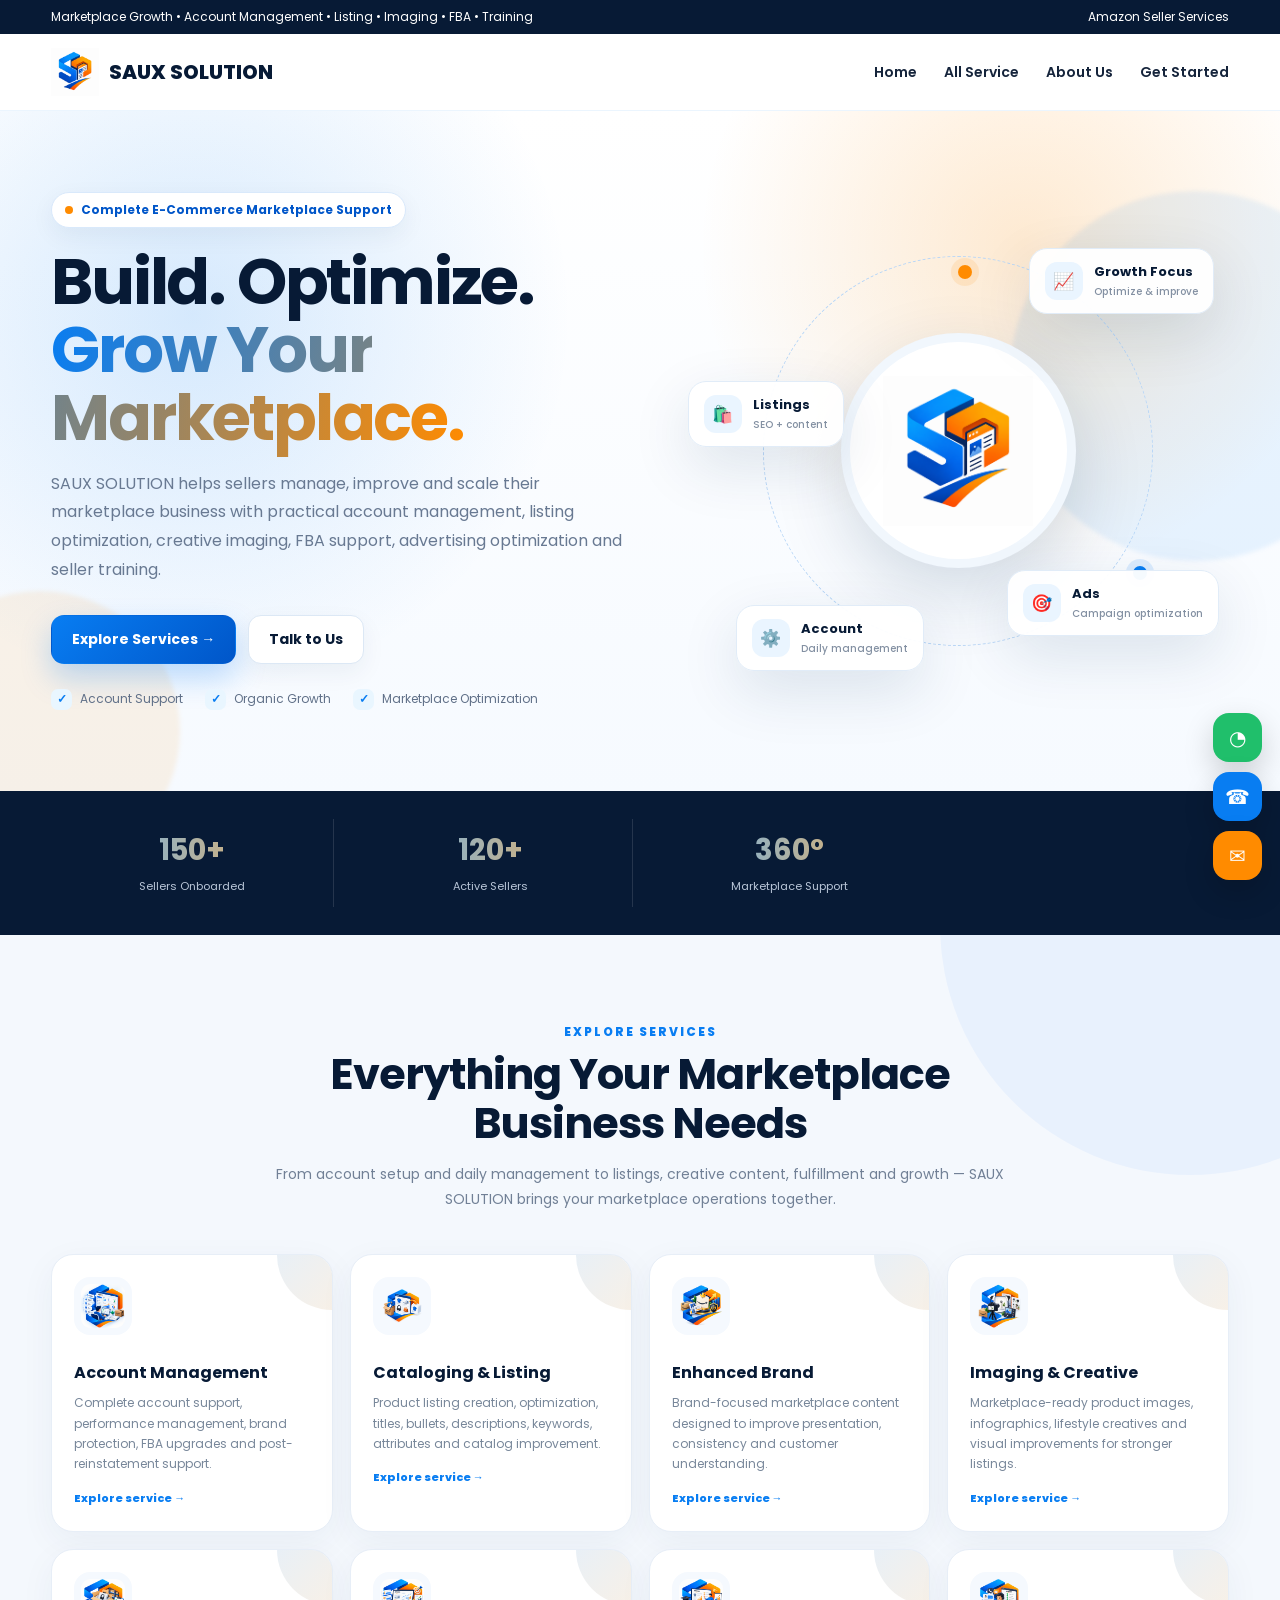
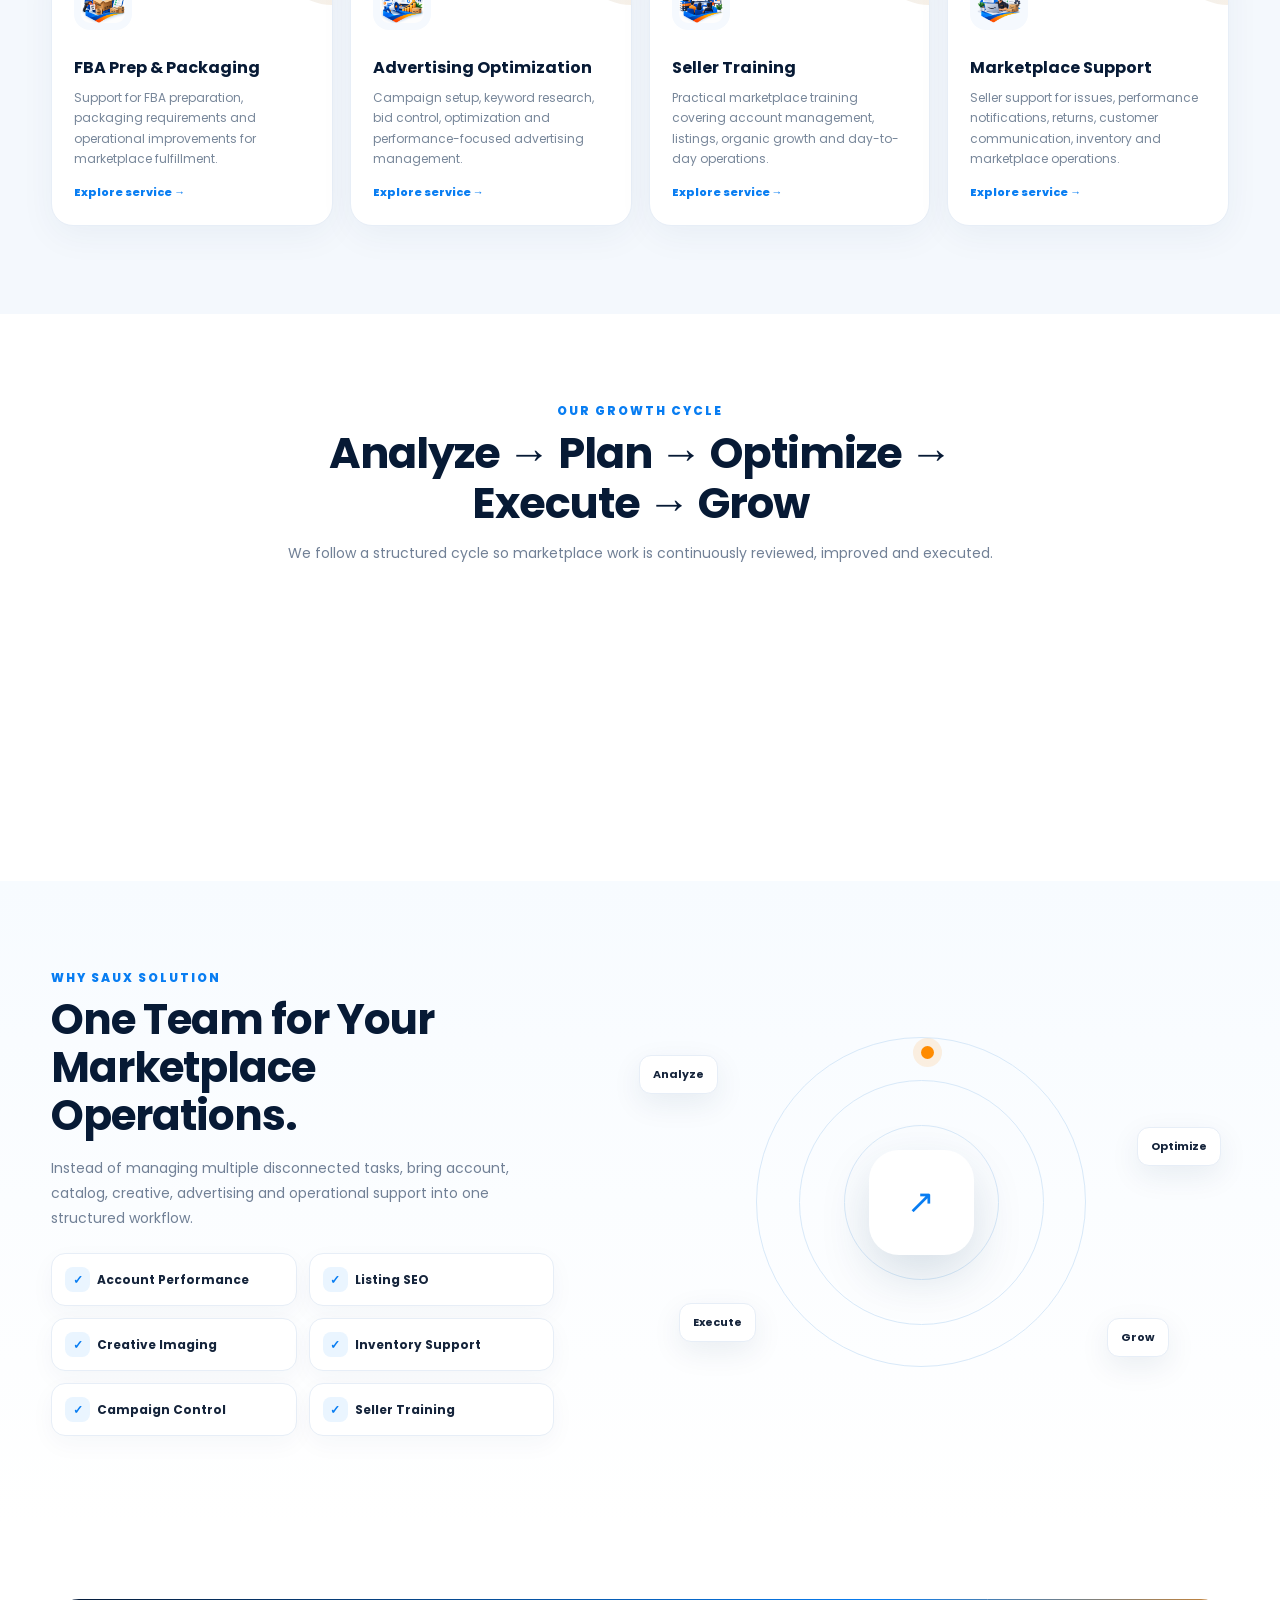
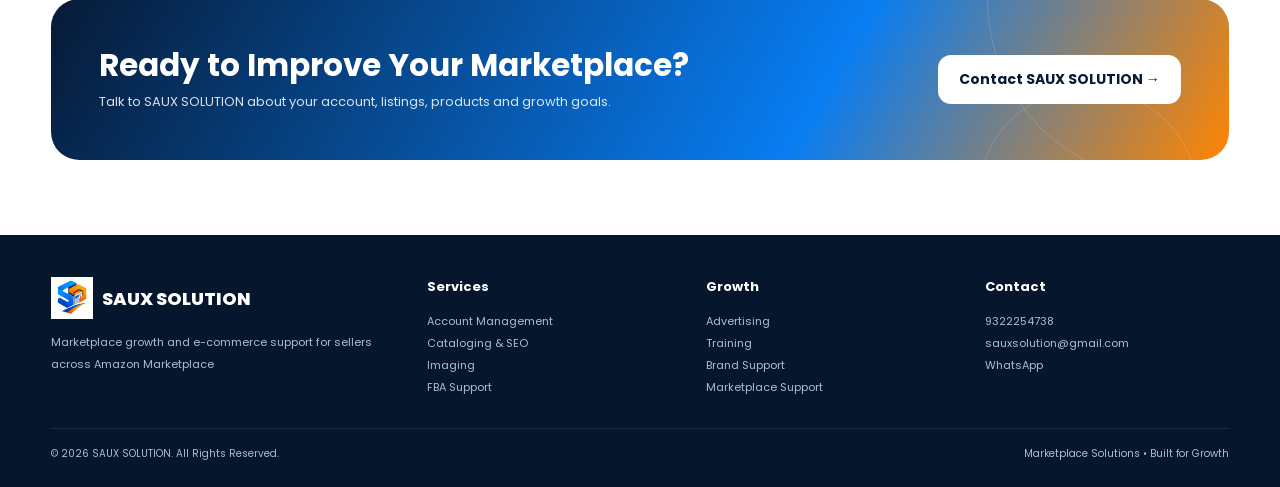
<file: index.html>
<!DOCTYPE html>
<html lang="en">
<head>
<meta charset="UTF-8">
<meta name="viewport" content="width=device-width, initial-scale=1.0">
<title>SAUX SOLUTION | E-Commerce Growth & Marketplace Solutions</title>
<meta name="description" content="SAUX SOLUTION helps sellers grow across Amazon with account management, listing optimization, imaging, FBA support, advertising, training and marketplace solutions.">
<link rel="preconnect" href="https://fonts.googleapis.com">
<link rel="preconnect" href="https://fonts.gstatic.com" crossorigin>
<link href="https://fonts.googleapis.com/css2?family=Poppins:wght@400;500;600;700;800&display=swap" rel="stylesheet">

<style>
:root{
  --blue:#087df2;
  --blue2:#0056c9;
  --orange:#ff8b00;
  --orange2:#ff5a00;
  --navy:#071a35;
  --text:#15243b;
  --muted:#718096;
  --soft:#f4f8fd;
  --white:#fff;
  --line:#e7eef7;
  --shadow:0 20px 60px rgba(9,48,91,.12);
}
*{box-sizing:border-box;margin:0;padding:0}
html{scroll-behavior:smooth}
body{font-family:Poppins,Arial,sans-serif;color:var(--text);background:#fff;overflow-x:hidden}
a{text-decoration:none;color:inherit}
button{font:inherit}
.container{width:min(1180px,92%);margin:auto}
.topbar{background:var(--navy);color:#fff;font-size:12px;padding:8px 0}
.topbar .container{display:flex;justify-content:space-between;gap:20px}
header{position:sticky;top:0;z-index:1000;background:rgba(255,255,255,.94);backdrop-filter:blur(16px);border-bottom:1px solid rgba(8,125,242,.08)}
.nav{height:76px;display:flex;align-items:center;justify-content:space-between}
.brand{display:flex;align-items:center;gap:10px;font-weight:800;font-size:20px;color:var(--navy)}
.brand img{width:48px;height:48px;object-fit:contain}
.navlinks{display:flex;align-items:center;gap:27px;font-size:14px;font-weight:600}
.navlinks a{position:relative}
.navlinks a:after{content:"";position:absolute;left:0;bottom:-8px;width:0;height:2px;background:linear-gradient(90deg,var(--blue),var(--orange));transition:.3s}
.navlinks a:hover:after{width:100%}
.nav-cta{padding:11px 18px;border-radius:12px;color:#fff!important;background:linear-gradient(135deg,var(--blue),var(--blue2));box-shadow:0 9px 22px rgba(8,125,242,.25)}
.nav-cta:after{display:none}

.hero{position:relative;min-height:680px;display:flex;align-items:center;overflow:hidden;background:
 radial-gradient(circle at 80% 20%,rgba(255,139,0,.18),transparent 28%),
 radial-gradient(circle at 15% 30%,rgba(8,125,242,.16),transparent 32%),
 linear-gradient(180deg,#fff,#f6faff)}
.blob{position:absolute;border-radius:50%;filter:blur(2px);pointer-events:none}
.blob.one{width:370px;height:370px;background:rgba(8,125,242,.08);right:-100px;top:80px;animation:float 8s ease-in-out infinite}
.blob.two{width:280px;height:280px;background:rgba(255,139,0,.09);left:-100px;bottom:-80px;animation:float 10s ease-in-out infinite reverse}
.hero-grid{display:grid;grid-template-columns:1.04fr .96fr;gap:50px;align-items:center;position:relative;z-index:2}
.badge{display:inline-flex;align-items:center;gap:8px;padding:8px 13px;border:1px solid #d9e9fb;background:#fff;border-radius:999px;color:var(--blue2);font-size:12px;font-weight:700;box-shadow:0 8px 25px rgba(9,48,91,.06)}
.pulse-dot{width:8px;height:8px;background:var(--orange);border-radius:50%;box-shadow:0 0 0 0 rgba(255,139,0,.55);animation:pulse 1.8s infinite}
.hero h1{font-size:clamp(40px,5vw,68px);line-height:1.06;letter-spacing:-2.2px;margin:20px 0 18px;color:var(--navy)}
.hero h1 span{background:linear-gradient(100deg,var(--blue),var(--orange));-webkit-background-clip:text;background-clip:text;color:transparent}
.hero p{max-width:610px;color:#687992;font-size:16px;line-height:1.8}
.actions{display:flex;gap:12px;margin:30px 0 25px;flex-wrap:wrap}
.btn{display:inline-flex;align-items:center;justify-content:center;gap:9px;padding:13px 20px;border-radius:13px;font-size:14px;font-weight:700;transition:.25s;border:1px solid transparent}
.btn:hover{transform:translateY(-3px)}
.btn-primary{background:linear-gradient(135deg,var(--blue),var(--blue2));color:#fff;box-shadow:0 14px 30px rgba(8,125,242,.25)}
.btn-secondary{background:#fff;border-color:#dce8f5;color:var(--navy);box-shadow:0 9px 25px rgba(9,48,91,.06)}
.trust{display:flex;gap:22px;flex-wrap:wrap;margin-top:12px}
.trust-item{display:flex;align-items:center;gap:8px;color:#607088;font-size:12px}
.check{width:21px;height:21px;border-radius:7px;display:grid;place-items:center;background:#e9f6ff;color:var(--blue);font-weight:800}

.hero-visual{position:relative;min-height:510px;display:grid;place-items:center}
.orbit{width:390px;height:390px;border-radius:50%;border:1px dashed #b9d7f7;position:absolute;animation:spin 26s linear infinite}
.orbit:before,.orbit:after{content:"";position:absolute;width:14px;height:14px;border-radius:50%;background:var(--orange);top:8px;left:50%;box-shadow:0 0 0 7px rgba(255,139,0,.12)}
.orbit:after{top:auto;left:auto;right:5px;bottom:65px;background:var(--blue);box-shadow:0 0 0 7px rgba(8,125,242,.12)}
.core{width:235px;height:235px;border-radius:50%;background:#fff;box-shadow:0 25px 70px rgba(7,42,81,.16);display:flex;align-items:center;justify-content:center;position:relative;z-index:3;border:9px solid #f1f7fd}
.core img{width:150px;height:150px;object-fit:contain}
.float-card{position:absolute;background:rgba(255,255,255,.96);border:1px solid #e1ecf8;box-shadow:var(--shadow);border-radius:18px;padding:13px 15px;display:flex;align-items:center;gap:11px;font-size:12px;font-weight:700;z-index:5}
.float-card b{display:block;font-size:13px;color:var(--navy)}
.float-card small{display:block;color:#8390a2;font-weight:500;margin-top:2px}
.f-icon{width:38px;height:38px;border-radius:12px;display:grid;place-items:center;font-size:17px;background:#eaf5ff}
.fc1{top:52px;right:15px;animation:float 5s ease-in-out infinite}
.fc2{left:0;top:185px;animation:float 6s ease-in-out infinite .7s}
.fc3{right:10px;bottom:70px;animation:float 5.5s ease-in-out infinite 1.2s}
.fc4{left:48px;bottom:35px;animation:float 6.5s ease-in-out infinite 1.7s}

.section{padding:88px 0}
.section-head{text-align:center;max-width:730px;margin:0 auto 42px}
.kicker{font-size:12px;text-transform:uppercase;letter-spacing:2px;font-weight:800;color:var(--blue);margin-bottom:9px}
.section-head h2{font-size:clamp(30px,4vw,43px);line-height:1.15;color:var(--navy);letter-spacing:-1px}
.section-head p{margin-top:13px;color:var(--muted);font-size:14px;line-height:1.8}

.services{background:var(--soft);position:relative;overflow:hidden}
.services:before{content:"";position:absolute;width:500px;height:500px;border-radius:50%;background:rgba(8,125,242,.05);top:-260px;right:-160px}
.service-grid{display:grid;grid-template-columns:repeat(4,1fr);gap:17px;position:relative}
.service-card{background:#fff;border:1px solid var(--line);border-radius:22px;padding:22px;min-height:235px;position:relative;overflow:hidden;transition:.3s;box-shadow:0 10px 35px rgba(15,55,95,.05)}
.service-card:hover{transform:translateY(-8px);box-shadow:0 20px 50px rgba(15,55,95,.12);border-color:#cce4fb}
.service-card:after{content:"";position:absolute;width:110px;height:110px;border-radius:50%;right:-55px;top:-55px;background:linear-gradient(135deg,rgba(8,125,242,.12),rgba(255,139,0,.12))}
.service-img{width:58px;height:58px;border-radius:16px;object-fit:contain;padding:7px;background:#f5f9fe;margin-bottom:18px}
.service-card h3{font-size:16px;color:var(--navy);margin-bottom:8px}
.service-card p{font-size:12px;line-height:1.7;color:#78879a}
.service-link{display:inline-flex;margin-top:15px;font-size:11px;font-weight:800;color:var(--blue);gap:5px}
  
.process{background:#fff}
.process-grid{display:grid;grid-template-columns:repeat(5,1fr);gap:12px}
.process-card{text-align:center;padding:24px 12px;position:relative}
.process-card:not(:last-child):after{content:"";position:absolute;width:100%;height:2px;top:48px;left:60%;background:linear-gradient(90deg,#c9e2fb,#ffd7a4)}
.process-no{width:58px;height:58px;border-radius:18px;margin:0 auto 15px;display:grid;place-items:center;color:#fff;font-weight:800;background:linear-gradient(135deg,var(--blue),var(--orange));box-shadow:0 10px 25px rgba(8,125,242,.18)}
.process-card h3{font-size:14px;color:var(--navy)}
.process-card p{font-size:11px;color:#8490a0;margin-top:7px;line-height:1.6}

.growth{background:linear-gradient(180deg,#f7fbff,#fff);overflow:hidden}
.growth-wrap{display:grid;grid-template-columns:.9fr 1.1fr;gap:60px;align-items:center}
.growth-copy h2{font-size:42px;line-height:1.15;color:var(--navy);letter-spacing:-1px}
.growth-copy p{font-size:14px;line-height:1.8;color:var(--muted);margin:15px 0 22px}
.points{display:grid;grid-template-columns:1fr 1fr;gap:12px}
.point{padding:13px;border-radius:14px;background:#fff;border:1px solid var(--line);font-size:12px;font-weight:700;box-shadow:0 8px 25px rgba(9,48,91,.04)}
.point span{display:inline-grid;place-items:center;width:25px;height:25px;border-radius:8px;background:#eaf5ff;color:var(--blue);margin-right:7px}
.growth-animation{height:370px;position:relative;display:grid;place-items:center}
.ring{position:absolute;border-radius:50%;border:1px solid #d8e9f9}
.r1{width:330px;height:330px;animation:spin 18s linear infinite}
.r2{width:245px;height:245px;animation:spin 12s linear infinite reverse}
.r3{width:155px;height:155px}
.ring-dot{position:absolute;width:13px;height:13px;border-radius:50%;background:var(--orange);top:8px;left:50%;box-shadow:0 0 0 8px rgba(255,139,0,.12)}
.growth-center{width:105px;height:105px;border-radius:30px;background:#fff;box-shadow:0 20px 50px rgba(8,54,95,.15);display:grid;place-items:center;color:var(--blue);font-size:33px;z-index:2}
.growth-tag{position:absolute;background:#fff;border:1px solid var(--line);padding:10px 13px;border-radius:12px;box-shadow:0 10px 30px rgba(9,48,91,.08);font-size:11px;font-weight:700}
.gt1{top:38px;left:25px}.gt2{right:8px;top:110px}.gt3{left:65px;bottom:45px}.gt4{right:60px;bottom:30px}

.stats{padding:28px 0;background:var(--navy);color:#fff}
.stats-grid{display:grid;grid-template-columns:repeat(4,1fr);gap:15px}
.stat{text-align:center;padding:10px;border-right:1px solid rgba(255,255,255,.12)}
.stat:last-child{border-right:0}
.stat strong{display:block;font-size:29px;background:linear-gradient(90deg,#5bb2ff,#ffb04a);-webkit-background-clip:text;background-clip:text;color:transparent}
.stat span{font-size:11px;color:#b9c6d8}

.cta{padding:75px 0}
.cta-box{border-radius:28px;padding:48px;position:relative;overflow:hidden;color:#fff;background:linear-gradient(120deg,#061a36,#087df2 65%,#ff8500)}
.cta-box:before,.cta-box:after{content:"";position:absolute;border:1px solid rgba(255,255,255,.15);border-radius:50%}
.cta-box:before{width:360px;height:360px;right:-120px;top:-180px}
.cta-box:after{width:220px;height:220px;right:30px;bottom:-150px}
.cta-content{position:relative;z-index:2;display:flex;align-items:center;justify-content:space-between;gap:25px}
.cta h2{font-size:31px;line-height:1.2}
.cta p{font-size:13px;opacity:.85;margin-top:8px}
.cta .btn{background:#fff;color:var(--navy)}

footer{background:#06162c;color:#aebdd0;padding:42px 0 25px}
.footer-grid{display:grid;grid-template-columns:1.4fr 1fr 1fr 1fr;gap:35px}
.footer-brand{color:#fff;font-size:18px;font-weight:800;display:flex;align-items:center;gap:9px;margin-bottom:12px}
.footer-brand img{width:42px;height:42px;object-fit:contain}
footer h4{color:#fff;font-size:13px;margin-bottom:13px}
footer a,footer p{font-size:11px;line-height:2}
.footer-bottom{border-top:1px solid rgba(255,255,255,.1);margin-top:30px;padding-top:17px;display:flex;justify-content:space-between;font-size:10px}

.floating{position:fixed;right:18px;bottom:20px;z-index:2000;display:flex;flex-direction:column;gap:10px}
.float-btn{width:49px;height:49px;border-radius:16px;display:grid;place-items:center;color:#fff;font-size:20px;box-shadow:0 12px 30px rgba(0,0,0,.18);transition:.25s}
.float-btn:hover{transform:translateY(-4px) scale(1.04)}
.whatsapp{background:#20bf6b}.phone{background:var(--blue)}.email{background:var(--orange)}

@keyframes float{0%,100%{transform:translateY(0)}50%{transform:translateY(-12px)}}
@keyframes spin{to{transform:rotate(360deg)}}
@keyframes pulse{70%{box-shadow:0 0 0 9px rgba(255,139,0,0)}100%{box-shadow:0 0 0 0 rgba(255,139,0,0)}}

@media(max-width:1000px){
  .navlinks{gap:14px}.hero-grid,.growth-wrap{grid-template-columns:1fr}.hero{min-height:auto;padding:70px 0}.hero-visual{min-height:440px}.service-grid{grid-template-columns:repeat(2,1fr)}.process-grid{grid-template-columns:repeat(3,1fr)}.process-card:after{display:none}.footer-grid{grid-template-columns:2fr 1fr 1fr}
}
@media(max-width:700px){
  .topbar{display:none}.nav{height:66px}.brand img{width:42px;height:42px}.brand{font-size:17px}.navlinks a:not(.nav-cta){display:none}.hero{padding:48px 0 35px}.hero h1{font-size:41px;letter-spacing:-1.5px}.hero p{font-size:14px}.hero-visual{transform:scale(.82);margin:-30px 0 -55px;min-height:390px}.service-grid,.market-grid,.stats-grid{grid-template-columns:1fr}.process-grid{grid-template-columns:1fr 1fr}.growth-copy h2{font-size:34px}.points{grid-template-columns:1fr}.cta-box{padding:34px 25px}.cta-content{flex-direction:column;align-items:flex-start}.footer-grid{grid-template-columns:1fr 1fr}.footer-grid>div:first-child{grid-column:1/-1}.footer-bottom{flex-direction:column;gap:6px}.section{padding:65px 0}
}
@media(max-width:430px){
  .service-grid{grid-template-columns:1fr}.process-grid{grid-template-columns:1fr}.hero-visual{transform:scale(.72);margin:-70px 0 -90px}.footer-grid{grid-template-columns:1fr}
}
</style>
</head>

<body>
<div class="topbar">
  <div class="container">
    <span>Marketplace Growth • Account Management • Listing • Imaging • FBA • Training</span>
    <span>Amazon Seller Services</span>
  </div>
</div>

<header>
  <div class="container nav">
    <a class="brand" href="index.html">
      <img src="assets/logo.png" alt="SAUX SOLUTION">
      <span>SAUX SOLUTION</span>
    </a>
    <nav class="navlinks">
      <a href="index.html">Home</a>
      <a href="service.html">All Service</a>
      <a href="about.html">About Us</a>
      <a href="enquiry.html">Get Started</a>
      
    </nav>
  </div>
</header>

<main>
<section class="hero">
  <div class="blob one"></div><div class="blob two"></div>
  <div class="container hero-grid">
    <div>
      <div class="badge"><i class="pulse-dot"></i> Complete E-Commerce Marketplace Support</div>
      <h1>Build. Optimize.<br><span>Grow Your Marketplace.</span></h1>
      <p>
        SAUX SOLUTION helps sellers manage, improve and scale their marketplace
        business with practical account management, listing optimization,
        creative imaging, FBA support, advertising optimization and seller training.
      </p>
      <div class="actions">
        <a class="btn btn-primary" href="service.html">Explore Services →</a>
        <a class="btn btn-secondary" href="tel:9322254738">Talk to Us</a>
      </div>
      <div class="trust">
        <div class="trust-item"><span class="check">✓</span> Account Support</div>
        <div class="trust-item"><span class="check">✓</span> Organic Growth</div>
        <div class="trust-item"><span class="check">✓</span> Marketplace Optimization</div>
      </div>
    </div>

    <div class="hero-visual">
      <div class="orbit"></div>
      <div class="core"><img src="assets/logo.png" alt="SAUX SOLUTION Logo"></div>

      <div class="float-card fc1">
        <div class="f-icon">📈</div><div><b>Growth Focus</b><small>Optimize & improve</small></div>
      </div>
      <div class="float-card fc2">
        <div class="f-icon">🛍️</div><div><b>Listings</b><small>SEO + content</small></div>
      </div>
      <div class="float-card fc3">
        <div class="f-icon">🎯</div><div><b>Ads</b><small>Campaign optimization</small></div>
      </div>
      <div class="float-card fc4">
        <div class="f-icon">⚙️</div><div><b>Account</b><small>Daily management</small></div>
      </div>
    </div>
  </div>
</section>

<section class="stats">
  <div class="container stats-grid">
    <div class="stat"><strong>150+</strong><span>Sellers Onboarded</span></div>
    <div class="stat"><strong>120+</strong><span>Active Sellers</span></div>
    <div class="stat"><strong>360°</strong><span>Marketplace Support</span></div>
  </div>
</section>

<section class="section services" id="services">
  <div class="container">
    <div class="section-head">
      <div class="kicker">Explore Services</div>
      <h2>Everything Your Marketplace Business Needs</h2>
      <p>From account setup and daily management to listings, creative content, fulfillment and growth — SAUX SOLUTION brings your marketplace operations together.</p>
    </div>

    <div class="service-grid">
      <a class="service-card" href="service.html#account-management">
        <img class="service-img" src="assets/Account Management.png" alt="Account Management">
        <h3>Account Management</h3>
        <p>Complete account support, performance management, brand protection, FBA upgrades and post-reinstatement support.</p>
        <span class="service-link">Explore service →</span>
      </a>
      <a class="service-card" href="service.html#cataloging">
        <img class="service-img" src="assets/Cataloging.png" alt="Cataloging">
        <h3>Cataloging & Listing</h3>
        <p>Product listing creation, optimization, titles, bullets, descriptions, keywords, attributes and catalog improvement.</p>
        <span class="service-link">Explore service →</span>
      </a>
      <a class="service-card" href="service.html#brand">
        <img class="service-img" src="assets/Enhanced Brand.png" alt="Enhanced Brand">
        <h3>Enhanced Brand</h3>
        <p>Brand-focused marketplace content designed to improve presentation, consistency and customer understanding.</p>
        <span class="service-link">Explore service →</span>
      </a>
      <a class="service-card" href="service.html#imaging">
        <img class="service-img" src="assets/Imaging.png" alt="Imaging">
        <h3>Imaging & Creative</h3>
        <p>Marketplace-ready product images, infographics, lifestyle creatives and visual improvements for stronger listings.</p>
        <span class="service-link">Explore service →</span>
      </a>
      <a class="service-card" href="service.html#fba">
        <img class="service-img" src="assets/FBA Prep & Packaging.png" alt="FBA Prep and Packaging">
        <h3>FBA Prep & Packaging</h3>
        <p>Support for FBA preparation, packaging requirements and operational improvements for marketplace fulfillment.</p>
        <span class="service-link">Explore service →</span>
      </a>
      <a class="service-card" href="service.html#advertising">
        <img class="service-img" src="assets/Advertising Optimization.png" alt="Advertising Optimization">
        <h3>Advertising Optimization</h3>
        <p>Campaign setup, keyword research, bid control, optimization and performance-focused advertising management.</p>
        <span class="service-link">Explore service →</span>
      </a>
      <a class="service-card" href="service.html#training">
        <img class="service-img" src="assets/Training.png" alt="Training">
        <h3>Seller Training</h3>
        <p>Practical marketplace training covering account management, listings, organic growth and day-to-day operations.</p>
        <span class="service-link">Explore service →</span>
      </a>
      <a class="service-card" href="service.html#support">
        <img class="service-img" src="assets/Marketplace Support.png" alt="Marketplace Support">
        <h3>Marketplace Support</h3>
        <p>Seller support for issues, performance notifications, returns, customer communication, inventory and marketplace operations.</p>
        <span class="service-link">Explore service →</span>
      </a>
    </div>
  </div>
</section>
  
<section class="section process" id="process">
  <div class="container">
    <div class="section-head">
      <div class="kicker">Our Growth Cycle</div>
      <h2>Analyze → Plan → Optimize → Execute → Grow</h2>
      <p>We follow a structured cycle so marketplace work is continuously reviewed, improved and executed.</p>
    </div>
    <div class="process-grid">
      <div class="process-card"><div class="process-no">01</div><h3>Analyze</h3><p>Understand account, listings, products and performance.</p></div>
      <div class="process-card"><div class="process-no">02</div><h3>Plan</h3><p>Create practical priorities and an action plan.</p></div>
      <div class="process-card"><div class="process-no">03</div><h3>Optimize</h3><p>Improve listings, keywords, images and campaigns.</p></div>
      <div class="process-card"><div class="process-no">04</div><h3>Execute</h3><p>Implement changes across marketplace operations.</p></div>
      <div class="process-card"><div class="process-no">05</div><h3>Grow</h3><p>Monitor results, improve continuously and scale.</p></div>
    </div>
  </div>
</section>

<section class="section growth">
  <div class="container growth-wrap">
    <div class="growth-copy">
      <div class="kicker">Why SAUX SOLUTION</div>
      <h2>One Team for Your Marketplace Operations.</h2>
      <p>Instead of managing multiple disconnected tasks, bring account, catalog, creative, advertising and operational support into one structured workflow.</p>
      <div class="points">
        <div class="point"><span>✓</span>Account Performance</div>
        <div class="point"><span>✓</span>Listing SEO</div>
        <div class="point"><span>✓</span>Creative Imaging</div>
        <div class="point"><span>✓</span>Inventory Support</div>
        <div class="point"><span>✓</span>Campaign Control</div>
        <div class="point"><span>✓</span>Seller Training</div>
      </div>
    </div>
    <div class="growth-animation" aria-label="Animated marketplace growth graphic">
      <div class="ring r1"><i class="ring-dot"></i></div>
      <div class="ring r2"></div>
      <div class="ring r3"></div>
      <div class="growth-center">↗</div>
      <div class="growth-tag gt1">Analyze</div>
      <div class="growth-tag gt2">Optimize</div>
      <div class="growth-tag gt3">Execute</div>
      <div class="growth-tag gt4">Grow</div>
    </div>
  </div>
</section>

<section class="cta" id="contact">
  <div class="container">
    <div class="cta-box">
      <div class="cta-content">
        <div>
          <h2>Ready to Improve Your Marketplace?</h2>
          <p>Talk to SAUX SOLUTION about your account, listings, products and growth goals.</p>
        </div>
        <a class="btn" href="tel:9322254738">Contact SAUX SOLUTION →</a>
      </div>
    </div>
  </div>
</section>
</main>

<footer>
  <div class="container">
    <div class="footer-grid">
      <div>
        <div class="footer-brand"><img src="assets/logo.png" alt="">SAUX SOLUTION</div>
        <p>Marketplace growth and e-commerce support for sellers across Amazon Marketplace </p>
      </div>
      <div>
        <h4>Services</h4>
        <p><a href="service.html">Account Management</a></p>
        <p><a href="service.html">Cataloging & SEO</a></p>
        <p><a href="service.html">Imaging</a></p>
        <p><a href="service.html">FBA Support</a></p>
      </div>
      <div>
        <h4>Growth</h4>
        <p><a href="service.html">Advertising</a></p>
        <p><a href="service.html">Training</a></p>
        <p><a href="service.html">Brand Support</a></p>
        <p><a href="service.html">Marketplace Support</a></p>
      </div>
      <div>
        <h4>Contact</h4>
        <p><a href="tel:9322254738">9322254738</a></p>
        <p><a href="mailto:sauxsolution@gmail.com">sauxsolution@gmail.com</a></p>
        <p><a href="https://wa.me/919322254738">WhatsApp</a></p>
      </div>
    </div>
    <div class="footer-bottom">
      <span>© 2026 SAUX SOLUTION. All Rights Reserved.</span>
      <span>Marketplace Solutions • Built for Growth</span>
    </div>
  </div>
</footer>

<div class="floating">
  <a class="float-btn whatsapp" href="https://wa.me/919322254738" target="_blank" aria-label="WhatsApp">◔</a>
  <a class="float-btn phone" href="tel:9322254738" aria-label="Call">☎</a>
  <a class="float-btn email" href="mailto:sauxsolution@gmail.com" aria-label="Email">✉</a>
</div>

<script>
/* Lightweight scroll reveal */
const reveal = new IntersectionObserver((entries)=>{
  entries.forEach(e=>{
    if(e.isIntersecting){
      e.target.style.opacity='1';
      e.target.style.transform='translateY(0)';
      reveal.unobserve(e.target);
    }
  });
},{threshold:.08});

document.querySelectorAll('.service-card,.market,.process-card,.point').forEach((el,i)=>{
  el.style.opacity='0';
  el.style.transform='translateY(18px)';
  el.style.transition=`opacity .55s ease ${Math.min(i*45,300)}ms, transform .55s ease ${Math.min(i*45,300)}ms`;
  reveal.observe(el);
});
</script>
</body>
</html>
</file>
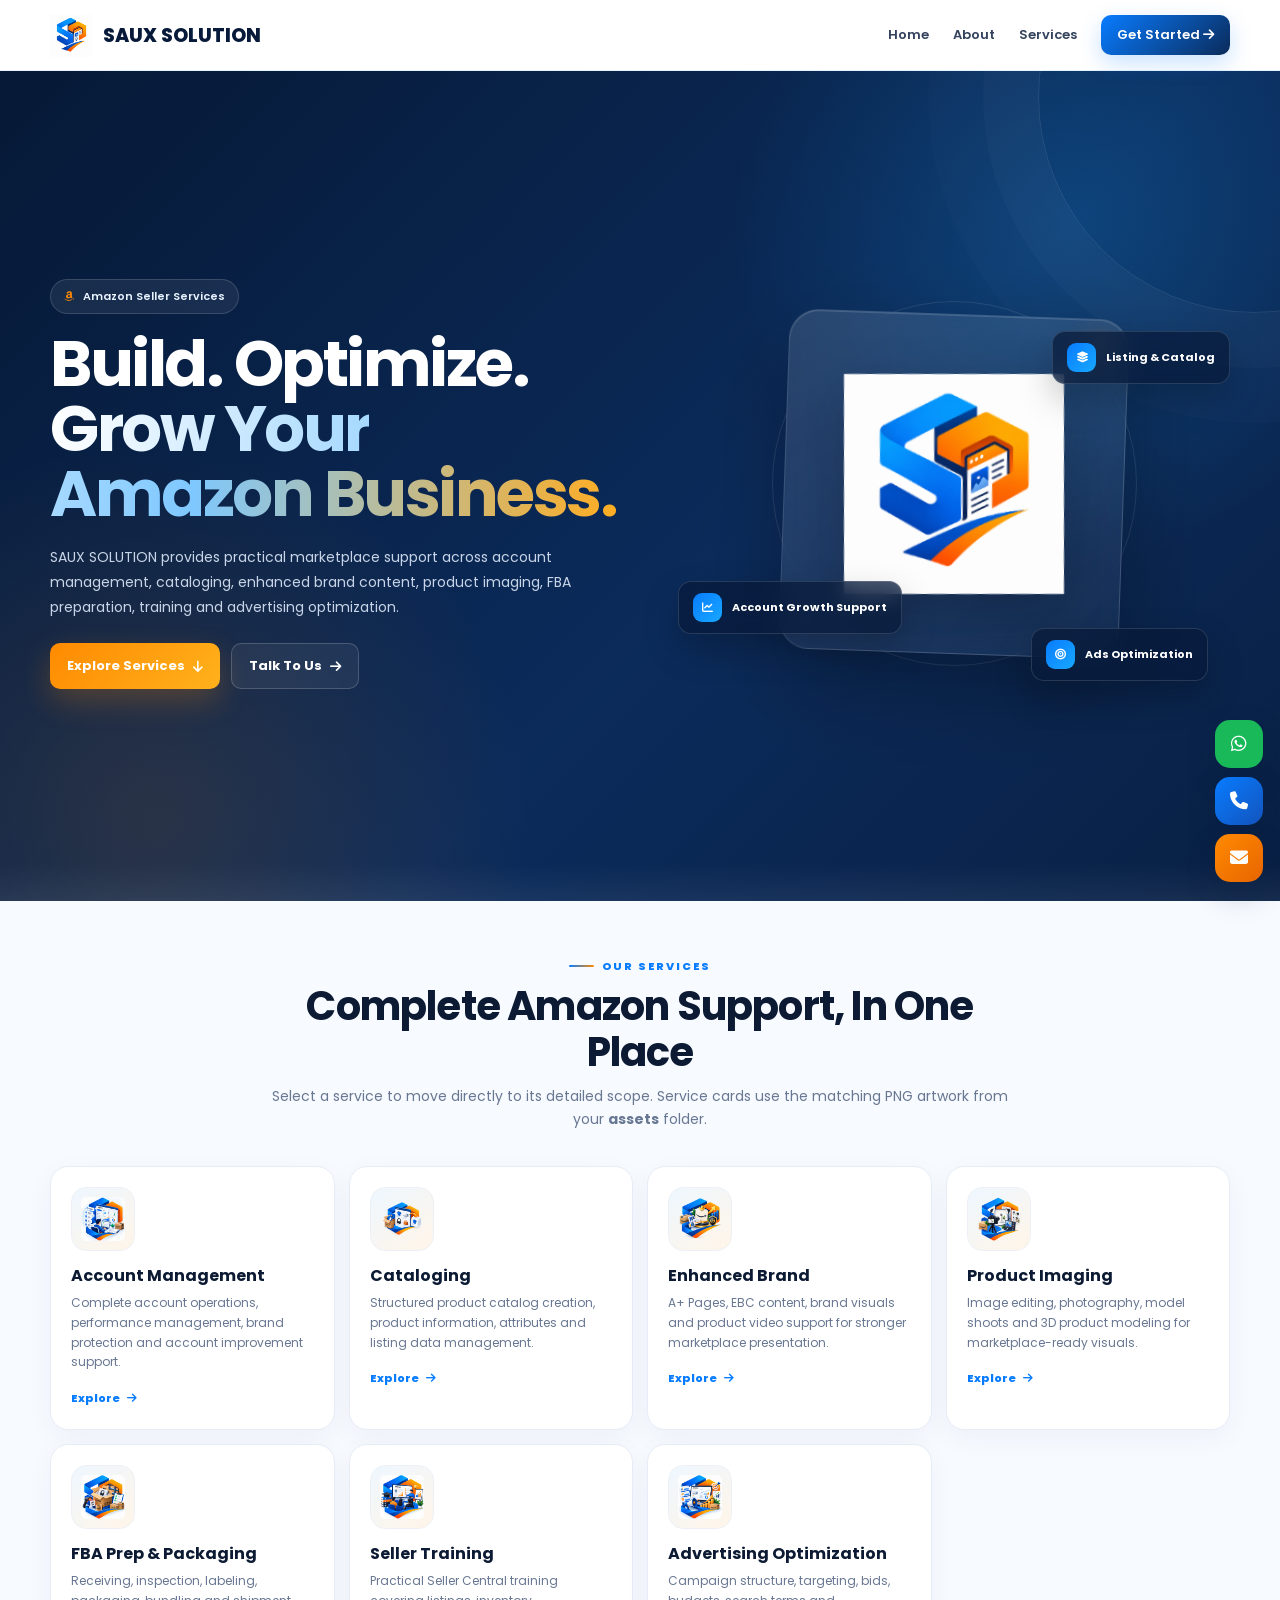
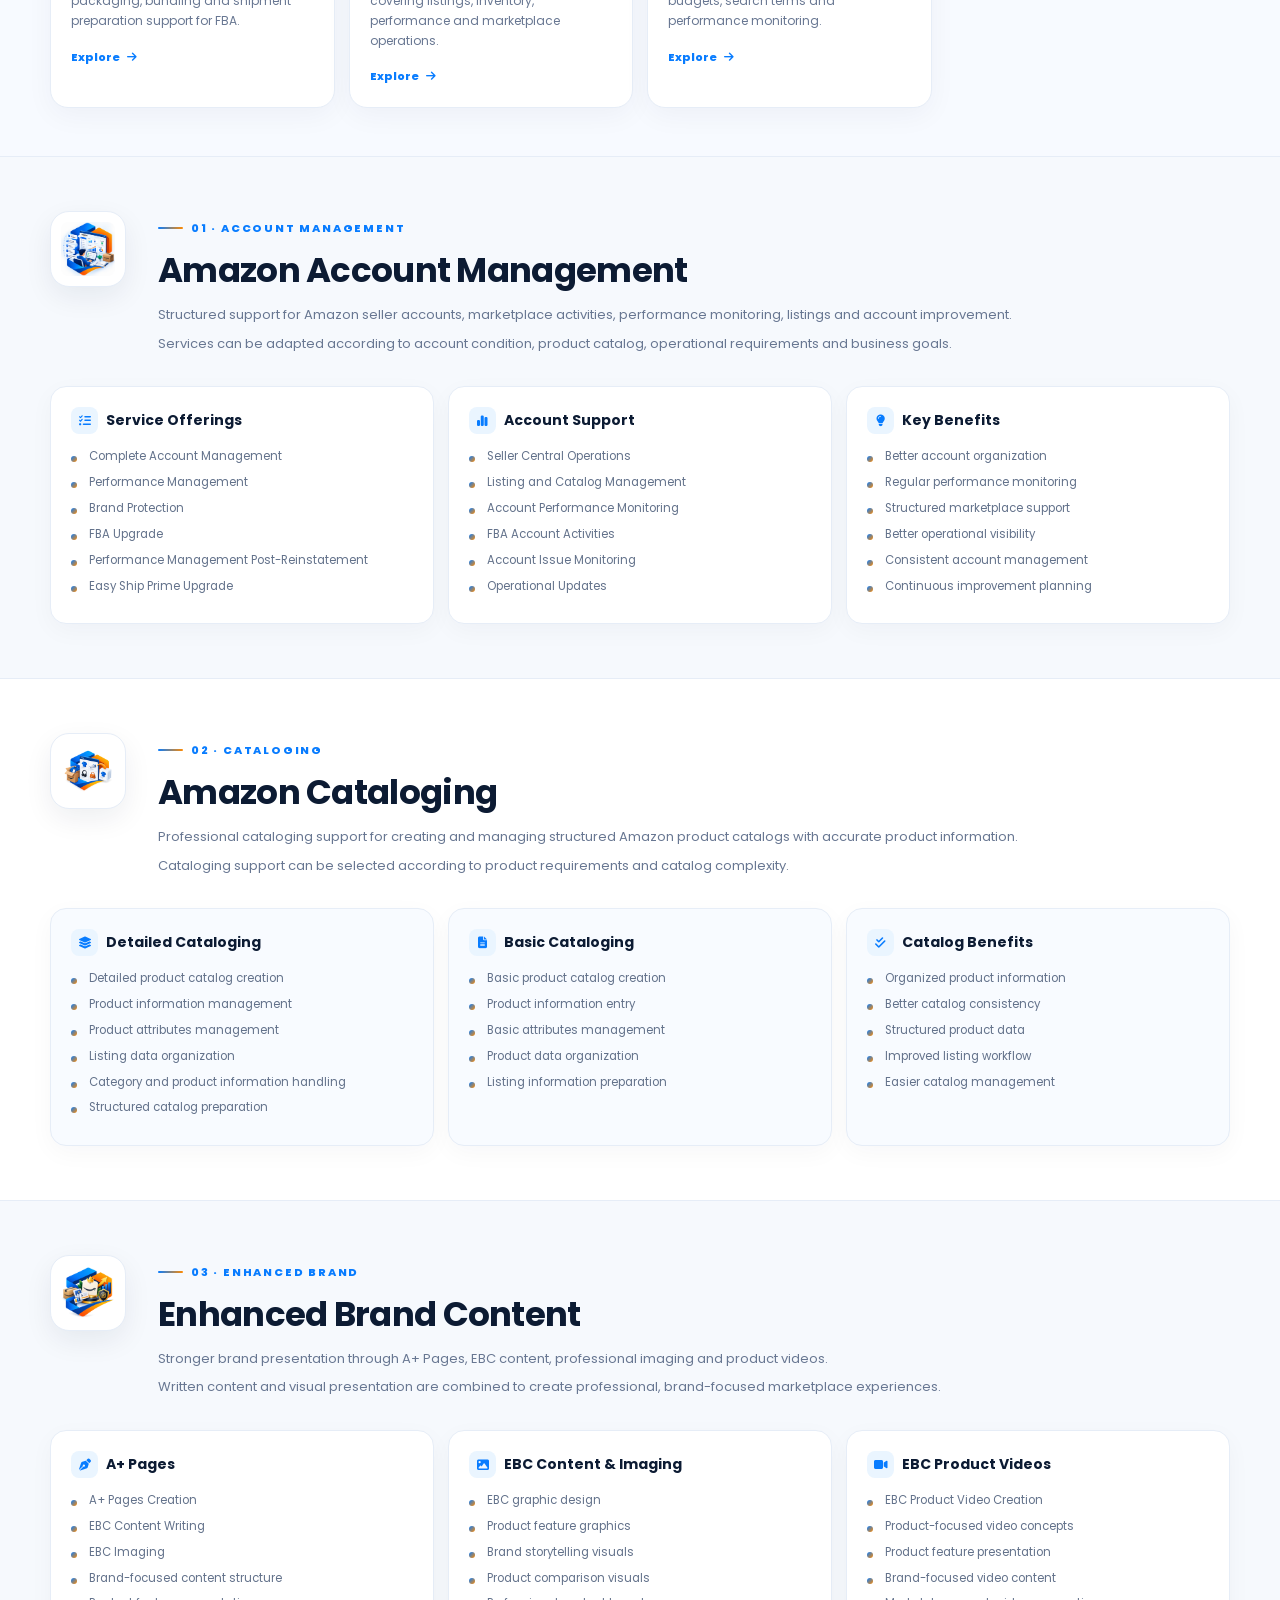
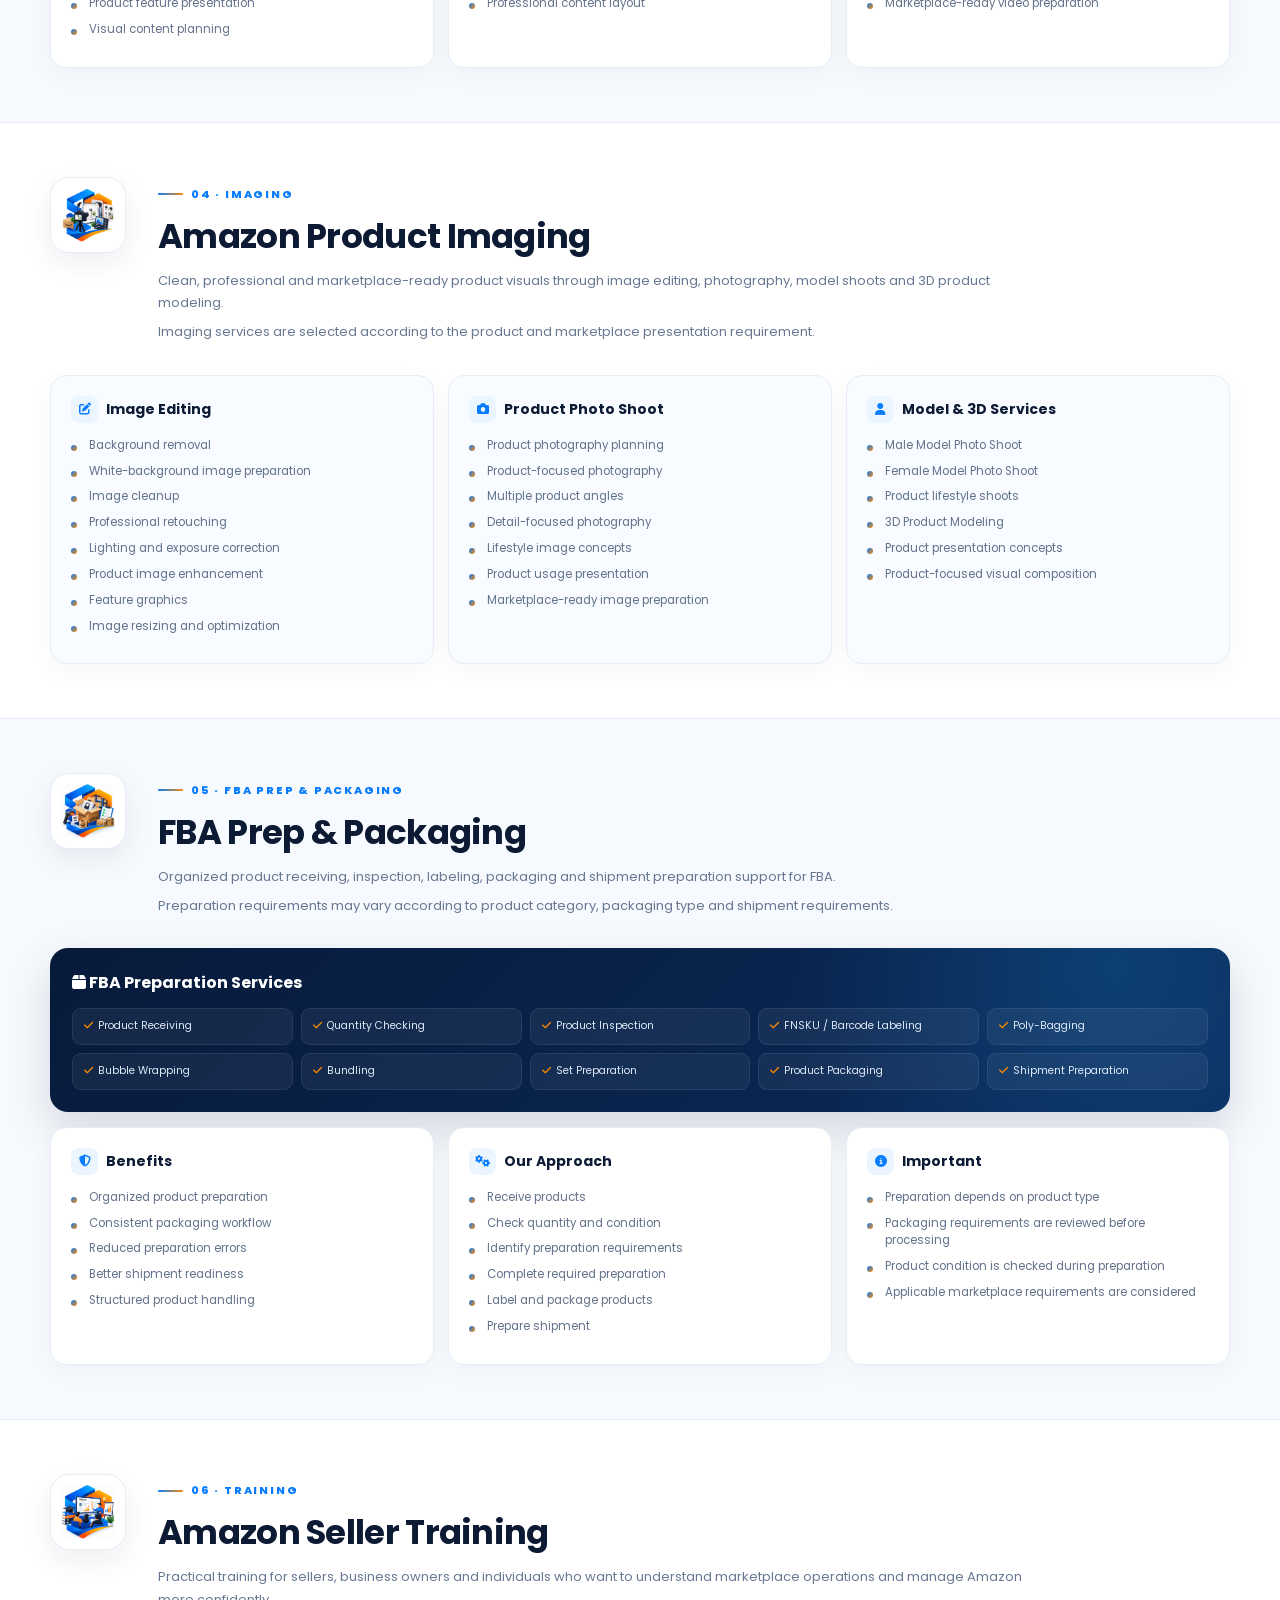
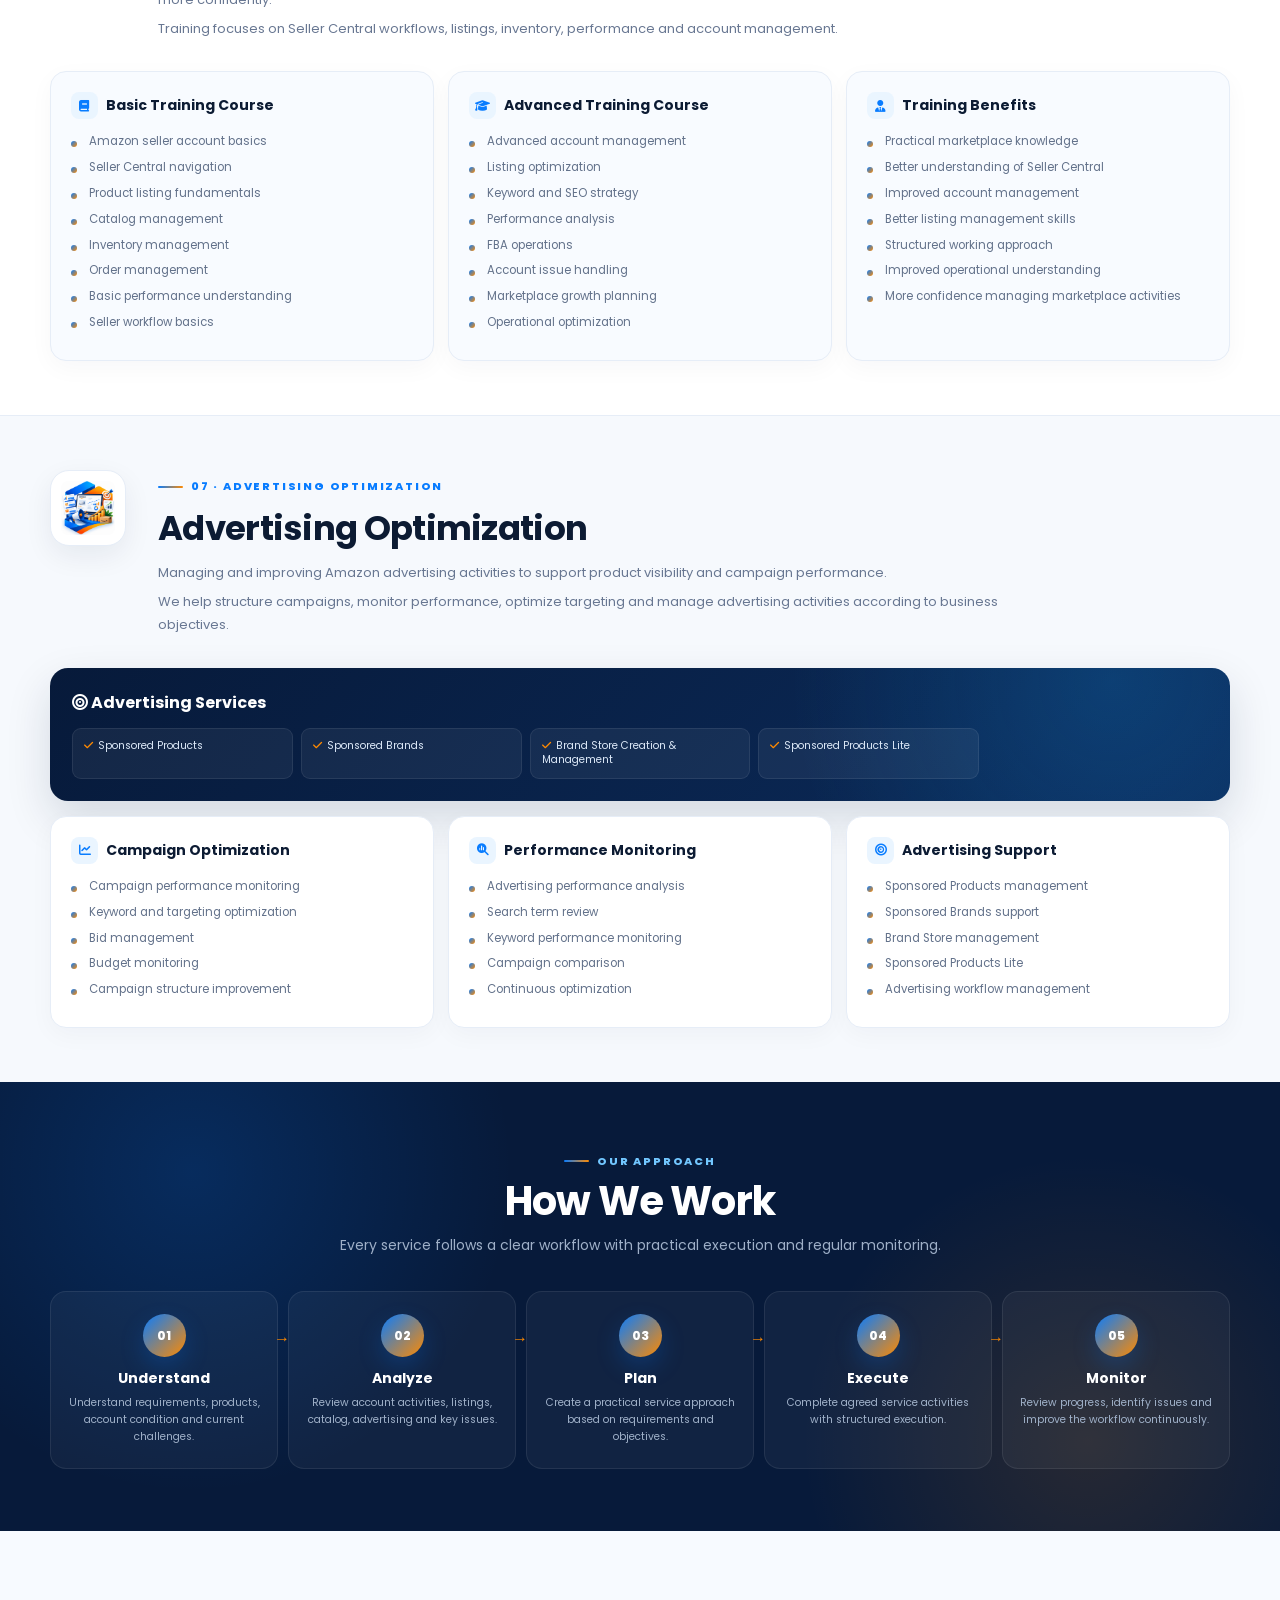
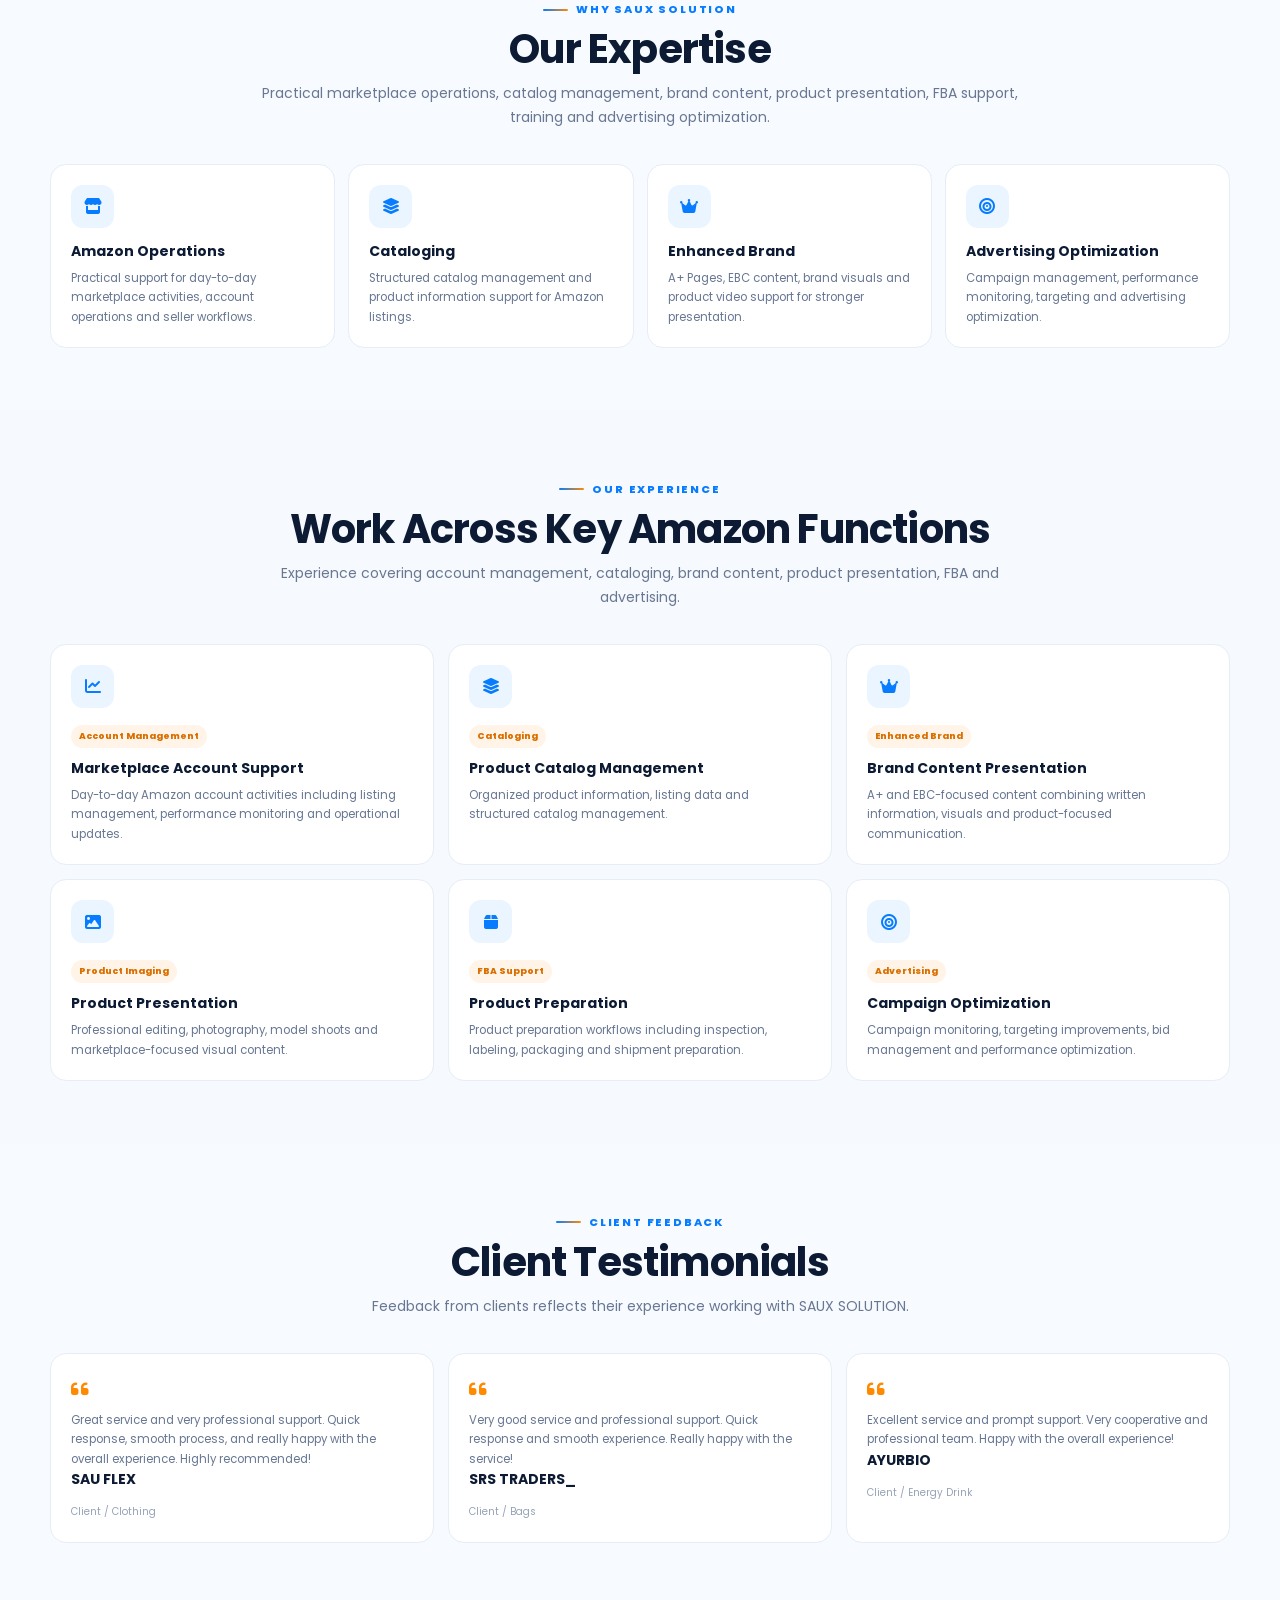
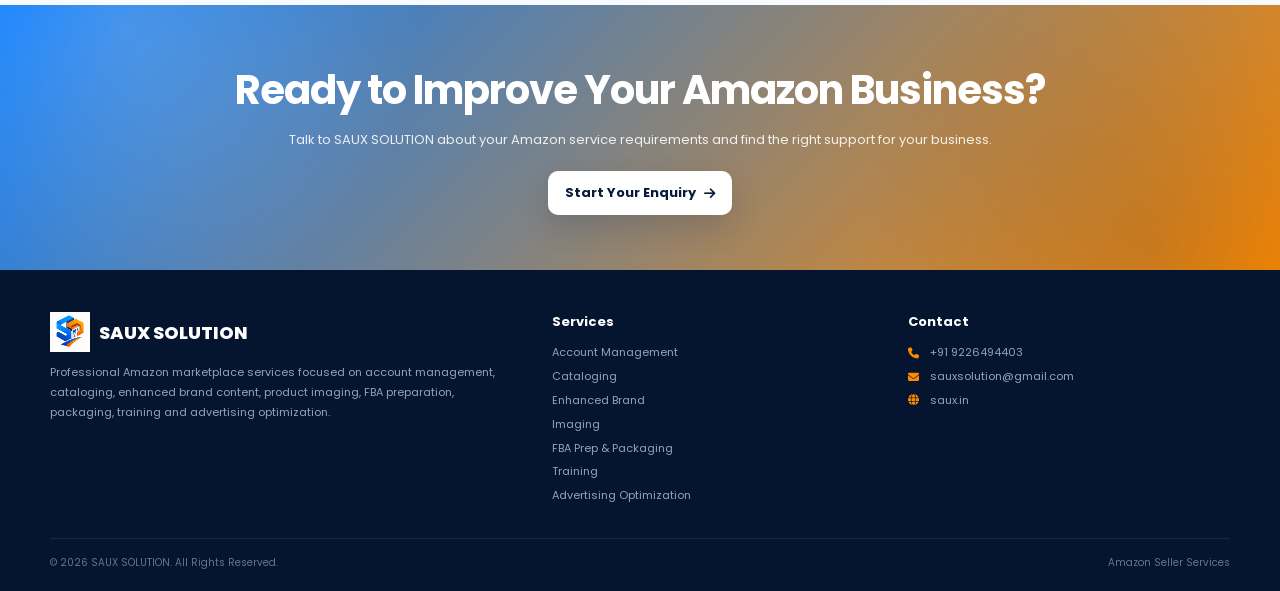
<file: AAAAAA.html>
<!DOCTYPE html>
<html lang="en">
<head>
    <meta charset="UTF-8">
    <meta name="viewport" content="width=device-width, initial-scale=1.0">

    <title>Amazon Seller Services | SAUX SOLUTION</title>
    <meta name="description" content="SAUX SOLUTION provides professional Amazon Account Management, Cataloging, Enhanced Brand, Imaging, FBA Prep & Packaging, Training and Advertising Optimization services.">

    <link rel="preconnect" href="https://fonts.googleapis.com">
    <link rel="preconnect" href="https://fonts.gstatic.com" crossorigin>
    <link href="https://fonts.googleapis.com/css2?family=Poppins:wght@300;400;500;600;700;800&display=swap" rel="stylesheet">
    <link rel="stylesheet" href="https://cdnjs.cloudflare.com/ajax/libs/font-awesome/6.5.2/css/all.min.css">

    <style>
        :root{
            --navy:#071a3a;
            --navy-2:#0b2b5b;
            --blue:#087cff;
            --blue-2:#18a8ff;
            --orange:#ff8a00;
            --orange-2:#ffb21c;
            --ink:#0c1b33;
            --muted:#687792;
            --line:#e6edf7;
            --soft:#f4f8fd;
            --white:#fff;
            --shadow:0 18px 55px rgba(7,26,58,.10);
            --shadow-lg:0 30px 90px rgba(7,26,58,.16);
        }

        *{box-sizing:border-box}
        html{scroll-behavior:smooth}
        body{
            margin:0;
            font-family:'Poppins',sans-serif;
            color:var(--ink);
            background:#f7faff;
            overflow-x:hidden;
        }
        img{max-width:100%;display:block}
        a{text-decoration:none;color:inherit}
        button{font:inherit}
        ::selection{background:var(--blue);color:#fff}

        /* ---------- GLOBAL ---------- */
        .container{
            width:min(1180px,calc(100% - 34px));
            margin:auto;
        }
        .section{
            padding:62px 0;
            position:relative;
        }
        .section.compact{padding:48px 0}
        .section-heading{
            max-width:760px;
            margin:0 auto 34px;
            text-align:center;
        }
        .eyebrow{
            display:inline-flex;
            align-items:center;
            gap:8px;
            color:var(--blue);
            font-size:11px;
            font-weight:800;
            letter-spacing:1.8px;
            text-transform:uppercase;
            margin-bottom:8px;
        }
        .eyebrow::before{
            content:"";
            width:25px;
            height:2px;
            border-radius:5px;
            background:linear-gradient(90deg,var(--blue),var(--orange));
        }
        h1,h2,h3,p{margin-top:0}
        .section-heading h2{
            margin-bottom:10px;
            font-size:clamp(27px,4vw,40px);
            line-height:1.15;
            letter-spacing:-.8px;
        }
        .section-heading p{
            margin:0;
            color:var(--muted);
            font-size:14px;
            line-height:1.7;
        }

        /* ---------- HEADER ---------- */
        .site-header{
            position:sticky;
            top:0;
            z-index:1000;
            background:rgba(255,255,255,.94);
            backdrop-filter:blur(18px);
            border-bottom:1px solid rgba(8,124,255,.10);
        }
        .header-inner{
            min-height:70px;
            display:flex;
            align-items:center;
            justify-content:space-between;
            gap:22px;
        }
        .brand{
            display:flex;
            align-items:center;
            gap:10px;
            font-weight:800;
            font-size:19px;
            color:var(--navy);
            white-space:nowrap;
        }
        .brand img{
            width:43px;
            height:43px;
            object-fit:contain;
        }
        .nav{
            display:flex;
            align-items:center;
            gap:24px;
        }
        .nav a{
            font-size:13px;
            font-weight:600;
            color:#33425d;
            transition:.2s ease;
        }
        .nav a:hover{color:var(--blue)}
        .nav .nav-cta{
            color:#fff;
            padding:10px 16px;
            border-radius:10px;
            background:linear-gradient(135deg,var(--blue),var(--navy-2));
            box-shadow:0 8px 22px rgba(8,124,255,.22);
        }
        .nav .nav-cta:hover{color:#fff;transform:translateY(-1px)}

        /* ---------- HERO ---------- */
        .hero{
            position:relative;
            min-height:calc(100vh - 70px);
            display:flex;
            align-items:center;
            padding:54px 0 58px;
            overflow:hidden;
            background:
                radial-gradient(circle at 84% 18%,rgba(24,168,255,.20),transparent 27%),
                radial-gradient(circle at 12% 90%,rgba(255,138,0,.13),transparent 28%),
                linear-gradient(135deg,#061936 0%,#0b2b5b 58%,#092044 100%);
            color:#fff;
        }
        .hero::before{
            content:"";
            position:absolute;
            width:430px;
            height:430px;
            right:-190px;
            top:-190px;
            border:1px solid rgba(255,255,255,.10);
            border-radius:50%;
            box-shadow:0 0 0 55px rgba(255,255,255,.018),0 0 0 110px rgba(255,255,255,.012);
        }
        .hero-grid{
            display:grid;
            grid-template-columns:1.03fr .97fr;
            gap:42px;
            align-items:center;
            position:relative;
            z-index:2;
        }
        .hero-copy{max-width:650px}
        .hero-badge{
            display:inline-flex;
            align-items:center;
            gap:9px;
            padding:8px 13px;
            border:1px solid rgba(255,255,255,.14);
            background:rgba(255,255,255,.07);
            border-radius:999px;
            color:#e8f4ff;
            font-size:11px;
            font-weight:600;
            margin-bottom:17px;
        }
        .hero-badge i{color:var(--orange)}
        .hero h1{
            font-size:clamp(39px,5.2vw,64px);
            line-height:1.02;
            letter-spacing:-2.5px;
            margin-bottom:18px;
        }
        .hero h1 .gradient{
            background:linear-gradient(90deg,#fff 0%,#7ec8ff 52%,#ffad22 100%);
            -webkit-background-clip:text;
            background-clip:text;
            color:transparent;
        }
        .hero-copy>p{
            max-width:650px;
            color:#c8d5e8;
            font-size:14px;
            line-height:1.8;
            margin-bottom:23px;
        }
        .hero-actions{
            display:flex;
            flex-wrap:wrap;
            gap:11px;
        }
        .btn{
            display:inline-flex;
            align-items:center;
            justify-content:center;
            gap:8px;
            padding:12px 17px;
            border-radius:10px;
            font-size:13px;
            font-weight:700;
            transition:.25s ease;
        }
        .btn-primary{
            color:#fff;
            background:linear-gradient(135deg,var(--orange),#ffb21c);
            box-shadow:0 12px 30px rgba(255,138,0,.24);
        }
        .btn-primary:hover{transform:translateY(-2px);box-shadow:0 16px 35px rgba(255,138,0,.30)}
        .btn-ghost{
            color:#fff;
            border:1px solid rgba(255,255,255,.18);
            background:rgba(255,255,255,.06);
        }
        .btn-ghost:hover{background:rgba(255,255,255,.12);transform:translateY(-2px)}

        .hero-panel{
            position:relative;
            min-height:405px;
            display:grid;
            place-items:center;
        }
        .hero-orbit{
            position:absolute;
            width:365px;
            height:365px;
            border:1px solid rgba(255,255,255,.10);
            border-radius:50%;
        }
        .hero-orbit::after{
            content:"";
            position:absolute;
            width:12px;
            height:12px;
            right:31px;
            top:42px;
            border-radius:50%;
            background:var(--orange);
            box-shadow:0 0 24px rgba(255,138,0,.75);
        }
        .hero-logo-card{
            width:min(340px,86%);
            aspect-ratio:1/1;
            display:grid;
            place-items:center;
            padding:28px;
            border:1px solid rgba(255,255,255,.14);
            border-radius:30px;
            background:linear-gradient(145deg,rgba(255,255,255,.12),rgba(255,255,255,.035));
            box-shadow:0 35px 90px rgba(0,0,0,.28),inset 0 1px 0 rgba(255,255,255,.14);
            backdrop-filter:blur(12px);
            transform:rotate(2deg);
        }
        .hero-logo-card img{
            width:78%;
            filter:drop-shadow(0 20px 25px rgba(0,0,0,.18));
            transform:rotate(-2deg);
        }
        .floating-stat{
            position:absolute;
            display:flex;
            align-items:center;
            gap:10px;
            padding:11px 14px;
            border:1px solid rgba(255,255,255,.13);
            border-radius:13px;
            background:rgba(7,26,58,.72);
            backdrop-filter:blur(12px);
            box-shadow:0 15px 35px rgba(0,0,0,.22);
            font-size:11px;
            font-weight:700;
        }
        .floating-stat i{
            width:29px;
            height:29px;
            display:grid;
            place-items:center;
            border-radius:9px;
            color:#fff;
            background:linear-gradient(135deg,var(--blue),var(--blue-2));
        }
        .stat-one{left:0;bottom:52px}
        .stat-two{right:0;top:50px}
        .stat-three{right:22px;bottom:5px}
        .hero-bottom{
            position:absolute;
            bottom:0;
            left:0;
            width:100%;
            height:38px;
            background:linear-gradient(to top,rgba(255,255,255,.06),transparent);
        }

        /* ---------- SERVICE OVERVIEW ---------- */
        .services-wrap{
            display:grid;
            grid-template-columns:repeat(4,1fr);
            gap:14px;
        }
        .service-card{
            position:relative;
            min-width:0;
            padding:20px;
            background:#fff;
            border:1px solid var(--line);
            border-radius:18px;
            box-shadow:0 8px 28px rgba(7,26,58,.045);
            overflow:hidden;
            transition:.28s ease;
        }
        .service-card::before{
            content:"";
            position:absolute;
            inset:0 0 auto 0;
            height:3px;
            background:linear-gradient(90deg,var(--blue),var(--orange));
            transform:scaleX(0);
            transform-origin:left;
            transition:.28s ease;
        }
        .service-card:hover{
            transform:translateY(-6px);
            border-color:rgba(8,124,255,.28);
            box-shadow:var(--shadow);
        }
        .service-card:hover::before{transform:scaleX(1)}
        .service-logo{
            width:64px;
            height:64px;
            padding:9px;
            object-fit:contain;
            border-radius:15px;
            background:linear-gradient(145deg,#eef7ff,#fff5e8);
            border:1px solid #edf1f7;
            margin-bottom:15px;
        }
        .service-card h3{
            margin-bottom:7px;
            font-size:16px;
            line-height:1.25;
        }
        .service-card p{
            min-height:55px;
            color:var(--muted);
            font-size:12px;
            line-height:1.65;
            margin-bottom:12px;
        }
        .service-link{
            display:inline-flex;
            align-items:center;
            gap:7px;
            color:var(--blue);
            font-size:11px;
            font-weight:800;
        }
        .service-link i{transition:.2s}
        .service-card:hover .service-link i{transform:translateX(4px)}

        /* ---------- SERVICE DETAILS ---------- */
        .service-detail{
            padding:54px 0;
            border-top:1px solid var(--line);
            scroll-margin-top:80px;
        }
        .service-detail:nth-child(even){background:#fff}
        .service-detail:nth-child(odd){background:#f6f9fd}
        .detail-top{
            display:grid;
            grid-template-columns:86px 1fr;
            gap:22px;
            align-items:start;
            margin-bottom:25px;
        }
        .detail-mark{
            width:76px;
            height:76px;
            padding:10px;
            object-fit:contain;
            border-radius:19px;
            background:#fff;
            border:1px solid var(--line);
            box-shadow:0 10px 28px rgba(7,26,58,.07);
        }
        .detail-copy h2{
            margin-bottom:8px;
            font-size:clamp(25px,3.5vw,34px);
            letter-spacing:-.7px;
        }
        .detail-copy p{
            color:var(--muted);
            font-size:13px;
            line-height:1.75;
            max-width:900px;
            margin-bottom:6px;
        }
        .detail-grid{
            display:grid;
            grid-template-columns:repeat(3,1fr);
            gap:14px;
        }
        .detail-box{
            padding:20px;
            background:#fff;
            border:1px solid var(--line);
            border-radius:16px;
            box-shadow:0 7px 24px rgba(7,26,58,.035);
        }
        .service-detail:nth-child(even) .detail-box{background:#f8fbff}
        .detail-box h3{
            display:flex;
            align-items:center;
            gap:8px;
            font-size:14px;
            margin-bottom:14px;
        }
        .detail-box h3 i{
            color:var(--blue);
            width:27px;
            height:27px;
            display:grid;
            place-items:center;
            border-radius:8px;
            background:#eaf5ff;
            font-size:12px;
        }
        .detail-box ul{
            list-style:none;
            margin:0;
            padding:0;
        }
        .detail-box li{
            position:relative;
            padding-left:18px;
            margin-bottom:8px;
            color:#63728b;
            font-size:11.5px;
            line-height:1.55;
        }
        .detail-box li::before{
            content:"";
            position:absolute;
            left:0;
            top:8px;
            width:6px;
            height:6px;
            border-radius:50%;
            background:linear-gradient(135deg,var(--blue),var(--orange));
        }

        .dark-offerings{
            margin-top:15px;
            padding:22px;
            border-radius:18px;
            color:#fff;
            background:
                radial-gradient(circle at 90% 10%,rgba(24,168,255,.18),transparent 30%),
                linear-gradient(135deg,#071a3a,#0b2b5b);
            box-shadow:0 18px 45px rgba(7,26,58,.14);
        }
        .dark-offerings h3{
            margin-bottom:13px;
            font-size:16px;
        }
        .offering-grid{
            display:grid;
            grid-template-columns:repeat(5,1fr);
            gap:8px;
        }
        .offering{
            padding:10px 11px;
            border:1px solid rgba(255,255,255,.08);
            border-radius:9px;
            background:rgba(255,255,255,.055);
            color:#dce8f7;
            font-size:10.5px;
            line-height:1.4;
            transition:.2s;
        }
        .offering:hover{background:rgba(255,138,0,.12);border-color:rgba(255,138,0,.35)}
        .offering i{color:var(--orange);margin-right:5px}

        /* ---------- PROCESS ---------- */
        .process-section{
            background:
                radial-gradient(circle at 15% 20%,rgba(8,124,255,.18),transparent 28%),
                radial-gradient(circle at 85% 80%,rgba(255,138,0,.13),transparent 25%),
                #071a3a;
            color:#fff;
        }
        .process-section .section-heading p{color:#9fb0c8}
        .process-grid{
            display:grid;
            grid-template-columns:repeat(5,1fr);
            gap:10px;
        }
        .process-card{
            position:relative;
            padding:22px 16px;
            text-align:center;
            border:1px solid rgba(255,255,255,.08);
            border-radius:16px;
            background:rgba(255,255,255,.045);
        }
        .process-card:not(:last-child)::after{
            content:"→";
            position:absolute;
            right:-13px;
            top:34px;
            z-index:2;
            color:var(--orange);
            font-weight:800;
        }
        .process-number{
            width:43px;
            height:43px;
            display:grid;
            place-items:center;
            margin:0 auto 11px;
            border-radius:50%;
            color:#fff;
            font-size:12px;
            font-weight:800;
            background:linear-gradient(135deg,var(--blue),var(--orange));
            box-shadow:0 10px 25px rgba(8,124,255,.22);
        }
        .process-card h3{font-size:14px;margin-bottom:6px}
        .process-card p{font-size:10.5px;line-height:1.6;color:#9fb0c8;margin:0}

        /* ---------- EXPERTISE / STORIES / TESTIMONIALS ---------- */
        .four-grid{
            display:grid;
            grid-template-columns:repeat(4,1fr);
            gap:13px;
        }
        .mini-card,.story-card,.testimonial{
            padding:20px;
            background:#fff;
            border:1px solid var(--line);
            border-radius:16px;
            transition:.25s;
        }
        .mini-card:hover,.story-card:hover,.testimonial:hover{
            transform:translateY(-5px);
            border-color:rgba(8,124,255,.24);
            box-shadow:var(--shadow);
        }
        .mini-card i,.story-icon{
            width:43px;
            height:43px;
            display:grid;
            place-items:center;
            border-radius:12px;
            margin-bottom:13px;
            color:var(--blue);
            background:#eaf5ff;
        }
        .mini-card h3,.story-card h3,.testimonial h3{
            margin-bottom:7px;
            font-size:14px;
        }
        .mini-card p,.story-card p,.testimonial p{
            color:var(--muted);
            font-size:11.5px;
            line-height:1.7;
            margin-bottom:0;
        }
        .stories-grid,.testimonial-grid{
            display:grid;
            grid-template-columns:repeat(3,1fr);
            gap:14px;
        }
        .story-label{
            display:inline-flex;
            padding:5px 8px;
            border-radius:999px;
            background:#fff4e7;
            color:#d96f00;
            font-size:9px;
            font-weight:800;
            margin-bottom:10px;
        }
        .quote{
            color:var(--orange);
            font-size:20px;
            margin-bottom:7px;
        }
        .testimonial small{color:#96a3b7;font-size:10px}

        /* ---------- CTA ---------- */
        .cta{
            padding:55px 0;
            background:
                radial-gradient(circle at 10% 10%,rgba(255,255,255,.18),transparent 25%),
                radial-gradient(circle at 90% 90%,rgba(7,26,58,.14),transparent 25%),
                linear-gradient(135deg,#087cff,#ff8a00);
            color:#fff;
        }
        .cta-inner{
            text-align:center;
            max-width:820px;
            margin:auto;
        }
        .cta h2{
            font-size:clamp(27px,4vw,40px);
            letter-spacing:-1px;
            margin-bottom:9px;
        }
        .cta p{
            color:rgba(255,255,255,.88);
            font-size:13px;
            line-height:1.7;
            margin-bottom:20px;
        }
        .cta .btn{
            color:var(--navy);
            background:#fff;
            box-shadow:0 12px 30px rgba(7,26,58,.16);
        }

        /* ---------- FOOTER ---------- */
        footer{
            padding:42px 0 20px;
            background:#06152f;
            color:#fff;
        }
        .footer-grid{
            display:grid;
            grid-template-columns:1.45fr 1fr 1fr;
            gap:35px;
        }
        .footer-brand{
            display:flex;
            align-items:center;
            gap:9px;
            font-weight:800;
            font-size:18px;
            margin-bottom:11px;
        }
        .footer-brand img{width:40px;height:40px;object-fit:contain}
        footer p,footer li,footer a{
            color:#91a3bd;
            font-size:11px;
            line-height:1.8;
        }
        footer p{max-width:460px}
        footer h3{font-size:13px;margin:0 0 11px}
        footer ul{list-style:none;margin:0;padding:0}
        footer li{margin-bottom:4px}
        footer a:hover{color:#fff}
        .footer-contact-link{
            display:flex;
            align-items:center;
            gap:8px;
        }
        .footer-contact-link i{width:14px;color:var(--orange)}

        .footer-bottom{
            margin-top:28px;
            padding-top:16px;
            border-top:1px solid rgba(255,255,255,.08);
            display:flex;
            justify-content:space-between;
            gap:15px;
            color:#63748e;
            font-size:10px;
        }

        /* ---------- FLOATING CONTACT ---------- */
        .quick-contact{
            position:fixed;
            right:17px;
            bottom:18px;
            z-index:1100;
            display:flex;
            flex-direction:column;
            gap:9px;
        }
        .quick-btn{
            position:relative;
            width:48px;
            height:48px;
            display:grid;
            place-items:center;
            border-radius:15px;
            color:#fff;
            font-size:18px;
            box-shadow:0 12px 30px rgba(7,26,58,.22);
            transition:.22s ease;
        }
        .quick-btn:hover{transform:translateX(-4px) scale(1.04)}
        .quick-btn::after{
            content:attr(data-label);
            position:absolute;
            right:58px;
            white-space:nowrap;
            padding:7px 9px;
            border-radius:8px;
            color:#fff;
            background:#071a3a;
            font-size:10px;
            font-weight:700;
            opacity:0;
            pointer-events:none;
            transform:translateX(5px);
            transition:.2s;
        }
        .quick-btn:hover::after{opacity:1;transform:none}
        .wa{background:#19b95a}
        .call{background:linear-gradient(135deg,var(--blue),#1354bd)}
        .mail{background:linear-gradient(135deg,var(--orange),#e86500)}
        .quick-btn.wa{animation:contactPulse 2.8s infinite}
        @keyframes contactPulse{
            0%,70%,100%{box-shadow:0 12px 30px rgba(25,185,90,.22)}
            80%{box-shadow:0 0 0 9px rgba(25,185,90,.08),0 12px 30px rgba(25,185,90,.22)}
        }

        /* ---------- RESPONSIVE ---------- */
        @media(max-width:1000px){
            .services-wrap{grid-template-columns:repeat(2,1fr)}
            .hero-grid{grid-template-columns:1fr}
            .hero-copy{max-width:800px;text-align:center;margin:auto}
            .hero-copy>p{margin-left:auto;margin-right:auto}
            .hero-actions{justify-content:center}
            .hero-panel{min-height:330px}
            .hero-logo-card{width:275px}
            .hero-orbit{width:300px;height:300px}
            .four-grid{grid-template-columns:repeat(2,1fr)}
            .process-grid{grid-template-columns:repeat(3,1fr)}
            .process-card:nth-child(3)::after{display:none}
            .offering-grid{grid-template-columns:repeat(3,1fr)}
        }

        @media(max-width:760px){
            .container{width:min(100% - 26px,620px)}
            .nav{display:none}
            .header-inner{min-height:62px}
            .brand{font-size:16px}
            .brand img{width:37px;height:37px}
            .hero{min-height:auto;padding:42px 0 45px}
            .hero h1{font-size:39px;letter-spacing:-1.8px}
            .hero-panel{min-height:275px}
            .hero-logo-card{width:235px;border-radius:24px}
            .hero-orbit{width:250px;height:250px}
            .floating-stat{font-size:9px;padding:8px 10px}
            .floating-stat i{width:25px;height:25px}
            .stat-one{left:0;bottom:20px}
            .stat-two{right:0;top:20px}
            .stat-three{right:5px;bottom:-2px}
            .section{padding:45px 0}
            .section.compact{padding:38px 0}
            .services-wrap,.four-grid,.stories-grid,.testimonial-grid,.detail-grid{grid-template-columns:1fr}
            .service-card p{min-height:auto}
            .service-detail{padding:43px 0}
            .detail-top{grid-template-columns:64px 1fr;gap:14px}
            .detail-mark{width:60px;height:60px;border-radius:15px}
            .detail-box{padding:17px}
            .offering-grid{grid-template-columns:1fr 1fr}
            .process-grid{grid-template-columns:1fr 1fr}
            .process-card:not(:last-child)::after{display:none}
            .footer-grid{grid-template-columns:1fr;gap:22px}
            .footer-bottom{flex-direction:column}
            .quick-contact{right:11px;bottom:11px}
            .quick-btn{width:45px;height:45px;border-radius:13px}
            .quick-btn::after{display:none}
        }

        @media(max-width:430px){
            .hero h1{font-size:35px}
            .hero-logo-card{width:210px}
            .hero-orbit{width:225px;height:225px}
            .floating-stat{transform:scale(.9)}
            .process-grid{grid-template-columns:1fr}
            .offering-grid{grid-template-columns:1fr}
            .quick-contact{gap:7px}
            .quick-btn{width:43px;height:43px}
        }
    </style>
</head>

<body>

<header class="site-header">
    <div class="container header-inner">
        <a href="index.html" class="brand">
            <img src="assets/logo.png" alt="SAUX SOLUTION Logo">
            <span>SAUX SOLUTION</span>
        </a>

        <nav class="nav">
            <a href="index.html">Home</a>
            <a href="about.html">About</a>
            <a href="#services">Services</a>
            <a href="enquiry.html" class="nav-cta">Get Started <i class="fa-solid fa-arrow-right"></i></a>
        </nav>
    </div>
</header>

<main>

<section class="hero">
    <div class="container hero-grid">
        <div class="hero-copy">
            <div class="hero-badge">
                <i class="fa-brands fa-amazon"></i>
                Amazon Seller Services
            </div>

            <h1>
                Build. Optimize.<br>
                <span class="gradient">Grow Your Amazon Business.</span>
            </h1>

            <p>
                SAUX SOLUTION provides practical marketplace support across account
                management, cataloging, enhanced brand content, product imaging,
                FBA preparation, training and advertising optimization.
            </p>

            <div class="hero-actions">
                <a href="#services" class="btn btn-primary">
                    Explore Services <i class="fa-solid fa-arrow-down"></i>
                </a>
                <a href="enquiry.html" class="btn btn-ghost">
                    Talk To Us <i class="fa-solid fa-arrow-right"></i>
                </a>
            </div>
        </div>

        <div class="hero-panel">
            <div class="hero-orbit"></div>

            <div class="hero-logo-card">
                <img src="assets/logo.png" alt="SAUX SOLUTION">
            </div>

            <div class="floating-stat stat-one">
                <i class="fa-solid fa-chart-line"></i>
                <span>Account Growth Support</span>
            </div>

            <div class="floating-stat stat-two">
                <i class="fa-solid fa-layer-group"></i>
                <span>Listing & Catalog</span>
            </div>

            <div class="floating-stat stat-three">
                <i class="fa-solid fa-bullseye"></i>
                <span>Ads Optimization</span>
            </div>
        </div>
    </div>
    <div class="hero-bottom"></div>
</section>

<section class="section compact" id="services">
    <div class="container">
        <div class="section-heading">
            <div class="eyebrow">Our Services</div>
            <h2>Complete Amazon Support, In One Place</h2>
            <p>
                Select a service to move directly to its detailed scope.
                Service cards use the matching PNG artwork from your <b>assets</b> folder.
            </p>
        </div>

        <div class="services-wrap">

            <article class="service-card">
                <img class="service-logo" src="assets/Account Management.png" alt="Account Management Service">
                <h3>Account Management</h3>
                <p>Complete account operations, performance management, brand protection and account improvement support.</p>
                <a class="service-link" href="#account-management">Explore <i class="fa-solid fa-arrow-right"></i></a>
            </article>

            <article class="service-card">
                <img class="service-logo" src="assets/Cataloging.png" alt="Cataloging Service">
                <h3>Cataloging</h3>
                <p>Structured product catalog creation, product information, attributes and listing data management.</p>
                <a class="service-link" href="#cataloging">Explore <i class="fa-solid fa-arrow-right"></i></a>
            </article>

            <article class="service-card">
                <img class="service-logo" src="assets/Enhanced Brand.png" alt="Enhanced Brand Service">
                <h3>Enhanced Brand</h3>
                <p>A+ Pages, EBC content, brand visuals and product video support for stronger marketplace presentation.</p>
                <a class="service-link" href="#enhanced-brand">Explore <i class="fa-solid fa-arrow-right"></i></a>
            </article>

            <article class="service-card">
                <img class="service-logo" src="assets/Imaging.png" alt="Imaging Service">
                <h3>Product Imaging</h3>
                <p>Image editing, photography, model shoots and 3D product modeling for marketplace-ready visuals.</p>
                <a class="service-link" href="#imaging">Explore <i class="fa-solid fa-arrow-right"></i></a>
            </article>

            <article class="service-card">
                <img class="service-logo" src="assets/FBA Prep & Packaging.png" alt="FBA Prep and Packaging Service">
                <h3>FBA Prep & Packaging</h3>
                <p>Receiving, inspection, labeling, packaging, bundling and shipment preparation support for FBA.</p>
                <a class="service-link" href="#fba-prep">Explore <i class="fa-solid fa-arrow-right"></i></a>
            </article>

            <article class="service-card">
                <img class="service-logo" src="assets/Training.png" alt="Training Service">
                <h3>Seller Training</h3>
                <p>Practical Seller Central training covering listings, inventory, performance and marketplace operations.</p>
                <a class="service-link" href="#training">Explore <i class="fa-solid fa-arrow-right"></i></a>
            </article>

            <article class="service-card">
                <img class="service-logo" src="assets/Advertising Optimization.png" alt="Advertising Optimization Service">
                <h3>Advertising Optimization</h3>
                <p>Campaign structure, targeting, bids, budgets, search terms and performance monitoring.</p>
                <a class="service-link" href="#advertising">Explore <i class="fa-solid fa-arrow-right"></i></a>
            </article>

        </div>
    </div>
</section>

<!-- 01 ACCOUNT MANAGEMENT -->
<section class="service-detail" id="account-management">
    <div class="container">
        <div class="detail-top">
            <img class="detail-mark" src="assets/Account Management.png" alt="Account Management">
            <div class="detail-copy">
                <div class="eyebrow">01 · Account Management</div>
                <h2>Amazon Account Management</h2>
                <p>Structured support for Amazon seller accounts, marketplace activities, performance monitoring, listings and account improvement.</p>
                <p>Services can be adapted according to account condition, product catalog, operational requirements and business goals.</p>
            </div>
        </div>

        <div class="detail-grid">
            <div class="detail-box">
                <h3><i class="fa-solid fa-list-check"></i> Service Offerings</h3>
                <ul>
                    <li>Complete Account Management</li>
                    <li>Performance Management</li>
                    <li>Brand Protection</li>
                    <li>FBA Upgrade</li>
                    <li>Performance Management Post-Reinstatement</li>
                    <li>Easy Ship Prime Upgrade</li>
                </ul>
            </div>
            <div class="detail-box">
                <h3><i class="fa-solid fa-chart-simple"></i> Account Support</h3>
                <ul>
                    <li>Seller Central Operations</li>
                    <li>Listing and Catalog Management</li>
                    <li>Account Performance Monitoring</li>
                    <li>FBA Account Activities</li>
                    <li>Account Issue Monitoring</li>
                    <li>Operational Updates</li>
                </ul>
            </div>
            <div class="detail-box">
                <h3><i class="fa-solid fa-lightbulb"></i> Key Benefits</h3>
                <ul>
                    <li>Better account organization</li>
                    <li>Regular performance monitoring</li>
                    <li>Structured marketplace support</li>
                    <li>Better operational visibility</li>
                    <li>Consistent account management</li>
                    <li>Continuous improvement planning</li>
                </ul>
            </div>
        </div>
    </div>
</section>

<!-- 02 CATALOGING -->
<section class="service-detail" id="cataloging">
    <div class="container">
        <div class="detail-top">
            <img class="detail-mark" src="assets/Cataloging.png" alt="Cataloging">
            <div class="detail-copy">
                <div class="eyebrow">02 · Cataloging</div>
                <h2>Amazon Cataloging</h2>
                <p>Professional cataloging support for creating and managing structured Amazon product catalogs with accurate product information.</p>
                <p>Cataloging support can be selected according to product requirements and catalog complexity.</p>
            </div>
        </div>

        <div class="detail-grid">
            <div class="detail-box">
                <h3><i class="fa-solid fa-layer-group"></i> Detailed Cataloging</h3>
                <ul>
                    <li>Detailed product catalog creation</li>
                    <li>Product information management</li>
                    <li>Product attributes management</li>
                    <li>Listing data organization</li>
                    <li>Category and product information handling</li>
                    <li>Structured catalog preparation</li>
                </ul>
            </div>
            <div class="detail-box">
                <h3><i class="fa-solid fa-file-lines"></i> Basic Cataloging</h3>
                <ul>
                    <li>Basic product catalog creation</li>
                    <li>Product information entry</li>
                    <li>Basic attributes management</li>
                    <li>Product data organization</li>
                    <li>Listing information preparation</li>
                </ul>
            </div>
            <div class="detail-box">
                <h3><i class="fa-solid fa-check-double"></i> Catalog Benefits</h3>
                <ul>
                    <li>Organized product information</li>
                    <li>Better catalog consistency</li>
                    <li>Structured product data</li>
                    <li>Improved listing workflow</li>
                    <li>Easier catalog management</li>
                </ul>
            </div>
        </div>
    </div>
</section>

<!-- 03 ENHANCED BRAND -->
<section class="service-detail" id="enhanced-brand">
    <div class="container">
        <div class="detail-top">
            <img class="detail-mark" src="assets/Enhanced Brand.png" alt="Enhanced Brand">
            <div class="detail-copy">
                <div class="eyebrow">03 · Enhanced Brand</div>
                <h2>Enhanced Brand Content</h2>
                <p>Stronger brand presentation through A+ Pages, EBC content, professional imaging and product videos.</p>
                <p>Written content and visual presentation are combined to create professional, brand-focused marketplace experiences.</p>
            </div>
        </div>

        <div class="detail-grid">
            <div class="detail-box">
                <h3><i class="fa-solid fa-pen-nib"></i> A+ Pages</h3>
                <ul>
                    <li>A+ Pages Creation</li>
                    <li>EBC Content Writing</li>
                    <li>EBC Imaging</li>
                    <li>Brand-focused content structure</li>
                    <li>Product feature presentation</li>
                    <li>Visual content planning</li>
                </ul>
            </div>
            <div class="detail-box">
                <h3><i class="fa-solid fa-image"></i> EBC Content & Imaging</h3>
                <ul>
                    <li>EBC graphic design</li>
                    <li>Product feature graphics</li>
                    <li>Brand storytelling visuals</li>
                    <li>Product comparison visuals</li>
                    <li>Professional content layout</li>
                </ul>
            </div>
            <div class="detail-box">
                <h3><i class="fa-solid fa-video"></i> EBC Product Videos</h3>
                <ul>
                    <li>EBC Product Video Creation</li>
                    <li>Product-focused video concepts</li>
                    <li>Product feature presentation</li>
                    <li>Brand-focused video content</li>
                    <li>Marketplace-ready video preparation</li>
                </ul>
            </div>
        </div>
    </div>
</section>

<!-- 04 IMAGING -->
<section class="service-detail" id="imaging">
    <div class="container">
        <div class="detail-top">
            <img class="detail-mark" src="assets/Imaging.png" alt="Product Imaging">
            <div class="detail-copy">
                <div class="eyebrow">04 · Imaging</div>
                <h2>Amazon Product Imaging</h2>
                <p>Clean, professional and marketplace-ready product visuals through image editing, photography, model shoots and 3D product modeling.</p>
                <p>Imaging services are selected according to the product and marketplace presentation requirement.</p>
            </div>
        </div>

        <div class="detail-grid">
            <div class="detail-box">
                <h3><i class="fa-solid fa-pen-to-square"></i> Image Editing</h3>
                <ul>
                    <li>Background removal</li>
                    <li>White-background image preparation</li>
                    <li>Image cleanup</li>
                    <li>Professional retouching</li>
                    <li>Lighting and exposure correction</li>
                    <li>Product image enhancement</li>
                    <li>Feature graphics</li>
                    <li>Image resizing and optimization</li>
                </ul>
            </div>
            <div class="detail-box">
                <h3><i class="fa-solid fa-camera"></i> Product Photo Shoot</h3>
                <ul>
                    <li>Product photography planning</li>
                    <li>Product-focused photography</li>
                    <li>Multiple product angles</li>
                    <li>Detail-focused photography</li>
                    <li>Lifestyle image concepts</li>
                    <li>Product usage presentation</li>
                    <li>Marketplace-ready image preparation</li>
                </ul>
            </div>
            <div class="detail-box">
                <h3><i class="fa-solid fa-user"></i> Model & 3D Services</h3>
                <ul>
                    <li>Male Model Photo Shoot</li>
                    <li>Female Model Photo Shoot</li>
                    <li>Product lifestyle shoots</li>
                    <li>3D Product Modeling</li>
                    <li>Product presentation concepts</li>
                    <li>Product-focused visual composition</li>
                </ul>
            </div>
        </div>
    </div>
</section>

<!-- 05 FBA -->
<section class="service-detail" id="fba-prep">
    <div class="container">
        <div class="detail-top">
            <img class="detail-mark" src="assets/FBA Prep & Packaging.png" alt="FBA Prep and Packaging">
            <div class="detail-copy">
                <div class="eyebrow">05 · FBA Prep & Packaging</div>
                <h2>FBA Prep & Packaging</h2>
                <p>Organized product receiving, inspection, labeling, packaging and shipment preparation support for FBA.</p>
                <p>Preparation requirements may vary according to product category, packaging type and shipment requirements.</p>
            </div>
        </div>

        <div class="dark-offerings">
            <h3><i class="fa-solid fa-box"></i> FBA Preparation Services</h3>
            <div class="offering-grid">
                <div class="offering"><i class="fa-solid fa-check"></i>Product Receiving</div>
                <div class="offering"><i class="fa-solid fa-check"></i>Quantity Checking</div>
                <div class="offering"><i class="fa-solid fa-check"></i>Product Inspection</div>
                <div class="offering"><i class="fa-solid fa-check"></i>FNSKU / Barcode Labeling</div>
                <div class="offering"><i class="fa-solid fa-check"></i>Poly-Bagging</div>
                <div class="offering"><i class="fa-solid fa-check"></i>Bubble Wrapping</div>
                <div class="offering"><i class="fa-solid fa-check"></i>Bundling</div>
                <div class="offering"><i class="fa-solid fa-check"></i>Set Preparation</div>
                <div class="offering"><i class="fa-solid fa-check"></i>Product Packaging</div>
                <div class="offering"><i class="fa-solid fa-check"></i>Shipment Preparation</div>
            </div>
        </div>

        <div class="detail-grid" style="margin-top:15px">
            <div class="detail-box">
                <h3><i class="fa-solid fa-shield-halved"></i> Benefits</h3>
                <ul>
                    <li>Organized product preparation</li>
                    <li>Consistent packaging workflow</li>
                    <li>Reduced preparation errors</li>
                    <li>Better shipment readiness</li>
                    <li>Structured product handling</li>
                </ul>
            </div>
            <div class="detail-box">
                <h3><i class="fa-solid fa-gears"></i> Our Approach</h3>
                <ul>
                    <li>Receive products</li>
                    <li>Check quantity and condition</li>
                    <li>Identify preparation requirements</li>
                    <li>Complete required preparation</li>
                    <li>Label and package products</li>
                    <li>Prepare shipment</li>
                </ul>
            </div>
            <div class="detail-box">
                <h3><i class="fa-solid fa-circle-info"></i> Important</h3>
                <ul>
                    <li>Preparation depends on product type</li>
                    <li>Packaging requirements are reviewed before processing</li>
                    <li>Product condition is checked during preparation</li>
                    <li>Applicable marketplace requirements are considered</li>
                </ul>
            </div>
        </div>
    </div>
</section>

<!-- 06 TRAINING -->
<section class="service-detail" id="training">
    <div class="container">
        <div class="detail-top">
            <img class="detail-mark" src="assets/Training.png" alt="Amazon Seller Training">
            <div class="detail-copy">
                <div class="eyebrow">06 · Training</div>
                <h2>Amazon Seller Training</h2>
                <p>Practical training for sellers, business owners and individuals who want to understand marketplace operations and manage Amazon more confidently.</p>
                <p>Training focuses on Seller Central workflows, listings, inventory, performance and account management.</p>
            </div>
        </div>

        <div class="detail-grid">
            <div class="detail-box">
                <h3><i class="fa-solid fa-book"></i> Basic Training Course</h3>
                <ul>
                    <li>Amazon seller account basics</li>
                    <li>Seller Central navigation</li>
                    <li>Product listing fundamentals</li>
                    <li>Catalog management</li>
                    <li>Inventory management</li>
                    <li>Order management</li>
                    <li>Basic performance understanding</li>
                    <li>Seller workflow basics</li>
                </ul>
            </div>
            <div class="detail-box">
                <h3><i class="fa-solid fa-graduation-cap"></i> Advanced Training Course</h3>
                <ul>
                    <li>Advanced account management</li>
                    <li>Listing optimization</li>
                    <li>Keyword and SEO strategy</li>
                    <li>Performance analysis</li>
                    <li>FBA operations</li>
                    <li>Account issue handling</li>
                    <li>Marketplace growth planning</li>
                    <li>Operational optimization</li>
                </ul>
            </div>
            <div class="detail-box">
                <h3><i class="fa-solid fa-user-tie"></i> Training Benefits</h3>
                <ul>
                    <li>Practical marketplace knowledge</li>
                    <li>Better understanding of Seller Central</li>
                    <li>Improved account management</li>
                    <li>Better listing management skills</li>
                    <li>Structured working approach</li>
                    <li>Improved operational understanding</li>
                    <li>More confidence managing marketplace activities</li>
                </ul>
            </div>
        </div>
    </div>
</section>

<!-- 07 ADVERTISING -->
<section class="service-detail" id="advertising">
    <div class="container">
        <div class="detail-top">
            <img class="detail-mark" src="assets/Advertising Optimization.png" alt="Advertising Optimization">
            <div class="detail-copy">
                <div class="eyebrow">07 · Advertising Optimization</div>
                <h2>Advertising Optimization</h2>
                <p>Managing and improving Amazon advertising activities to support product visibility and campaign performance.</p>
                <p>We help structure campaigns, monitor performance, optimize targeting and manage advertising activities according to business objectives.</p>
            </div>
        </div>

        <div class="dark-offerings">
            <h3><i class="fa-solid fa-bullseye"></i> Advertising Services</h3>
            <div class="offering-grid">
                <div class="offering"><i class="fa-solid fa-check"></i>Sponsored Products</div>
                <div class="offering"><i class="fa-solid fa-check"></i>Sponsored Brands</div>
                <div class="offering"><i class="fa-solid fa-check"></i>Brand Store Creation & Management</div>
                <div class="offering"><i class="fa-solid fa-check"></i>Sponsored Products Lite</div>
            </div>
        </div>

        <div class="detail-grid" style="margin-top:15px">
            <div class="detail-box">
                <h3><i class="fa-solid fa-chart-line"></i> Campaign Optimization</h3>
                <ul>
                    <li>Campaign performance monitoring</li>
                    <li>Keyword and targeting optimization</li>
                    <li>Bid management</li>
                    <li>Budget monitoring</li>
                    <li>Campaign structure improvement</li>
                </ul>
            </div>
            <div class="detail-box">
                <h3><i class="fa-solid fa-magnifying-glass-chart"></i> Performance Monitoring</h3>
                <ul>
                    <li>Advertising performance analysis</li>
                    <li>Search term review</li>
                    <li>Keyword performance monitoring</li>
                    <li>Campaign comparison</li>
                    <li>Continuous optimization</li>
                </ul>
            </div>
            <div class="detail-box">
                <h3><i class="fa-solid fa-bullseye"></i> Advertising Support</h3>
                <ul>
                    <li>Sponsored Products management</li>
                    <li>Sponsored Brands support</li>
                    <li>Brand Store management</li>
                    <li>Sponsored Products Lite</li>
                    <li>Advertising workflow management</li>
                </ul>
            </div>
        </div>
    </div>
</section>

<!-- PROCESS -->
<section class="section process-section">
    <div class="container">
        <div class="section-heading">
            <div class="eyebrow" style="color:#72c7ff">Our Approach</div>
            <h2>How We Work</h2>
            <p>Every service follows a clear workflow with practical execution and regular monitoring.</p>
        </div>

        <div class="process-grid">
            <div class="process-card">
                <div class="process-number">01</div>
                <h3>Understand</h3>
                <p>Understand requirements, products, account condition and current challenges.</p>
            </div>
            <div class="process-card">
                <div class="process-number">02</div>
                <h3>Analyze</h3>
                <p>Review account activities, listings, catalog, advertising and key issues.</p>
            </div>
            <div class="process-card">
                <div class="process-number">03</div>
                <h3>Plan</h3>
                <p>Create a practical service approach based on requirements and objectives.</p>
            </div>
            <div class="process-card">
                <div class="process-number">04</div>
                <h3>Execute</h3>
                <p>Complete agreed service activities with structured execution.</p>
            </div>
            <div class="process-card">
                <div class="process-number">05</div>
                <h3>Monitor</h3>
                <p>Review progress, identify issues and improve the workflow continuously.</p>
            </div>
        </div>
    </div>
</section>

<!-- EXPERTISE -->
<section class="section">
    <div class="container">
        <div class="section-heading">
            <div class="eyebrow">Why SAUX SOLUTION</div>
            <h2>Our Expertise</h2>
            <p>Practical marketplace operations, catalog management, brand content, product presentation, FBA support, training and advertising optimization.</p>
        </div>

        <div class="four-grid">
            <div class="mini-card">
                <i class="fa-solid fa-store"></i>
                <h3>Amazon Operations</h3>
                <p>Practical support for day-to-day marketplace activities, account operations and seller workflows.</p>
            </div>
            <div class="mini-card">
                <i class="fa-solid fa-layer-group"></i>
                <h3>Cataloging</h3>
                <p>Structured catalog management and product information support for Amazon listings.</p>
            </div>
            <div class="mini-card">
                <i class="fa-solid fa-crown"></i>
                <h3>Enhanced Brand</h3>
                <p>A+ Pages, EBC content, brand visuals and product video support for stronger presentation.</p>
            </div>
            <div class="mini-card">
                <i class="fa-solid fa-bullseye"></i>
                <h3>Advertising Optimization</h3>
                <p>Campaign management, performance monitoring, targeting and advertising optimization.</p>
            </div>
        </div>
    </div>
</section>

<!-- EXPERIENCE -->
<section class="section" style="background:#f6f9fd">
    <div class="container">
        <div class="section-heading">
            <div class="eyebrow">Our Experience</div>
            <h2>Work Across Key Amazon Functions</h2>
            <p>Experience covering account management, cataloging, brand content, product presentation, FBA and advertising.</p>
        </div>

        <div class="stories-grid">
            <div class="story-card">
                <div class="story-icon"><i class="fa-solid fa-chart-line"></i></div>
                <span class="story-label">Account Management</span>
                <h3>Marketplace Account Support</h3>
                <p>Day-to-day Amazon account activities including listing management, performance monitoring and operational updates.</p>
            </div>
            <div class="story-card">
                <div class="story-icon"><i class="fa-solid fa-layer-group"></i></div>
                <span class="story-label">Cataloging</span>
                <h3>Product Catalog Management</h3>
                <p>Organized product information, listing data and structured catalog management.</p>
            </div>
            <div class="story-card">
                <div class="story-icon"><i class="fa-solid fa-crown"></i></div>
                <span class="story-label">Enhanced Brand</span>
                <h3>Brand Content Presentation</h3>
                <p>A+ and EBC-focused content combining written information, visuals and product-focused communication.</p>
            </div>
            <div class="story-card">
                <div class="story-icon"><i class="fa-solid fa-image"></i></div>
                <span class="story-label">Product Imaging</span>
                <h3>Product Presentation</h3>
                <p>Professional editing, photography, model shoots and marketplace-focused visual content.</p>
            </div>
            <div class="story-card">
                <div class="story-icon"><i class="fa-solid fa-box"></i></div>
                <span class="story-label">FBA Support</span>
                <h3>Product Preparation</h3>
                <p>Product preparation workflows including inspection, labeling, packaging and shipment preparation.</p>
            </div>
            <div class="story-card">
                <div class="story-icon"><i class="fa-solid fa-bullseye"></i></div>
                <span class="story-label">Advertising</span>
                <h3>Campaign Optimization</h3>
                <p>Campaign monitoring, targeting improvements, bid management and performance optimization.</p>
            </div>
        </div>
    </div>
</section>

<!-- TESTIMONIALS -->
<section class="section">
    <div class="container">
        <div class="section-heading">
            <div class="eyebrow">Client Feedback</div>
            <h2>Client Testimonials</h2>
            <p>Feedback from clients reflects their experience working with SAUX SOLUTION.</p>
        </div>

        <div class="testimonial-grid">
            <div class="testimonial">
                <div class="quote"><i class="fa-solid fa-quote-left"></i></div>
                <p>Great service and very professional support. Quick response, smooth process, and really happy with the overall experience. Highly recommended!</p>
                <h3>SAU FLEX</h3>
                <small>Client / Clothing</small>
            </div>
            <div class="testimonial">
                <div class="quote"><i class="fa-solid fa-quote-left"></i></div>
                <p>Very good service and professional support. Quick response and smooth experience. Really happy with the service!</p>
                <h3>SRS TRADERS_</h3>
                <small>Client / Bags</small>
            </div>
            <div class="testimonial">
                <div class="quote"><i class="fa-solid fa-quote-left"></i></div>
                <p>Excellent service and prompt support. Very cooperative and professional team. Happy with the overall experience!</p>
                <h3>AYURBIO</h3>
                <small>Client / Energy Drink</small>
            </div>
        </div>
    </div>
</section>

<section class="cta">
    <div class="container cta-inner">
        <h2>Ready to Improve Your Amazon Business?</h2>
        <p>Talk to SAUX SOLUTION about your Amazon service requirements and find the right support for your business.</p>
        <a href="enquiry.html" class="btn">
            Start Your Enquiry <i class="fa-solid fa-arrow-right"></i>
        </a>
    </div>
</section>

</main>

<footer>
    <div class="container">
        <div class="footer-grid">
            <div>
                <div class="footer-brand">
                    <img src="assets/logo.png" alt="SAUX SOLUTION Logo">
                    <span>SAUX SOLUTION</span>
                </div>
                <p>
                    Professional Amazon marketplace services focused on account management,
                    cataloging, enhanced brand content, product imaging, FBA preparation,
                    packaging, training and advertising optimization.
                </p>
            </div>

            <div>
                <h3>Services</h3>
                <ul>
                    <li><a href="#account-management">Account Management</a></li>
                    <li><a href="#cataloging">Cataloging</a></li>
                    <li><a href="#enhanced-brand">Enhanced Brand</a></li>
                    <li><a href="#imaging">Imaging</a></li>
                    <li><a href="#fba-prep">FBA Prep & Packaging</a></li>
                    <li><a href="#training">Training</a></li>
                    <li><a href="#advertising">Advertising Optimization</a></li>
                </ul>
            </div>

            <div>
                <h3>Contact</h3>
                <ul>
                    <li>
                        <a class="footer-contact-link" href="tel:+919226494403">
                            <i class="fa-solid fa-phone"></i> +91 9226494403
                        </a>
                    </li>
                    <li>
                        <a class="footer-contact-link" href="mailto:sauxsolution@gmail.com">
                            <i class="fa-solid fa-envelope"></i> sauxsolution@gmail.com
                        </a>
                    </li>
                    <li>
                        <a class="footer-contact-link" href="https://saux.in">
                            <i class="fa-solid fa-globe"></i> saux.in
                        </a>
                    </li>
                </ul>
            </div>
        </div>

        <div class="footer-bottom">
            <span>© 2026 SAUX SOLUTION. All Rights Reserved.</span>
            <span>Amazon Seller Services</span>
        </div>
    </div>
</footer>

<!-- QUICK CONTACT: WhatsApp / Call / Email -->
<div class="quick-contact" aria-label="Quick contact">
    <a class="quick-btn wa"
       data-label="WhatsApp"
       href="https://wa.me/919226494403"
       target="_blank"
       rel="noopener"
       aria-label="Chat on WhatsApp">
        <i class="fa-brands fa-whatsapp"></i>
    </a>

    <a class="quick-btn call"
       data-label="Call +91 9226494403"
       href="tel:+919226494403"
       aria-label="Call SAUX SOLUTION">
        <i class="fa-solid fa-phone"></i>
    </a>

    <a class="quick-btn mail"
       data-label="Email SAUX SOLUTION"
       href="mailto:sauxsolution@gmail.com"
       aria-label="Email SAUX SOLUTION">
        <i class="fa-solid fa-envelope"></i>
    </a>
</div>

<script>
    // Smooth scrolling with sticky-header offset
    document.querySelectorAll('a[href^="#"]').forEach(link => {
        link.addEventListener('click', function(e) {
            const target = document.querySelector(this.getAttribute('href'));
            if (!target) return;

            e.preventDefault();
            const header = document.querySelector('.site-header');
            const offset = (header ? header.offsetHeight : 0) + 12;

            window.scrollTo({
                top: target.getBoundingClientRect().top + window.scrollY - offset,
                behavior: 'smooth'
            });
        });
    });

    // Add a small visual state after scrolling
    const header = document.querySelector('.site-header');
    window.addEventListener('scroll', () => {
        if (window.scrollY > 12) {
            header.style.boxShadow = '0 10px 30px rgba(7,26,58,.07)';
        } else {
            header.style.boxShadow = 'none';
        }
    }, {passive:true});
</script>

</body>
</html>
</file>
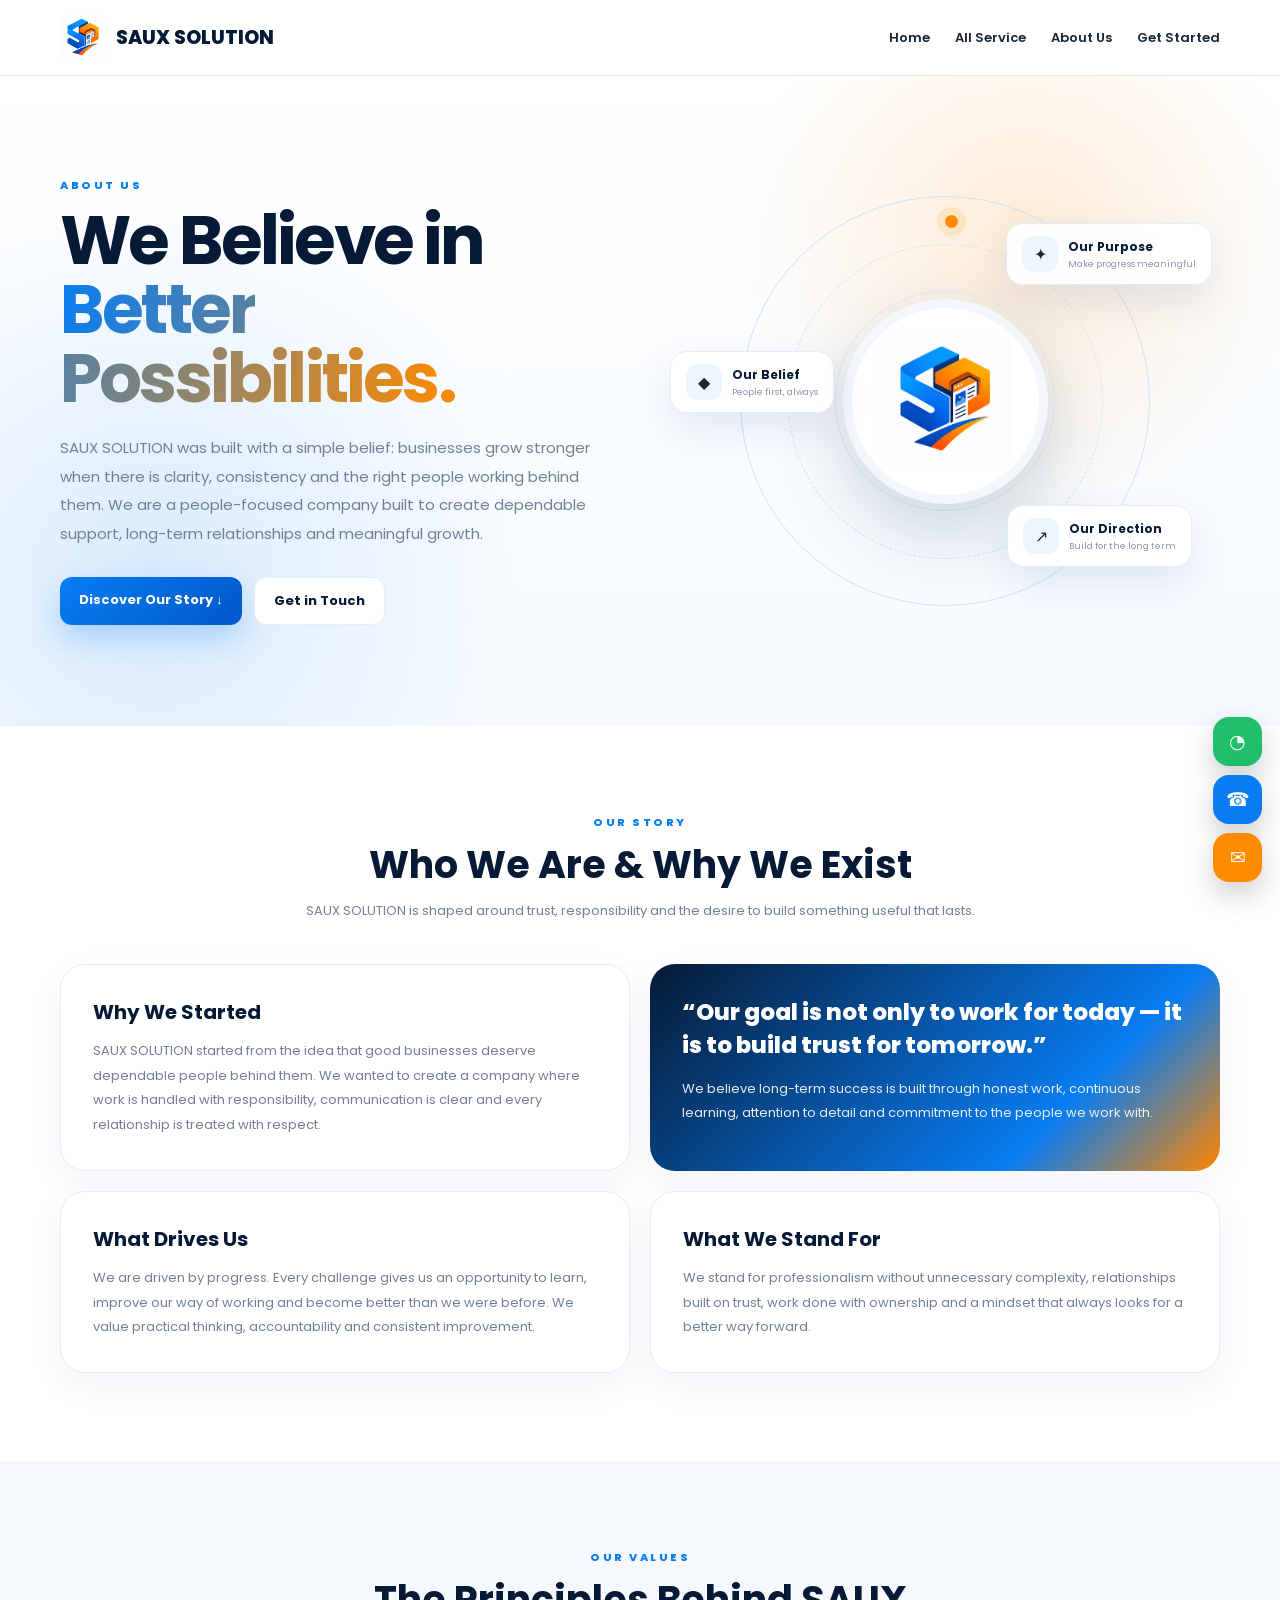
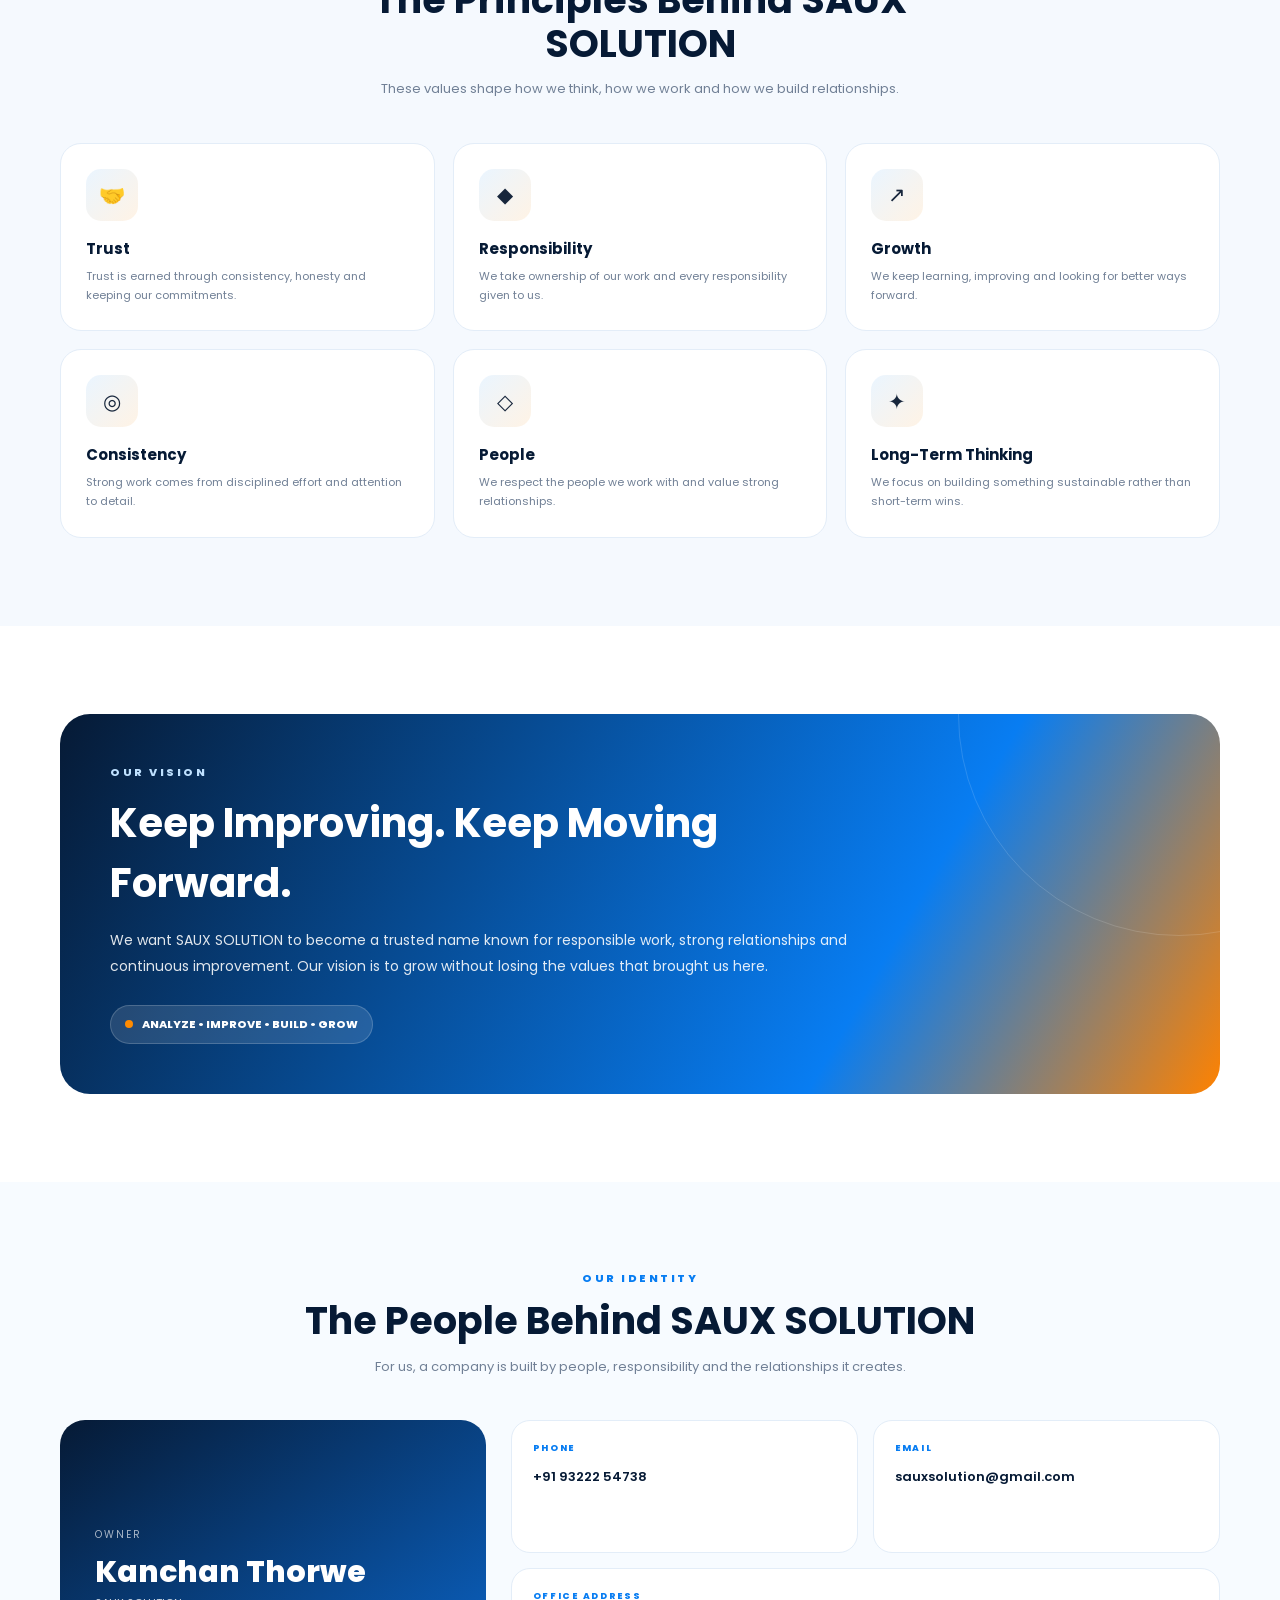
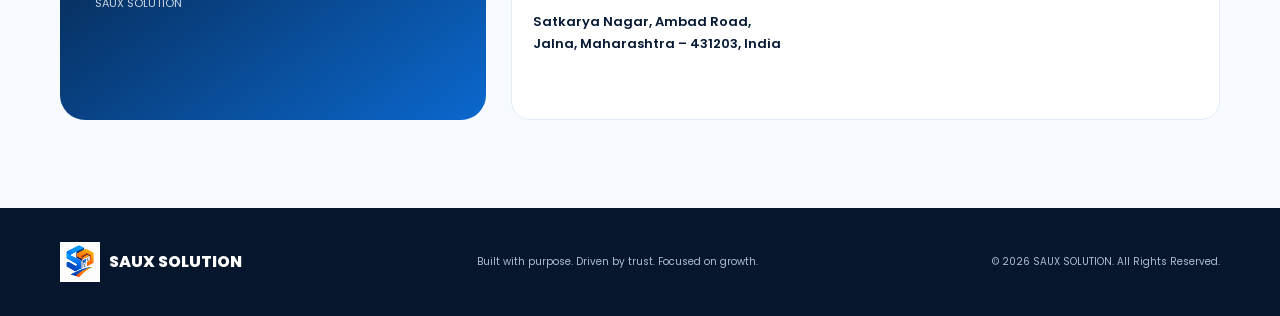
<file: about.html>
<!DOCTYPE html><html lang="en"><head><meta charset="UTF-8"><meta name="viewport" content="width=device-width,initial-scale=1.0"><title>About Us | SAUX SOLUTION</title><meta name="description" content="About SAUX SOLUTION — our story, purpose, vision, values, motto, leadership and contact information."><link rel="preconnect" href="https://fonts.googleapis.com"><link rel="preconnect" href="https://fonts.gstatic.com" crossorigin><link href="https://fonts.googleapis.com/css2?family=Poppins:wght@400;500;600;700;800&display=swap" rel="stylesheet"><style>
:root{--b:#087df2;--bd:#0058c9;--o:#ff8b00;--n:#061a35;--m:#718096;--l:#f5f9fe;--line:#e3edf8}*{box-sizing:border-box;margin:0;padding:0}html{scroll-behavior:smooth}body{font-family:Poppins,Arial;color:#17263c;overflow-x:hidden}a{text-decoration:none;color:inherit}.c{width:min(1160px,92%);margin:auto}header{height:76px;position:sticky;top:0;z-index:10;background:#fffffff2;backdrop-filter:blur(16px);border-bottom:1px solid var(--line)}nav,.nav{height:100%;display:flex;align-items:center;justify-content:space-between}.brand{display:flex;align-items:center;gap:10px;font-weight:800;color:var(--n);font-size:19px}.brand img{width:46px;height:46px;object-fit:contain}.links{display:flex;gap:25px;font-size:13px;font-weight:600}.links a:hover{color:var(--b)}.cta{padding:11px 17px;border-radius:11px;color:white!important;background:linear-gradient(135deg,var(--b),var(--bd))}.hero{min-height:650px;display:flex;align-items:center;overflow:hidden;background:radial-gradient(circle at 80% 25%,#ff8b0028,transparent 25%),radial-gradient(circle at 12% 75%,#087df220,transparent 30%),linear-gradient(#fff,#f5faff)}.grid{display:grid;grid-template-columns:1fr 1fr;gap:60px;align-items:center}.k{font-size:11px;letter-spacing:2.5px;text-transform:uppercase;font-weight:800;color:var(--b);margin-bottom:12px}h1{font-size:clamp(44px,5.3vw,70px);line-height:1.02;letter-spacing:-2.8px;color:var(--n)}.grad{background:linear-gradient(100deg,var(--b),var(--o));-webkit-background-clip:text;color:transparent}.hero p{font-size:15px;line-height:1.9;color:var(--m);margin-top:21px}.buttons{display:flex;gap:12px;margin-top:29px;flex-wrap:wrap}.btn{padding:13px 19px;border-radius:12px;font-size:13px;font-weight:700;transition:.25s}.btn:hover{transform:translateY(-3px)}.primary{background:linear-gradient(135deg,var(--b),var(--bd));color:#fff;box-shadow:0 14px 30px #087df240}.light{border:1px solid var(--line);background:#fff;color:var(--n)}.art{height:440px;position:relative;display:grid;place-items:center}.ring{position:absolute;border-radius:50%;border:1px solid #cfe3f8}.a{width:410px;height:410px;animation:spin 24s linear infinite}.b{width:315px;height:315px;border-style:dashed;animation:spinr 18s linear infinite}.d{width:220px;height:220px;border-color:#e3edf8}.dot{position:absolute;width:13px;height:13px;border-radius:50%;background:var(--o);top:18px;left:50%;box-shadow:0 0 0 8px #ff8b0022}.core{width:205px;height:205px;border-radius:50%;background:#fff;border:9px solid #f2f7fc;box-shadow:0 28px 75px #052a5230;display:grid;place-items:center;z-index:3;animation:floatcore 5s ease-in-out infinite}.core img{width:132px;height:132px;object-fit:contain}.orb{position:absolute;z-index:4;background:#fffffff5;border:1px solid var(--line);box-shadow:0 16px 42px #072a8219;border-radius:17px;padding:12px 15px;display:flex;gap:10px;align-items:center;animation:float 5s ease-in-out infinite}.orb strong{display:block;font-size:12px;color:var(--n)}.orb span{display:block;font-size:9px;color:#8a96a7;margin-top:2px}.oi{width:36px;height:36px;border-radius:11px;display:grid;place-items:center;background:#edf6ff}.x{right:8px;top:42px}.y{left:0;top:170px;animation-delay:.8s}.z{right:28px;bottom:54px;animation-delay:1.4s}.section{padding:88px 0}.head{text-align:center;max-width:720px;margin:0 auto 42px}.head h2{font-size:38px;line-height:1.15;color:var(--n)}.head p{font-size:13px;line-height:1.8;color:var(--m);margin-top:12px}.story{display:grid;grid-template-columns:1fr 1fr;gap:20px}.card{border:1px solid var(--line);border-radius:25px;padding:32px;background:#fff;box-shadow:0 12px 38px #072a820d}.card h3{font-size:20px;color:var(--n);margin-bottom:12px}.card p{font-size:13px;line-height:1.9;color:var(--m)}.highlight{background:linear-gradient(135deg,#061a35,#087df2 72%,#ff8500);border:0;color:#fff}.highlight h3,.highlight p{color:#fff}.highlight p{opacity:.9}.quote{font-size:23px;font-weight:800;line-height:1.45;margin-bottom:14px}.values{background:var(--l)}.values-grid{display:grid;grid-template-columns:repeat(3,1fr);gap:18px}.value{background:#fff;border:1px solid var(--line);border-radius:21px;padding:25px;transition:.3s}.value:hover{transform:translateY(-8px);box-shadow:0 24px 70px #052a5221}.vi{width:52px;height:52px;border-radius:15px;display:grid;place-items:center;background:linear-gradient(135deg,#eaf5ff,#fff3e5);font-size:21px;margin-bottom:16px}.value h3{font-size:15px;color:var(--n);margin-bottom:7px}.value p{font-size:11px;line-height:1.75;color:var(--m)}.vision{padding:88px 0}.vision-box{background:linear-gradient(120deg,#061a35,#087df2 70%,#ff8200);border-radius:30px;padding:50px;color:white;position:relative;overflow:hidden}.vision-box:before{content:"";position:absolute;width:440px;height:440px;border:1px solid #ffffff24;border-radius:50%;right:-180px;top:-220px}.vision-content{position:relative;z-index:2;max-width:750px}.vision-content .k{color:#bfe1ff}.vision-content h2{font-size:40px}.vision-content p{font-size:14px;line-height:1.9;opacity:.88;margin-top:14px}.motto{display:inline-flex;gap:9px;align-items:center;margin-top:25px;padding:10px 14px;background:#ffffff1f;border:1px solid #ffffff2e;border-radius:999px;font-size:11px;font-weight:800}.md{width:8px;height:8px;background:var(--o);border-radius:50%}.contact{background:#f7fbff}.owner{display:grid;grid-template-columns:.75fr 1.25fr;gap:25px}.owner-card{min-height:300px;border-radius:25px;padding:35px;color:#fff;background:linear-gradient(145deg,#061a35,#0b68ce);display:flex;flex-direction:column;justify-content:center;overflow:hidden}.ol{font-size:10px;letter-spacing:2px;text-transform:uppercase;opacity:.65}.on{font-size:30px;font-weight:800;margin-top:7px}.or{font-size:11px;opacity:.8}.info{display:grid;grid-template-columns:1fr 1fr;gap:15px}.inf{background:#fff;border:1px solid var(--line);border-radius:19px;padding:21px}.full{grid-column:1/-1}.label{font-size:9px;text-transform:uppercase;letter-spacing:1.7px;color:var(--b);font-weight:800;margin-bottom:8px}.inf p,.inf a{font-size:13px;line-height:1.7;font-weight:600;color:var(--n)}.inf a:hover{color:var(--b)}footer{background:#06162c;color:#aebdd0;padding:34px 0}.foot{display:flex;justify-content:space-between;align-items:center;gap:20px}.fb{display:flex;align-items:center;gap:9px;color:#fff;font-weight:800}.fb img{width:40px}.foot p{font-size:10px}.float{position:fixed;right:18px;bottom:18px;display:flex;flex-direction:column;gap:9px;z-index:20}.float a{width:49px;height:49px;border-radius:16px;color:#fff;display:grid;place-items:center;font-size:19px;box-shadow:0 12px 30px #0003;transition:.25s}.float a:hover{transform:translateY(-4px)}.wa{background:#20bf6b}.ph{background:var(--b)}.em{background:var(--o)}.reveal{opacity:0;transform:translateY(24px);transition:.7s}.show{opacity:1;transform:none}@keyframes spin{to{transform:rotate(360deg)}}@keyframes spinr{to{transform:rotate(-360deg)}}@keyframes float{0%,100%{transform:translateY(0)}50%{transform:translateY(-12px)}}@keyframes floatcore{0%,100%{transform:translateY(0)}50%{transform:translateY(-8px)}}@media(max-width:900px){.grid,.owner{grid-template-columns:1fr}.hero{padding:70px 0}.art{height:420px}.values-grid{grid-template-columns:1fr 1fr}.story{grid-template-columns:1fr}}@media(max-width:650px){header{height:68px}.brand{font-size:17px}.brand img{width:41px}.links a:not(.cta){display:none}.hero{padding:52px 0 30px}.hero h1{font-size:45px}.hero p{font-size:13px}.art{transform:scale(.78);margin:-30px 0 -55px}.section{padding:62px 0}.head h2{font-size:31px}.values-grid,.info{grid-template-columns:1fr}.full{grid-column:auto}.vision-box{padding:34px 25px}.vision-content h2{font-size:31px}.foot{flex-direction:column;align-items:flex-start}}
</style></head><body>
<header><div class="c nav"><a class="brand" href="index.html"><img src="assets/logo.png" alt="SAUX SOLUTION"><span>SAUX SOLUTION</span></a><nav class="links"><a href="index.html">Home</a>
          <a href="service.html">All Service</a>
          <a href="about.html">About Us</a>
          <a href="enquiry.html">Get Started</a></nav></div></header>
<main>
<section class="hero"><div class="c grid"><div class="reveal"><div class="k">About Us</div><h1>We Believe in<br><span class="grad">Better Possibilities.</span></h1><p>SAUX SOLUTION was built with a simple belief: businesses grow stronger when there is clarity, consistency and the right people working behind them. We are a people-focused company built to create dependable support, long-term relationships and meaningful growth.</p><div class="buttons"><a class="btn primary" href="#story">Discover Our Story ↓</a><a class="btn light" href="#contact">Get in Touch</a></div></div><div class="art reveal"><div class="ring a"><i class="dot"></i></div><div class="ring b"></div><div class="ring d"></div><div class="core"><img src="assets/logo.png" alt="SAUX SOLUTION Logo"></div><div class="orb x"><div class="oi">✦</div><div><strong>Our Purpose</strong><span>Make progress meaningful</span></div></div><div class="orb y"><div class="oi">◆</div><div><strong>Our Belief</strong><span>People first, always</span></div></div><div class="orb z"><div class="oi">↗</div><div><strong>Our Direction</strong><span>Build for the long term</span></div></div></div></div></section>
<section class="section" id="story"><div class="c"><div class="head reveal"><div class="k">Our Story</div><h2>Who We Are & Why We Exist</h2><p>SAUX SOLUTION is shaped around trust, responsibility and the desire to build something useful that lasts.</p></div><div class="story"><div class="card reveal"><h3>Why We Started</h3><p>SAUX SOLUTION started from the idea that good businesses deserve dependable people behind them. We wanted to create a company where work is handled with responsibility, communication is clear and every relationship is treated with respect.</p></div><div class="card highlight reveal"><div class="quote">“Our goal is not only to work for today — it is to build trust for tomorrow.”</div><p>We believe long-term success is built through honest work, continuous learning, attention to detail and commitment to the people we work with.</p></div><div class="card reveal"><h3>What Drives Us</h3><p>We are driven by progress. Every challenge gives us an opportunity to learn, improve our way of working and become better than we were before. We value practical thinking, accountability and consistent improvement.</p></div><div class="card reveal"><h3>What We Stand For</h3><p>We stand for professionalism without unnecessary complexity, relationships built on trust, work done with ownership and a mindset that always looks for a better way forward.</p></div></div></div></section>
<section class="section values"><div class="c"><div class="head reveal"><div class="k">Our Values</div><h2>The Principles Behind SAUX SOLUTION</h2><p>These values shape how we think, how we work and how we build relationships.</p></div><div class="values-grid"><div class="value reveal"><div class="vi">🤝</div><h3>Trust</h3><p>Trust is earned through consistency, honesty and keeping our commitments.</p></div><div class="value reveal"><div class="vi">◆</div><h3>Responsibility</h3><p>We take ownership of our work and every responsibility given to us.</p></div><div class="value reveal"><div class="vi">↗</div><h3>Growth</h3><p>We keep learning, improving and looking for better ways forward.</p></div><div class="value reveal"><div class="vi">◎</div><h3>Consistency</h3><p>Strong work comes from disciplined effort and attention to detail.</p></div><div class="value reveal"><div class="vi">◇</div><h3>People</h3><p>We respect the people we work with and value strong relationships.</p></div><div class="value reveal"><div class="vi">✦</div><h3>Long-Term Thinking</h3><p>We focus on building something sustainable rather than short-term wins.</p></div></div></div></section>
<section class="vision"><div class="c"><div class="vision-box reveal"><div class="vision-content"><div class="k">Our Vision</div><h2>Keep Improving. Keep Moving Forward.</h2><p>We want SAUX SOLUTION to become a trusted name known for responsible work, strong relationships and continuous improvement. Our vision is to grow without losing the values that brought us here.</p><div class="motto"><i class="md"></i> ANALYZE • IMPROVE • BUILD • GROW</div></div></div></div></section>
<section class="section contact" id="contact"><div class="c"><div class="head reveal"><div class="k">Our Identity</div><h2>The People Behind SAUX SOLUTION</h2><p>For us, a company is built by people, responsibility and the relationships it creates.</p></div><div class="owner"><div class="owner-card reveal"><span class="ol">Owner</span><div class="on">Kanchan Thorwe</div><div class="or">SAUX SOLUTION</div></div><div class="info"><div class="inf reveal"><div class="label">Phone</div><a href="tel:9322254738">+91 93222 54738</a></div><div class="inf reveal"><div class="label">Email</div><a href="mailto:sauxsolution@gmail.com">sauxsolution@gmail.com</a></div><div class="inf full reveal"><div class="label">Office Address</div><p>Satkarya Nagar, Ambad Road,<br>Jalna, Maharashtra – 431203, India</p></div></div></div></div></section>
</main><footer><div class="c foot"><div class="fb"><img src="assets/logo.png" alt="SAUX SOLUTION"><span>SAUX SOLUTION</span></div><p>Built with purpose. Driven by trust. Focused on growth.</p><p>© 2026 SAUX SOLUTION. All Rights Reserved.</p></div></footer>
<div class="float"><a class="wa" href="https://wa.me/919322254738" target="_blank" aria-label="WhatsApp">◔</a><a class="ph" href="tel:9322254738" aria-label="Call">☎</a><a class="em" href="mailto:sauxsolution@gmail.com" aria-label="Email">✉</a></div>
<script>const io=new IntersectionObserver(e=>e.forEach(x=>{if(x.isIntersecting){x.target.classList.add('show');io.unobserve(x.target)}}),{threshold:.12});document.querySelectorAll('.reveal').forEach(x=>io.observe(x));</script></body></html>
</file>
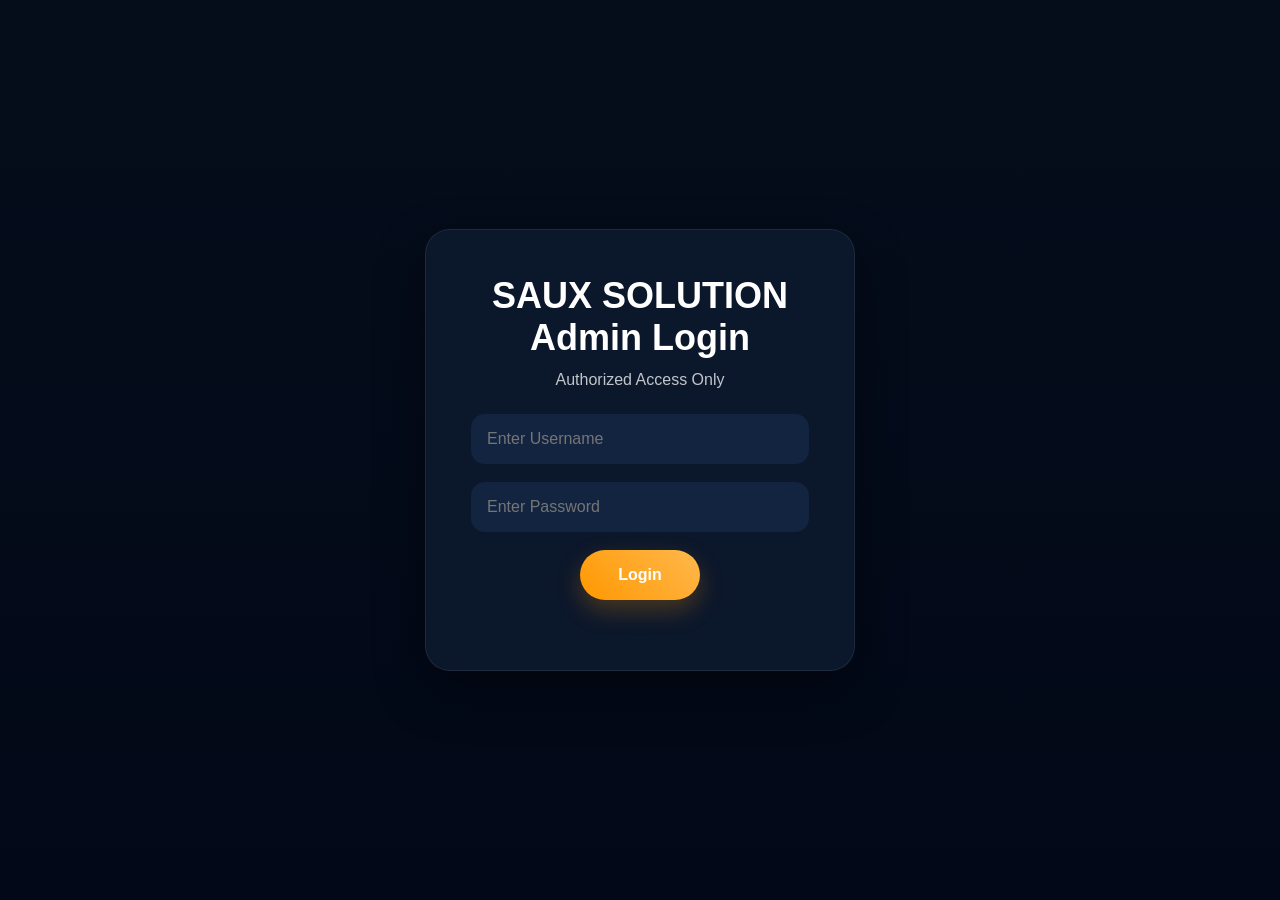
<file: admin.html>
<!DOCTYPE html>
<html lang="en">

<head>

<meta charset="UTF-8">
<meta name="viewport" content="width=device-width, initial-scale=1.0">

<title>SAUX.IN Admin Panel</title>

<link rel="stylesheet" href="css/style.css">

<link href="https://fonts.googleapis.com/css2?family=Poppins:wght@300;400;500;600;700&display=swap" rel="stylesheet">

</head>

<body>

<header>

<div class="logo">

<h2>SAUX.IN CRM PANEL</h2>

</div>

<div>

<button onclick="exportCSV()" class="btn export-btn">
Export CSV
</button>

<button onclick="logout()" class="btn logout-btn">
Logout
</button>

</div>

</header>

<section class="admin-panel">

<div class="admin-top">

<h1>Enquiry Lead Dashboard</h1>

<input
type="text"
id="searchLead"
placeholder="Search Lead..."
onkeyup="searchLead()"
>

</div>

<div class="table-container">

<table>

<thead>

<tr>

<th>No</th>
<th>Date</th>
<th>Name</th>
<th>Phone</th>
<th>Email</th>
<th>Requirement</th>
<th>Status</th>
<th>Executive</th>
<th>Share Lead</th>

</tr>

</thead>

<tbody id="leadsContainer">

</tbody>

</table>

</div>

</section>

<script src="js/admin.js"></script>

</body>

</html>
</file>
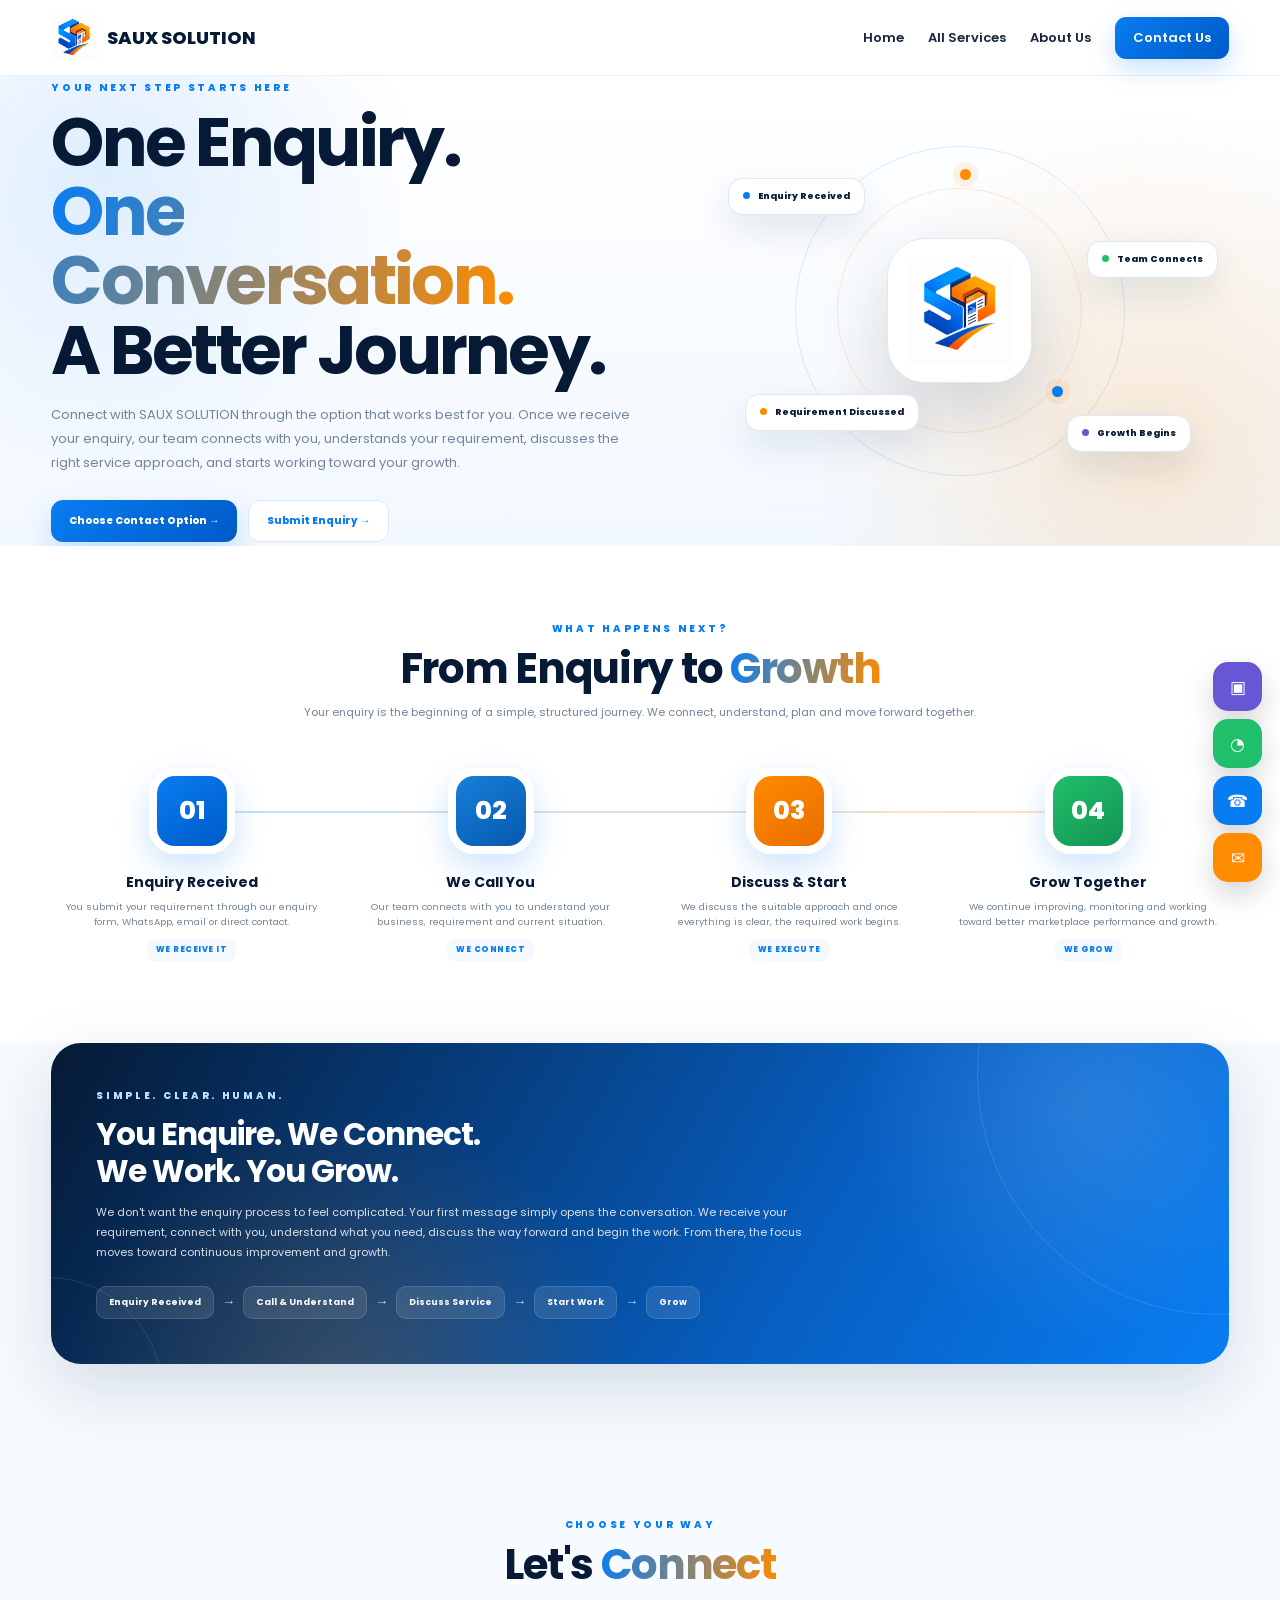
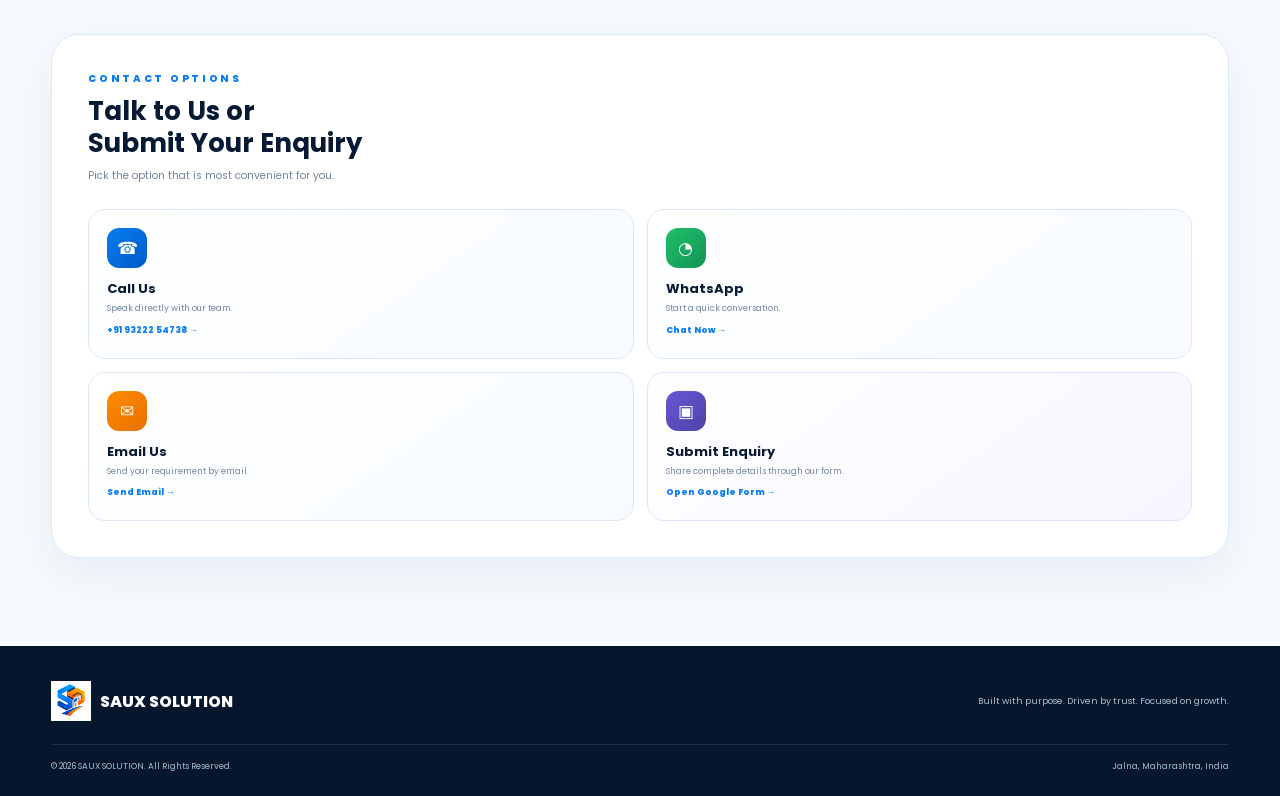
<file: enquiry.html>
<!DOCTYPE html>
<html lang="en">
<head>
<meta charset="UTF-8">
<meta name="viewport" content="width=device-width, initial-scale=1.0">

<title>Enquiry | SAUX SOLUTION</title>
<meta name="description" content="Connect with SAUX SOLUTION by phone, WhatsApp, email or submit an enquiry. See how your enquiry moves from conversation to action and growth.">

<link rel="icon" type="image/png" href="assets/logo.png">

<link rel="preconnect" href="https://fonts.googleapis.com">
<link rel="preconnect" href="https://fonts.gstatic.com" crossorigin>
<link href="https://fonts.googleapis.com/css2?family=Poppins:wght@400;500;600;700;800&display=swap" rel="stylesheet">

<style>
:root{
    --navy:#061a35;
    --navy2:#0b2d57;
    --blue:#087df2;
    --blue2:#005ac7;
    --orange:#ff8b00;
    --green:#20bf6b;
    --purple:#6857d5;
    --white:#fff;
    --text:#17263c;
    --muted:#71859c;
    --line:#dce8f5;
    --soft:#f4f9ff;
}
*{box-sizing:border-box;margin:0;padding:0}
html{scroll-behavior:smooth}
body{
    font-family:Poppins,Arial,sans-serif;
    color:var(--text);
    background:#f7fbff;
    overflow-x:hidden;
}
a{text-decoration:none;color:inherit}
.container{width:min(1180px,92%);margin:auto}

/* HEADER */
header{
    height:76px;
    position:sticky;
    top:0;
    z-index:1000;
    background:rgba(255,255,255,.94);
    backdrop-filter:blur(18px);
    border-bottom:1px solid rgba(8,125,242,.1);
}
.nav{
    height:100%;
    display:flex;
    align-items:center;
    justify-content:space-between;
}
.logo{display:flex;align-items:center;gap:10px;color:var(--navy);font-weight:800}
.logo img{width:46px;height:46px;object-fit:contain}
.logo span{font-size:18px}
nav{display:flex;align-items:center;gap:24px;font-size:13px;font-weight:600}
nav a{transition:.25s}
nav a:hover,nav a.active{color:var(--blue)}
.nav-btn{
    color:#fff!important;
    padding:11px 18px;
    border-radius:11px;
    background:linear-gradient(135deg,var(--blue),var(--blue2));
    box-shadow:0 10px 25px rgba(8,125,242,.22);
}

/* HERO */
.hero{
    min-height:470px;
    position:relative;
    overflow:hidden;
    display:flex;
    align-items:center;
    background:
        radial-gradient(circle at 8% 20%,rgba(8,125,242,.12),transparent 25%),
        radial-gradient(circle at 90% 80%,rgba(255,139,0,.16),transparent 28%),
        linear-gradient(180deg,#fff,#f2f8ff);
}
.hero-grid{
    position:relative;
    z-index:2;
    display:grid;
    grid-template-columns:1.05fr .95fr;
    gap:45px;
    align-items:center;
}
.kicker{
    color:var(--blue);
    font-size:10px;
    font-weight:800;
    letter-spacing:2.7px;
    text-transform:uppercase;
    margin-bottom:12px;
}
.hero h1{
    font-size:clamp(42px,5.4vw,68px);
    line-height:1.02;
    letter-spacing:-2.7px;
    color:var(--navy);
}
.gradient{
    background:linear-gradient(100deg,var(--blue),var(--orange));
    -webkit-background-clip:text;
    background-clip:text;
    color:transparent;
}
.hero-copy p{
    margin-top:18px;
    max-width:650px;
    color:var(--muted);
    font-size:13px;
    line-height:1.85;
}
.hero-buttons{display:flex;gap:11px;flex-wrap:wrap;margin-top:25px}
.hero-button{
    display:inline-flex;
    align-items:center;
    justify-content:center;
    padding:12px 18px;
    border-radius:12px;
    font-size:10px;
    font-weight:800;
    transition:.25s;
}
.hero-button:hover{transform:translateY(-3px)}
.primary{color:#fff;background:linear-gradient(135deg,var(--blue),var(--blue2));box-shadow:0 12px 28px rgba(8,125,242,.2)}
.secondary{color:var(--blue);background:#fff;border:1px solid var(--line)}

.hero-visual{
    min-height:350px;
    position:relative;
    display:grid;
    place-items:center;
}
.orbit{
    position:absolute;
    width:330px;
    height:330px;
    border:1px solid rgba(8,125,242,.15);
    border-radius:50%;
    animation:spin 20s linear infinite;
}
.orbit.two{
    width:245px;
    height:245px;
    border-color:rgba(255,139,0,.18);
    animation-direction:reverse;
    animation-duration:15s;
}
.orbit-dot{
    position:absolute;
    width:11px;height:11px;border-radius:50%;
    background:var(--orange);
    top:22px;left:50%;
    box-shadow:0 0 0 7px rgba(255,139,0,.1);
}
.orbit.two .orbit-dot{
    background:var(--blue);
    top:auto;left:auto;right:18px;bottom:35px;
}
.logo-core{
    position:relative;
    z-index:5;
    width:145px;height:145px;
    border-radius:38px;
    background:#fff;
    border:1px solid var(--line);
    display:grid;
    place-items:center;
    box-shadow:0 28px 70px rgba(6,43,82,.15);
    animation:pulse 3s ease-in-out infinite;
}
.logo-core img{width:105px;height:105px;object-fit:contain}
.float-chip{
    position:absolute;
    z-index:6;
    padding:11px 14px;
    border-radius:14px;
    background:#fff;
    border:1px solid var(--line);
    box-shadow:0 15px 35px rgba(6,43,82,.1);
    font-size:9px;
    font-weight:800;
    color:var(--navy);
    animation:float 4s ease-in-out infinite;
}
.chip1{top:42px;left:7%}
.chip2{right:2%;top:105px;animation-delay:1s}
.chip3{bottom:55px;left:10%;animation-delay:1.8s}
.chip4{right:7%;bottom:34px;animation-delay:2.4s}
.chip-dot{display:inline-block;width:7px;height:7px;border-radius:50%;margin-right:6px;background:var(--blue)}
.chip2 .chip-dot{background:var(--green)}
.chip3 .chip-dot{background:var(--orange)}
.chip4 .chip-dot{background:var(--purple)}

/* JOURNEY */
.journey{
    padding:75px 0 82px;
    background:#fff;
}
.section-heading{text-align:center;max-width:750px;margin:0 auto 45px}
.section-heading .kicker{margin-bottom:8px}
.section-heading h2{
    color:var(--navy);
    font-size:clamp(28px,4vw,42px);
    letter-spacing:-1.3px;
    line-height:1.15;
}
.section-heading p{
    margin-top:10px;
    color:var(--muted);
    font-size:11px;
    line-height:1.75;
}
.journey-track{
    position:relative;
    display:grid;
    grid-template-columns:repeat(4,1fr);
    gap:18px;
}
.journey-track:before{
    content:"";
    position:absolute;
    top:43px;
    left:10%;
    right:10%;
    height:2px;
    background:linear-gradient(90deg,var(--blue),var(--orange));
    opacity:.25;
}
.step{
    position:relative;
    z-index:2;
    text-align:center;
    animation:rise .7s ease both;
}
.step:nth-child(2){animation-delay:.12s}
.step:nth-child(3){animation-delay:.24s}
.step:nth-child(4){animation-delay:.36s}
.step-number{
    width:86px;height:86px;
    margin:0 auto 18px;
    border-radius:26px;
    display:grid;
    place-items:center;
    color:#fff;
    font-size:25px;
    font-weight:800;
    background:linear-gradient(145deg,var(--blue),var(--blue2));
    border:8px solid #fff;
    box-shadow:0 13px 32px rgba(8,125,242,.2);
    transition:.3s;
}
.step:hover .step-number{transform:translateY(-8px) rotate(4deg)}
.step:nth-child(2) .step-number{background:linear-gradient(145deg,#167fda,#0759ae)}
.step:nth-child(3) .step-number{background:linear-gradient(145deg,var(--orange),#e96d00)}
.step:nth-child(4) .step-number{background:linear-gradient(145deg,var(--green),#139453)}
.step h3{font-size:14px;color:var(--navy)}
.step p{font-size:9.5px;color:var(--muted);line-height:1.65;margin-top:6px;padding:0 8px}
.step-label{
    display:inline-block;
    margin-top:9px;
    padding:5px 9px;
    border-radius:8px;
    background:var(--soft);
    color:var(--blue);
    font-size:8px;
    font-weight:800;
    letter-spacing:.5px;
}

/* STORY BANNER */
.story{
    padding:0 0 78px;
}
.story-box{
    min-height:280px;
    position:relative;
    overflow:hidden;
    border-radius:30px;
    padding:45px;
    color:#fff;
    background:
        radial-gradient(circle at 88% 20%,rgba(255,255,255,.13),transparent 22%),
        radial-gradient(circle at 25% 110%,rgba(255,139,0,.2),transparent 30%),
        linear-gradient(120deg,#061a35,#075fc2 65%,#087df2);
    box-shadow:0 25px 70px rgba(5,42,82,.15);
}
.story-box:before{
    content:"";
    position:absolute;
    width:480px;height:480px;
    border:1px solid rgba(255,255,255,.12);
    border-radius:50%;
    right:-230px;top:-210px;
    animation:spin 24s linear infinite;
}
.story-box:after{
    content:"";
    position:absolute;
    width:230px;height:230px;
    border:1px solid rgba(255,255,255,.1);
    border-radius:50%;
    left:-120px;bottom:-145px;
}
.story-content{position:relative;z-index:3;max-width:730px}
.story .kicker{color:#bfe1ff}
.story h2{font-size:31px;line-height:1.2;letter-spacing:-1px}
.story p{margin-top:13px;color:rgba(255,255,255,.84);font-size:11px;line-height:1.8}
.story-flow{
    margin-top:23px;
    display:flex;
    align-items:center;
    gap:8px;
    flex-wrap:wrap;
}
.flow-item{
    padding:9px 12px;
    border-radius:10px;
    background:rgba(255,255,255,.1);
    border:1px solid rgba(255,255,255,.13);
    font-size:9px;
    font-weight:700;
}
.flow-arrow{font-size:13px;color:#bfe1ff}

/* CONTACT OPTIONS */
.contact-section{
    padding:75px 0 88px;
    background:#f7fbff;
}
.contact-grid{
    display:grid;
    grid-template-columns:.9fr 1.1fr;
    gap:24px;
}
.direct-card{
    position:relative;
    overflow:hidden;
    border-radius:28px;
    padding:36px;
    color:#fff;
    background:linear-gradient(145deg,#061a35,#086ecf 68%,#ff8500 130%);
    box-shadow:0 22px 60px rgba(5,42,82,.13);
}
.direct-card:before{
    content:"";
    position:absolute;
    width:350px;height:350px;
    border:1px solid rgba(255,255,255,.14);
    border-radius:50%;
    right:-190px;top:-180px;
    animation:spin 20s linear infinite;
}
.direct-inner{position:relative;z-index:2}
.direct-card .kicker{color:#bfe1ff}
.direct-card h2{font-size:28px;line-height:1.22}
.direct-card > .direct-inner > p{margin-top:12px;font-size:11px;line-height:1.8;color:rgba(255,255,255,.84)}
.contact-list{margin-top:24px;display:grid;gap:10px}
.contact-item{
    display:flex;align-items:center;gap:12px;
    padding:11px;
    border-radius:13px;
    background:rgba(255,255,255,.09);
    border:1px solid rgba(255,255,255,.13);
    transition:.25s;
}
.contact-item:hover{transform:translateX(5px);background:rgba(255,255,255,.15)}
.contact-icon{
    width:40px;height:40px;flex:0 0 40px;
    display:grid;place-items:center;
    border-radius:11px;
    background:rgba(255,255,255,.14);
    font-size:17px;
}
.contact-item small{display:block;font-size:7px;letter-spacing:1.3px;text-transform:uppercase;opacity:.65}
.contact-item strong{display:block;font-size:10.5px;margin-top:2px}

/* ACTIONS */
.action-card{
    background:#fff;
    border:1px solid var(--line);
    border-radius:28px;
    padding:36px;
    box-shadow:0 17px 50px rgba(7,42,82,.07);
}
.action-head .kicker{margin-bottom:8px}
.action-head h2{font-size:26px;line-height:1.25;color:var(--navy)}
.action-head p{margin-top:7px;font-size:10.5px;color:var(--muted);line-height:1.7}
.actions{
    display:grid;
    grid-template-columns:1fr 1fr;
    gap:13px;
    margin-top:24px;
}
.action{
    min-height:128px;
    padding:18px;
    border:1px solid var(--line);
    border-radius:17px;
    background:linear-gradient(145deg,#fff,#f7fbff);
    transition:.3s;
}
.action:hover{transform:translateY(-6px);box-shadow:0 18px 35px rgba(7,42,82,.1)}
.action-icon{
    width:40px;height:40px;
    border-radius:12px;
    display:grid;place-items:center;
    color:#fff;font-size:17px;
    margin-bottom:11px;
}
.action h3{font-size:13px;color:var(--navy)}
.action p{font-size:8.5px;color:var(--muted);margin-top:3px;line-height:1.5}
.action-link{display:inline-block;margin-top:8px;color:var(--blue);font-size:8.5px;font-weight:800}
.call .action-icon{background:linear-gradient(135deg,var(--blue),var(--blue2))}
.wa .action-icon{background:linear-gradient(135deg,#20bf6b,#139453)}
.mail .action-icon{background:linear-gradient(135deg,var(--orange),#e86f00)}
.form .action-icon{background:linear-gradient(135deg,var(--purple),#4d42a9)}
.form{background:linear-gradient(145deg,#fff,#f7f5ff);border-color:#e5e0ff}

/* FOOTER */
footer{background:#06162c;color:#aebdd0;padding:35px 0 23px}
.footer-top{display:flex;justify-content:space-between;align-items:center;gap:20px}
.footer-brand{display:flex;align-items:center;gap:9px;color:#fff;font-weight:800}
.footer-brand img{width:40px;height:40px;object-fit:contain}
.footer-top p{font-size:9px;text-align:right}
.footer-bottom{
    display:flex;justify-content:space-between;gap:20px;
    border-top:1px solid rgba(255,255,255,.1);
    margin-top:23px;padding-top:15px;font-size:8.5px;
}

/* FLOAT */
.floating{
    position:fixed;right:18px;bottom:18px;z-index:2000;
    display:flex;flex-direction:column;gap:8px;
}
.float{
    width:49px;height:49px;border-radius:15px;
    display:grid;place-items:center;color:#fff;font-size:17px;
    box-shadow:0 12px 28px rgba(0,0,0,.17);
    transition:.25s;
}
.float:hover{transform:translateY(-4px) scale(1.05)}
.f-form{background:var(--purple)}
.f-wa{background:var(--green)}
.f-phone{background:var(--blue)}
.f-mail{background:var(--orange)}

/* ANIMATIONS */
@keyframes spin{to{transform:rotate(360deg)}}
@keyframes pulse{
    0%,100%{transform:scale(1)}
    50%{transform:scale(1.045)}
}
@keyframes float{
    0%,100%{transform:translateY(0)}
    50%{transform:translateY(-9px)}
}
@keyframes rise{
    from{opacity:0;transform:translateY(25px)}
    to{opacity:1;transform:translateY(0)}
}

/* MOBILE */
@media(max-width:900px){
    .hero-grid{grid-template-columns:1fr;text-align:center}
    .hero-copy p{margin-left:auto;margin-right:auto}
    .hero-buttons{justify-content:center}
    .hero-visual{min-height:310px}
    .contact-grid{grid-template-columns:1fr}
}
@media(max-width:700px){
    header{height:68px}
    .logo img{width:41px;height:41px}
    .logo span{font-size:16px}
    nav a:not(.nav-btn){display:none}
    .hero{min-height:auto;padding:65px 0 45px}
    .hero h1{font-size:43px}
    .hero-visual{transform:scale(.88);margin:-15px 0 -25px}
    .journey{padding:55px 0 65px}
    .journey-track{grid-template-columns:1fr 1fr}
    .journey-track:before{display:none}
    .story-box{padding:30px;min-height:auto;border-radius:23px}
    .story h2{font-size:25px}
    .story-flow{gap:6px}
    .flow-arrow{display:none}
    .contact-section{padding:55px 0 65px}
    .direct-card,.action-card{padding:27px;border-radius:23px}
    .actions{grid-template-columns:1fr}
    .footer-top,.footer-bottom{flex-direction:column;align-items:flex-start}
    .footer-top p{text-align:left}
}
</style>
</head>

<body>

<header>
<div class="container nav">
<a href="index.html" class="logo">
<img src="assets/logo.png" alt="SAUX SOLUTION">
<span>SAUX SOLUTION</span>
</a>
<nav>
<a href="index.html">Home</a>
<a href="service.html">All Services</a>
<a href="about.html">About Us</a>
<a href="#contact" class="nav-btn">Contact Us</a>
</nav>
</div>
</header>


<!-- HERO -->
<section class="hero">
<div class="container hero-grid">

<div class="hero-copy">
<div class="kicker">Your Next Step Starts Here</div>

<h1>
One Enquiry.<br>
<span class="gradient">One Conversation.</span><br>
A Better Journey.
</h1>

<p>
Connect with SAUX SOLUTION through the option that works best for you.
Once we receive your enquiry, our team connects with you, understands
your requirement, discusses the right service approach, and starts
working toward your growth.
</p>

<div class="hero-buttons">
<a href="#contact" class="hero-button primary">Choose Contact Option →</a>

<a
href="https://docs.google.com/forms/d/e/1FAIpQLScpURbGBm7ChMPASKZWcA1N_4m86rgBptU-w1RD1HB53G9Wzg/viewform?usp=publish-editor"
target="_blank"
rel="noopener"
class="hero-button secondary">
Submit Enquiry →
</a>
</div>
</div>


<div class="hero-visual">

<div class="orbit">
<div class="orbit-dot"></div>
</div>

<div class="orbit two">
<div class="orbit-dot"></div>
</div>

<div class="float-chip chip1">
<span class="chip-dot"></span> Enquiry Received
</div>

<div class="float-chip chip2">
<span class="chip-dot"></span> Team Connects
</div>

<div class="float-chip chip3">
<span class="chip-dot"></span> Requirement Discussed
</div>

<div class="float-chip chip4">
<span class="chip-dot"></span> Growth Begins
</div>

<div class="logo-core">
<img src="assets/logo.png" alt="SAUX SOLUTION">
</div>

</div>

</div>
</section>


<!-- JOURNEY -->
<section class="journey">

<div class="container">

<div class="section-heading">
<div class="kicker">What Happens Next?</div>

<h2>
From Enquiry to <span class="gradient">Growth</span>
</h2>

<p>
Your enquiry is the beginning of a simple, structured journey.
We connect, understand, plan and move forward together.
</p>
</div>


<div class="journey-track">

<div class="step">
<div class="step-number">01</div>
<h3>Enquiry Received</h3>
<p>
You submit your requirement through our enquiry form,
WhatsApp, email or direct contact.
</p>
<span class="step-label">WE RECEIVE IT</span>
</div>


<div class="step">
<div class="step-number">02</div>
<h3>We Call You</h3>
<p>
Our team connects with you to understand your business,
requirement and current situation.
</p>
<span class="step-label">WE CONNECT</span>
</div>


<div class="step">
<div class="step-number">03</div>
<h3>Discuss & Start</h3>
<p>
We discuss the suitable approach and once everything
is clear, the required work begins.
</p>
<span class="step-label">WE EXECUTE</span>
</div>


<div class="step">
<div class="step-number">04</div>
<h3>Grow Together</h3>
<p>
We continue improving, monitoring and working toward
better marketplace performance and growth.
</p>
<span class="step-label">WE GROW</span>
</div>

</div>
</div>
</section>


<!-- STORY -->
<section class="story">
<div class="container">

<div class="story-box">

<div class="story-content">

<div class="kicker">Simple. Clear. Human.</div>

<h2>
You Enquire. We Connect.<br>
We Work. You Grow.
</h2>

<p>
We don't want the enquiry process to feel complicated.
Your first message simply opens the conversation. We receive
your requirement, connect with you, understand what you need,
discuss the way forward and begin the work. From there,
the focus moves toward continuous improvement and growth.
</p>

<div class="story-flow">
<div class="flow-item">Enquiry Received</div>
<div class="flow-arrow">→</div>
<div class="flow-item">Call & Understand</div>
<div class="flow-arrow">→</div>
<div class="flow-item">Discuss Service</div>
<div class="flow-arrow">→</div>
<div class="flow-item">Start Work</div>
<div class="flow-arrow">→</div>
<div class="flow-item">Grow</div>
</div>

</div>

</div>
</div>
</section>


<!-- CONTACT -->
<section class="contact-section" id="contact">

<div class="container">

<div class="section-heading">
<div class="kicker">Choose Your Way</div>

<h2>
Let's <span class="gradient">Connect</span>
</h2>

</div>


<!-- OPTIONS -->
<div class="action-card">

<div class="action-head">
<div class="kicker">Contact Options</div>

<h2>
Talk to Us or<br>
Submit Your Enquiry
</h2>

<p>
Pick the option that is most convenient for you.
</p>
</div>


<div class="actions">

<a href="tel:9322254738" class="action call">
<div class="action-icon">☎</div>
<h3>Call Us</h3>
<p>Speak directly with our team.</p>
<span class="action-link">+91 93222 54738 →</span>
</a>


<a href="https://wa.me/919322254738"
target="_blank"
rel="noopener"
class="action wa">
<div class="action-icon">◔</div>
<h3>WhatsApp</h3>
<p>Start a quick conversation.</p>
<span class="action-link">Chat Now →</span>
</a>


<a href="mailto:sauxsolution@gmail.com" class="action mail">
<div class="action-icon">✉</div>
<h3>Email Us</h3>
<p>Send your requirement by email.</p>
<span class="action-link">Send Email →</span>
</a>


<a
href="https://docs.google.com/forms/d/e/1FAIpQLScpURbGBm7ChMPASKZWcA1N_4m86rgBptU-w1RD1HB53G9Wzg/viewform?usp=publish-editor"
target="_blank"
rel="noopener"
class="action form">

<div class="action-icon">▣</div>
<h3>Submit Enquiry</h3>
<p>Share complete details through our form.</p>
<span class="action-link">Open Google Form →</span>
</a>

</div>

</div>

</div>
</div>
</section>


<footer>

<div class="container">

<div class="footer-top">

<div class="footer-brand">
<img src="assets/logo.png" alt="SAUX SOLUTION">
<span>SAUX SOLUTION</span>
</div>

<p>
Built with purpose. Driven by trust. Focused on growth.
</p>

</div>

<div class="footer-bottom">
<span>© 2026 SAUX SOLUTION. All Rights Reserved.</span>
<span>Jalna, Maharashtra, India</span>
</div>

</div>

</footer>


<!-- FLOATING CONTACT BUTTONS -->
<div class="floating">

<a
href="https://docs.google.com/forms/d/e/1FAIpQLScpURbGBm7ChMPASKZWcA1N_4m86rgBptU-w1RD1HB53G9Wzg/viewform?usp=publish-editor"
target="_blank"
rel="noopener"
class="float f-form"
aria-label="Submit Enquiry">▣</a>

<a
href="https://wa.me/919322254738"
target="_blank"
rel="noopener"
class="float f-wa"
aria-label="WhatsApp">◔</a>

<a
href="tel:9322254738"
class="float f-phone"
aria-label="Call">☎</a>

<a
href="mailto:sauxsolution@gmail.com"
class="float f-mail"
aria-label="Email">✉</a>

</div>

</body>
</html>
</file>
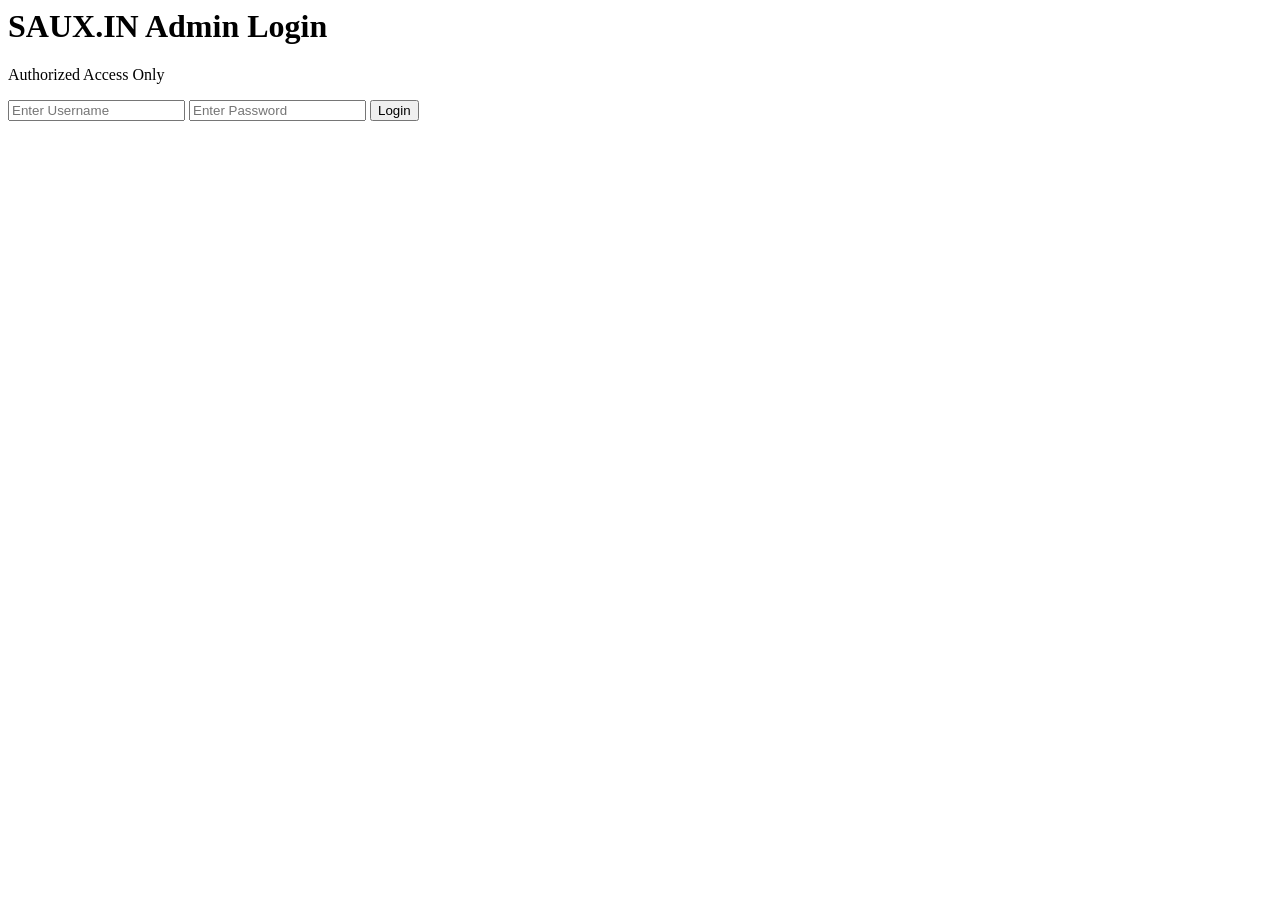
<file: login.html>
<body>

<div class="login-container">

<div class="login-box">

<h1>SAUX.IN Admin Login</h1>

<p>Authorized Access Only</p>

<input type="text" id="username" placeholder="Enter Username">

<input type="password" id="password" placeholder="Enter Password">

<button onclick="login()" class="btn">
Login
</button>

<p id="error"></p>

</div>

</div>

<script>

function login(){

const username = document.getElementById("username").value;
const password = document.getElementById("password").value;

const adminUser = "sauxadmin";
const adminPass = "saux@2026";

if(username === adminUser && password === adminPass){

sessionStorage.setItem("adminLoggedIn","true");

window.location.href = "admin.html";

}
else{

document.getElementById("error").innerHTML =
"Invalid Username or Password";

}

}

</script>

</body>
</file>
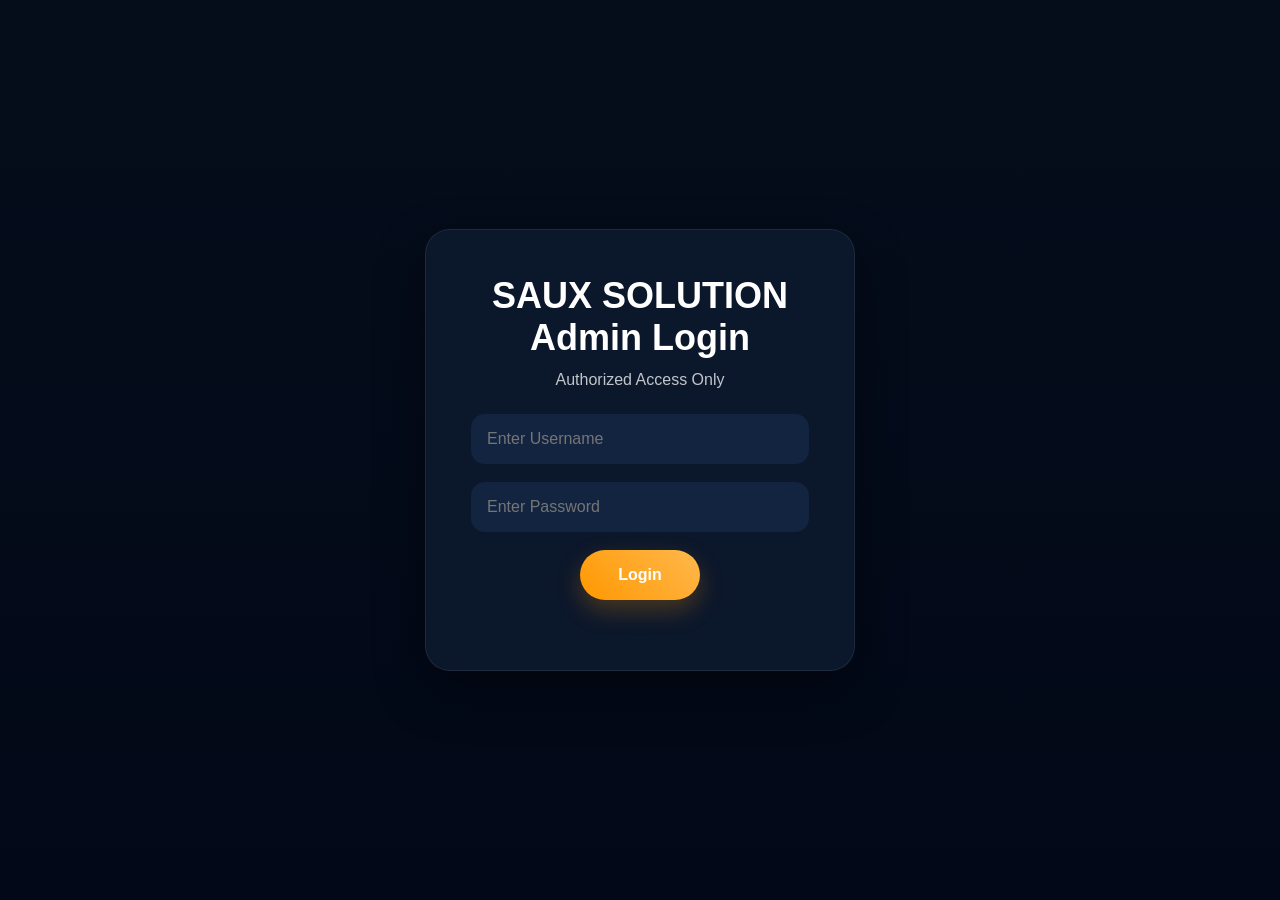
<file: sauxsecureportal2026.html>
<!DOCTYPE html>
<html lang="en">

<head>

<meta charset="UTF-8">

<meta name="viewport"
content="width=device-width, initial-scale=1.0">

<title>SAUX Secure Portal</title>

<link rel="stylesheet"
href="css/style.css">

</head>

<body>

<div class="login-container">

<div class="login-box">

<h1>SAUX SOLUTION Admin Login</h1>

<p>Authorized Access Only</p>

<input
type="text"
id="username"
placeholder="Enter Username">

<input
type="password"
id="password"
placeholder="Enter Password">

<button id="loginBtn" class="btn">

Login

</button>

<p id="error"></p>

</div>

</div>

<script src="./js/auth.js"></script>

</body>

</html>
</file>
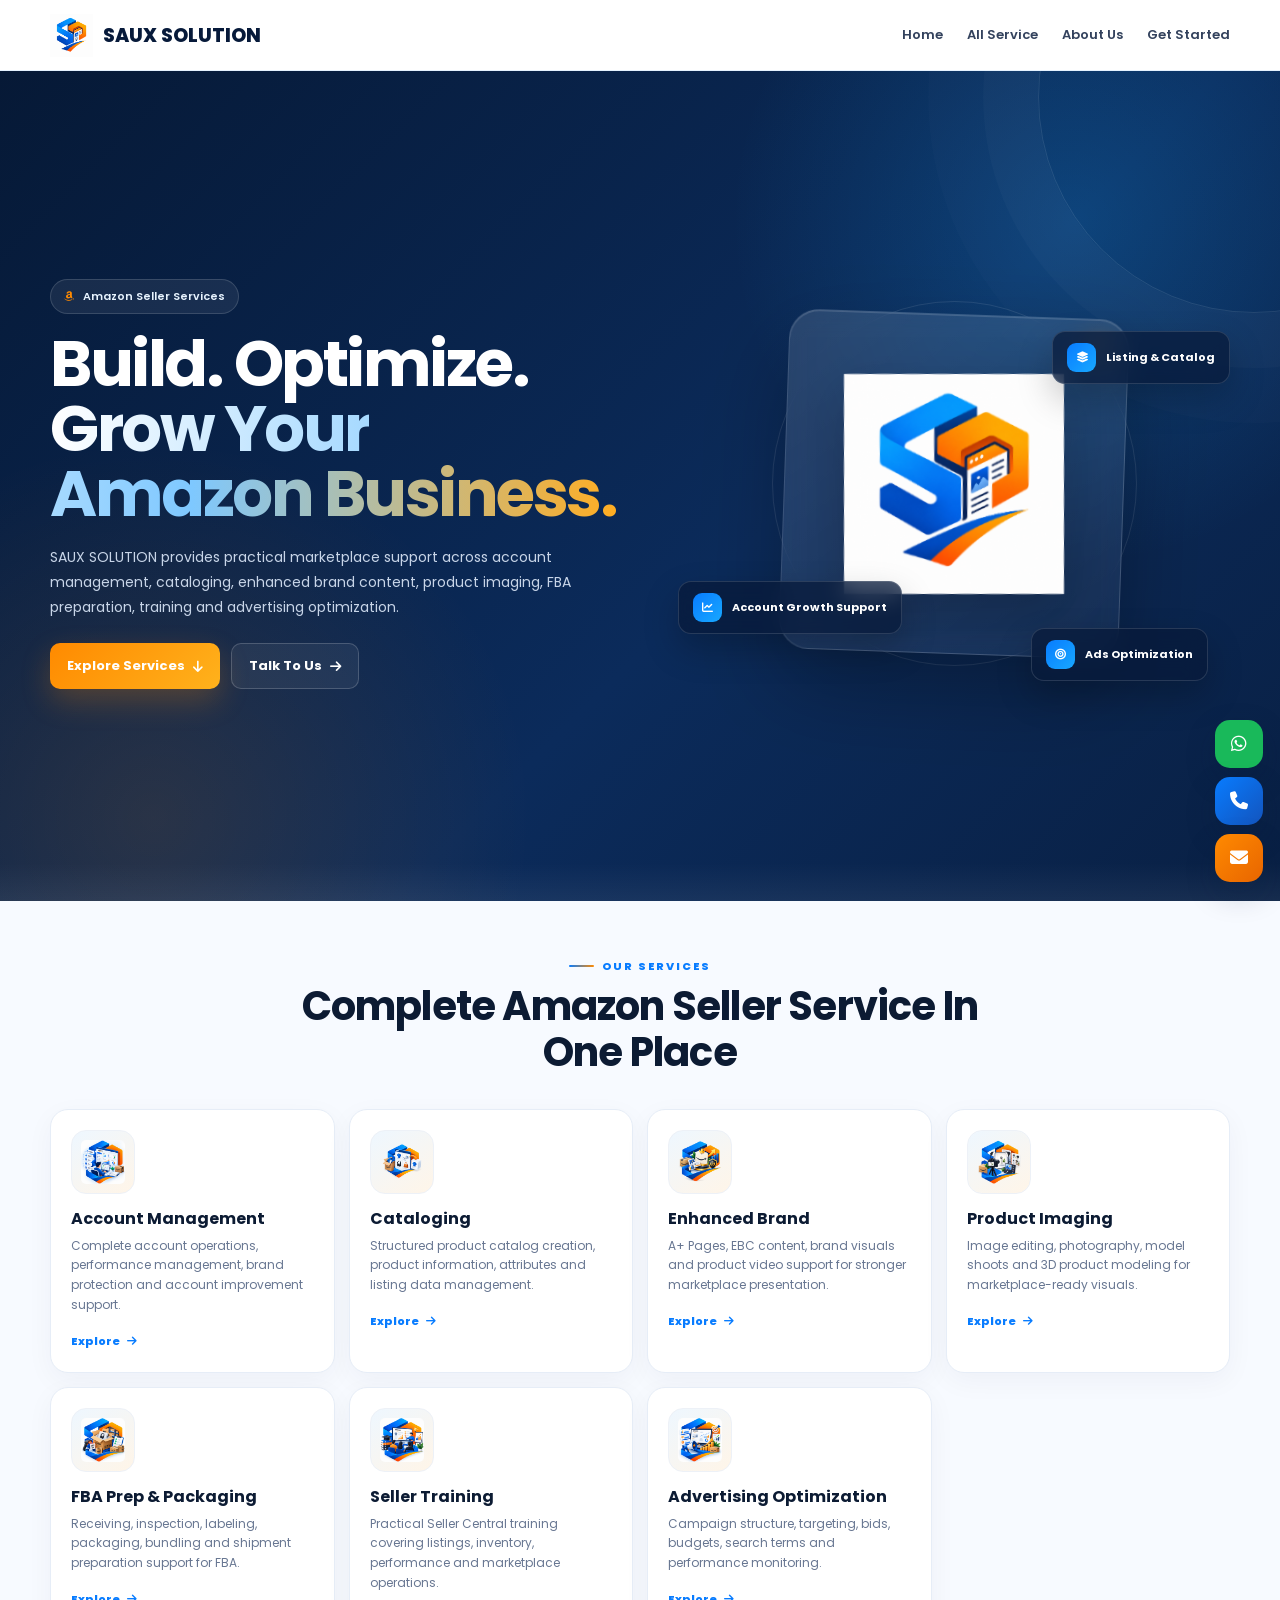
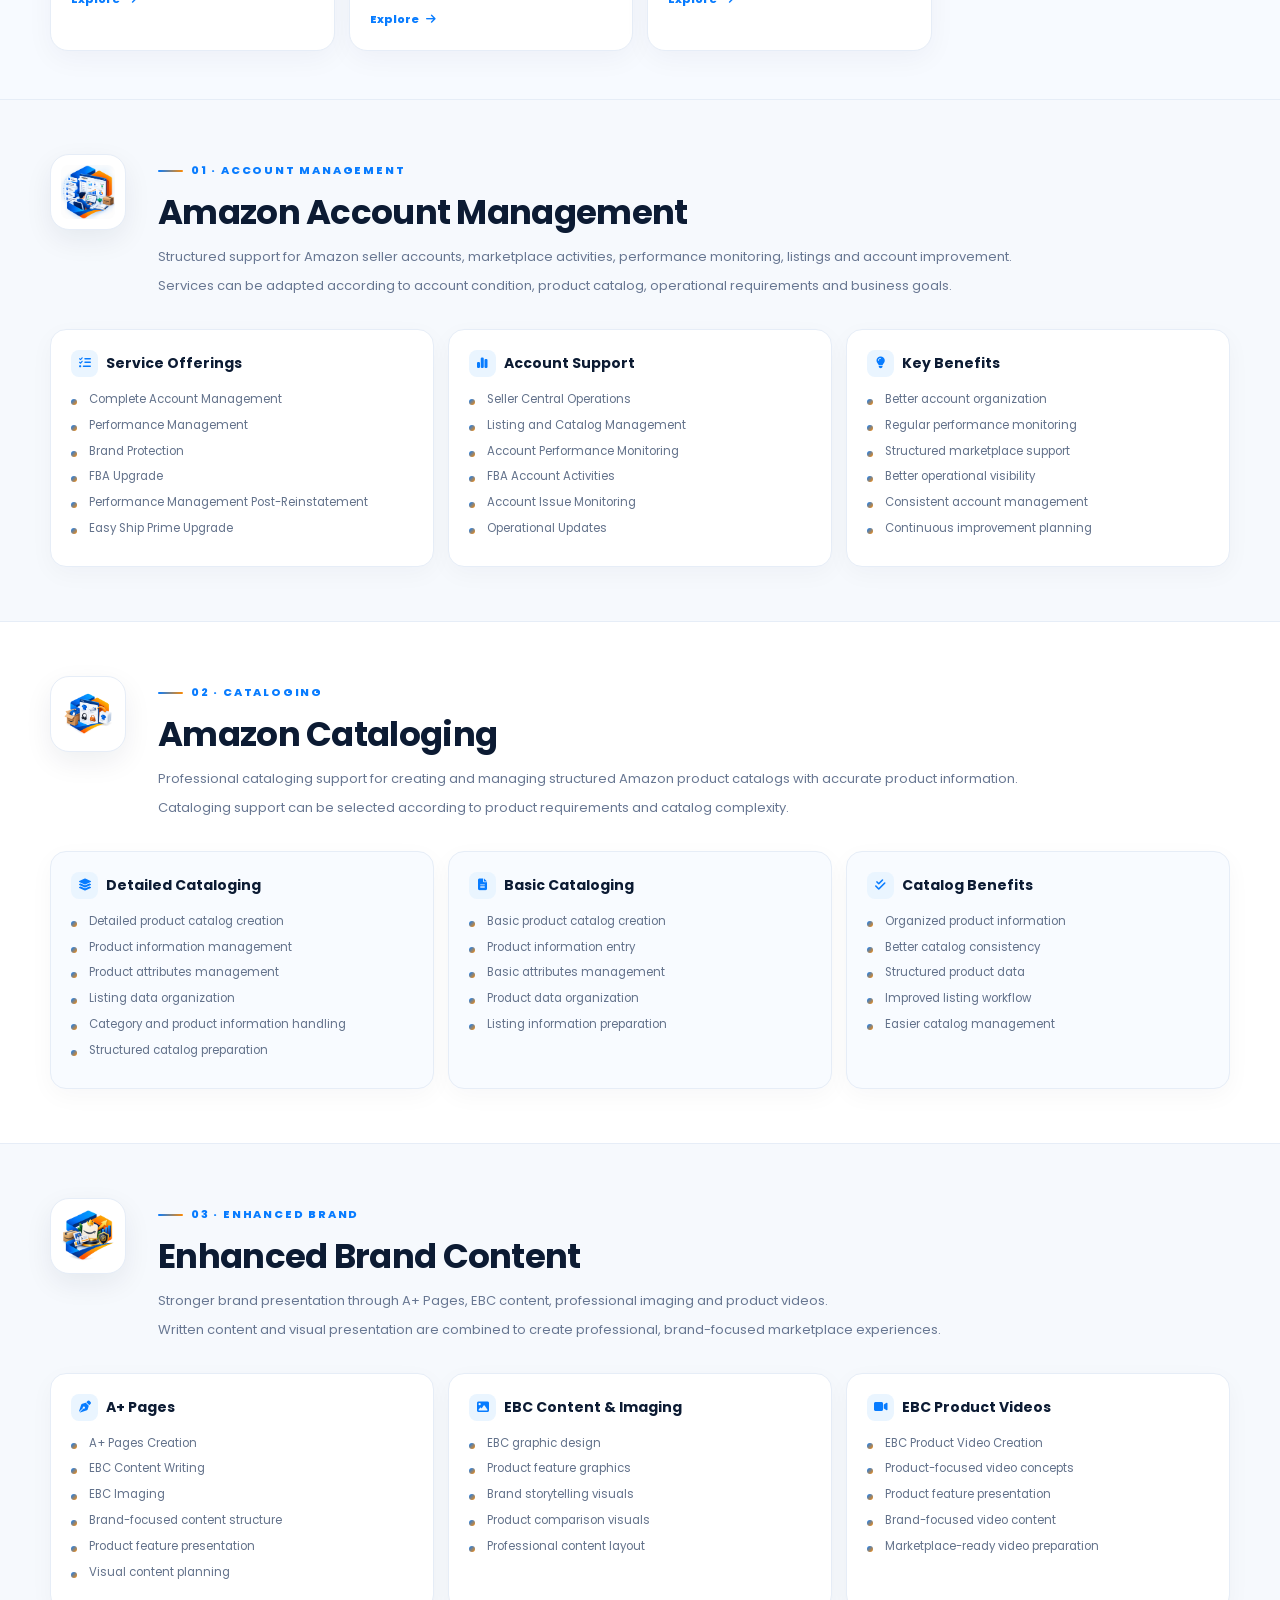
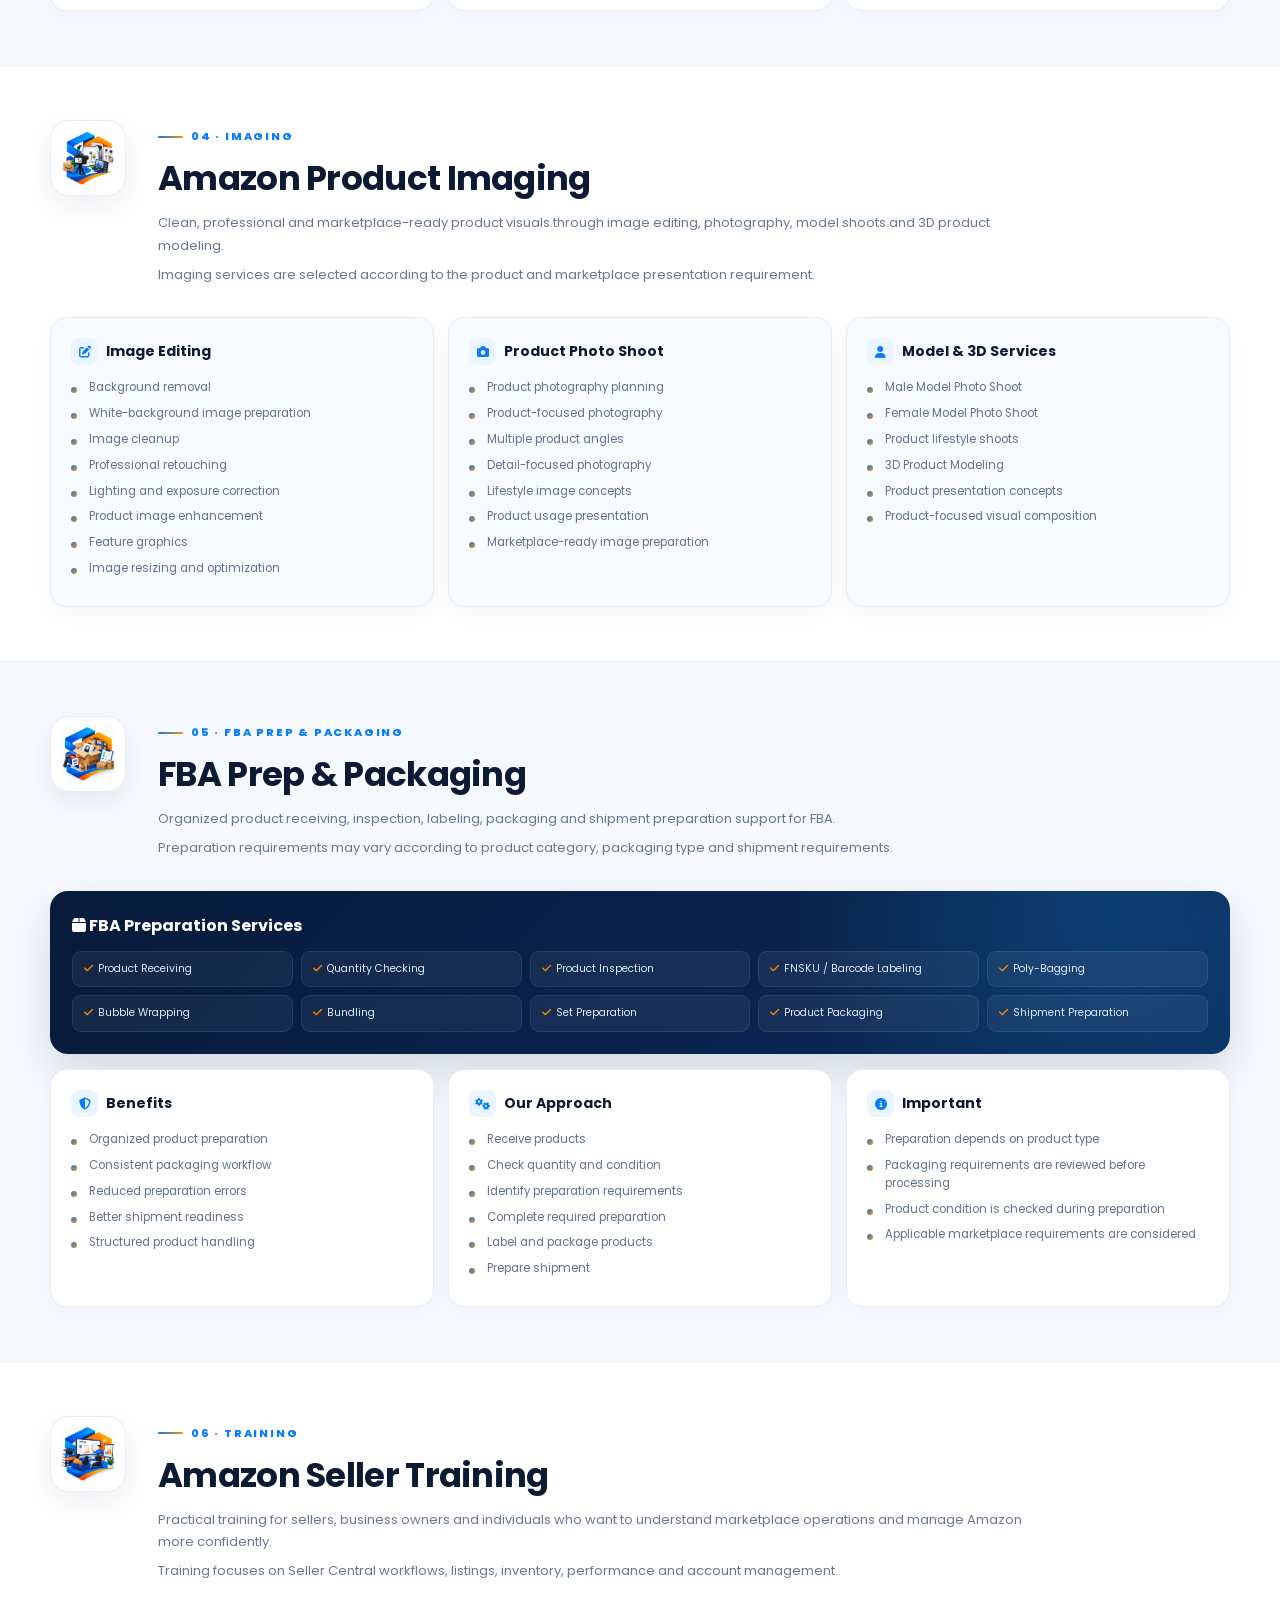
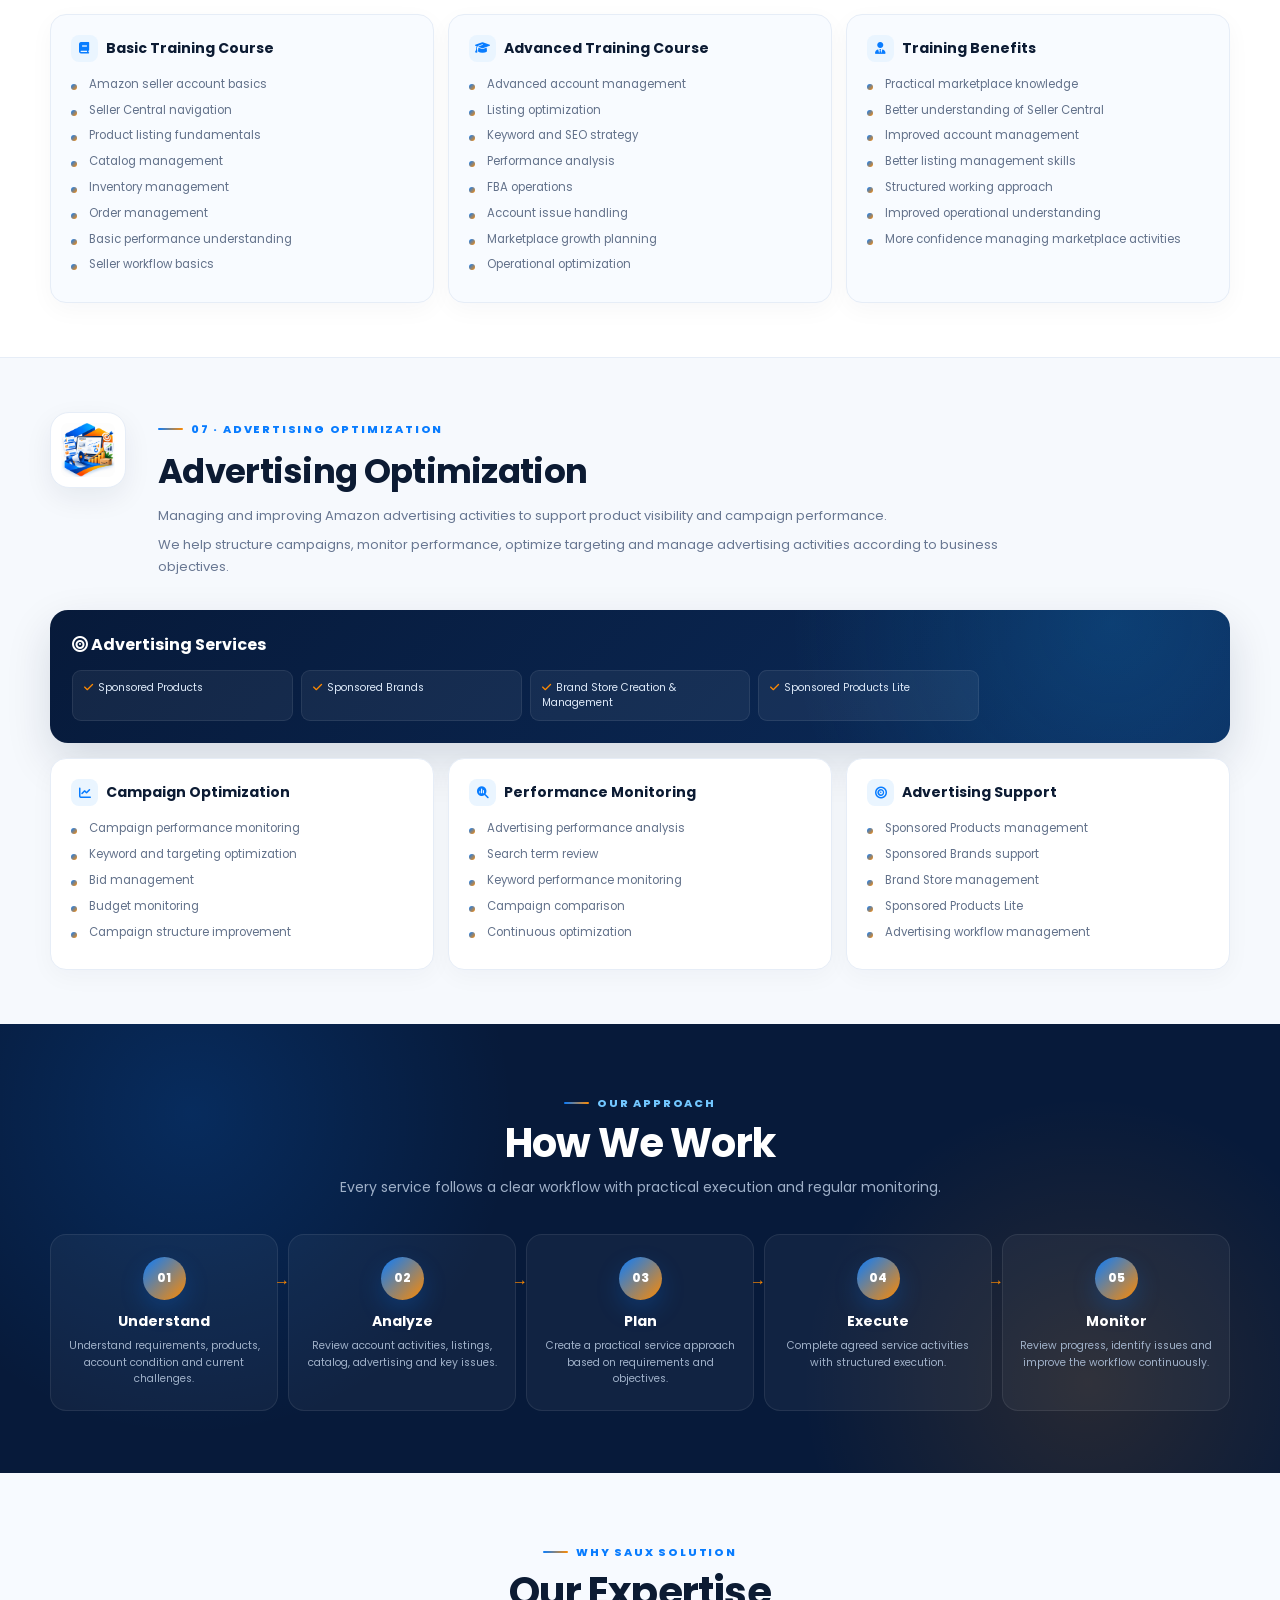
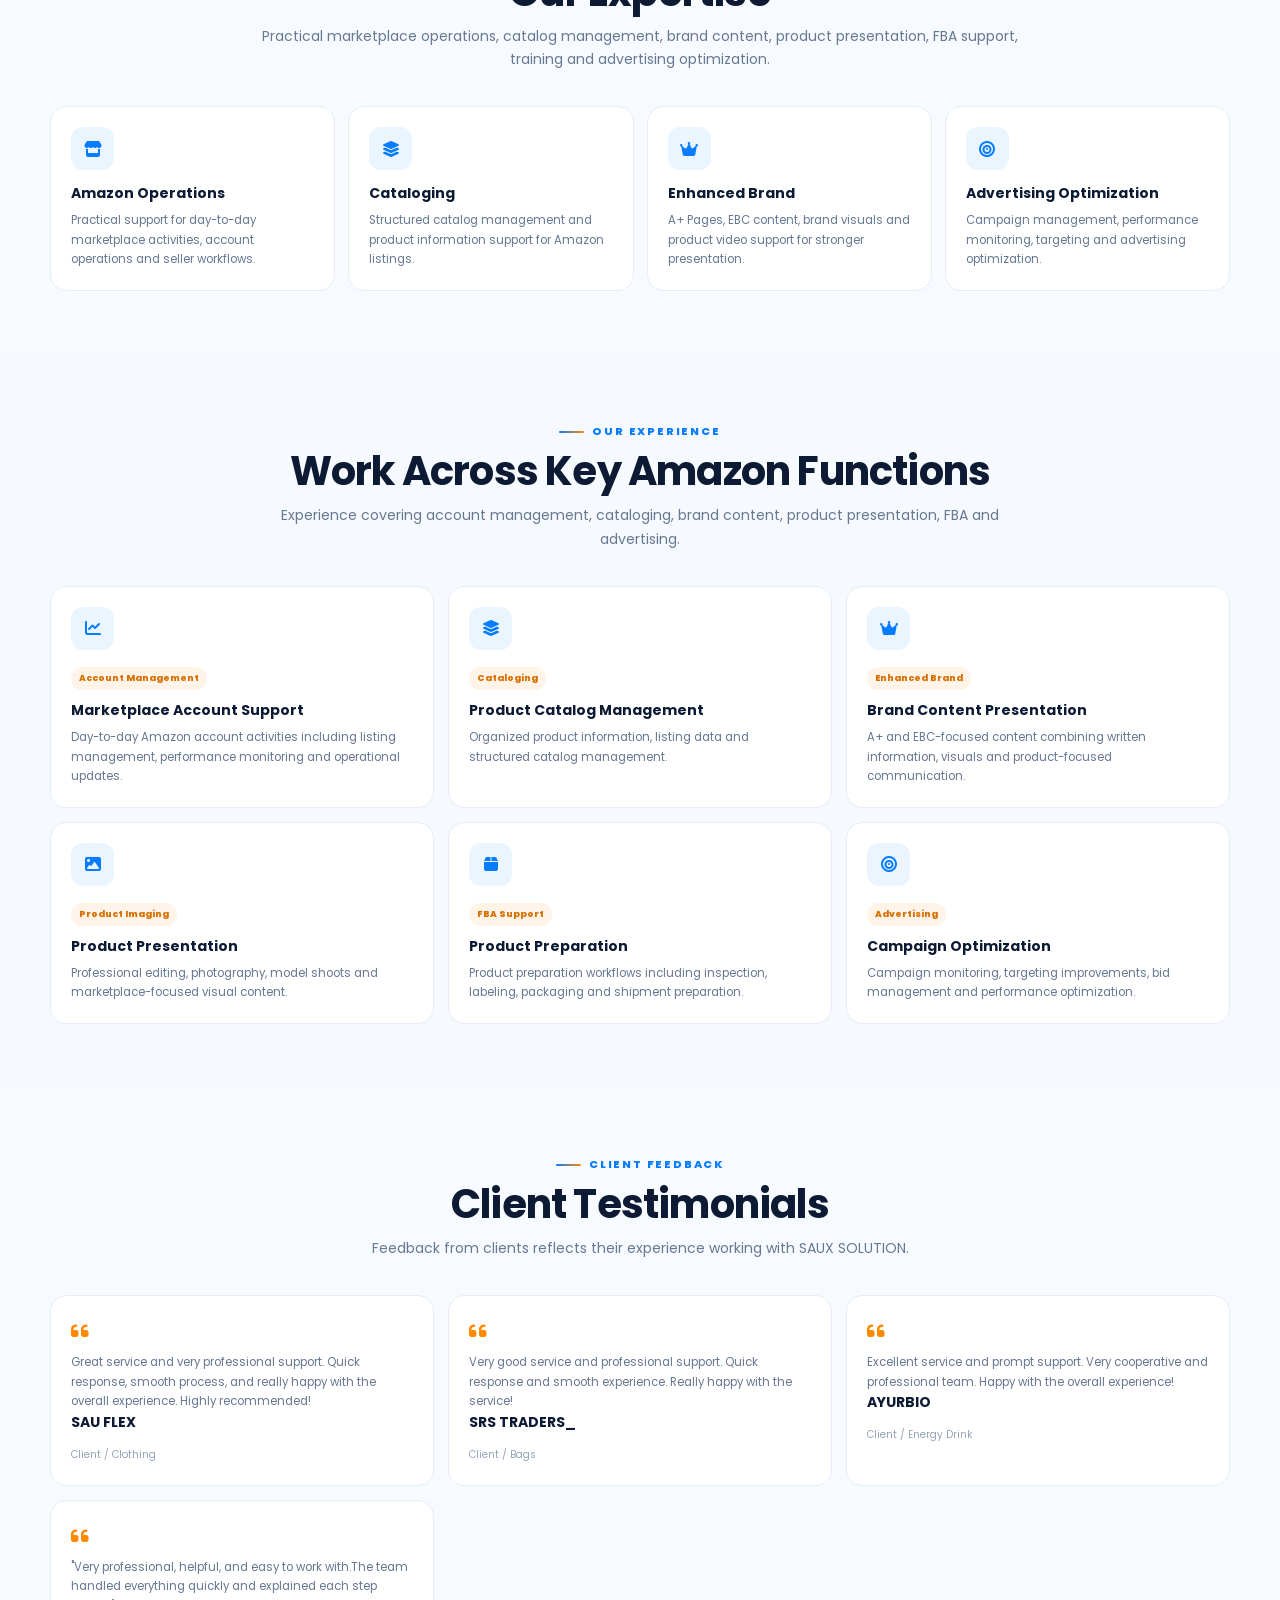
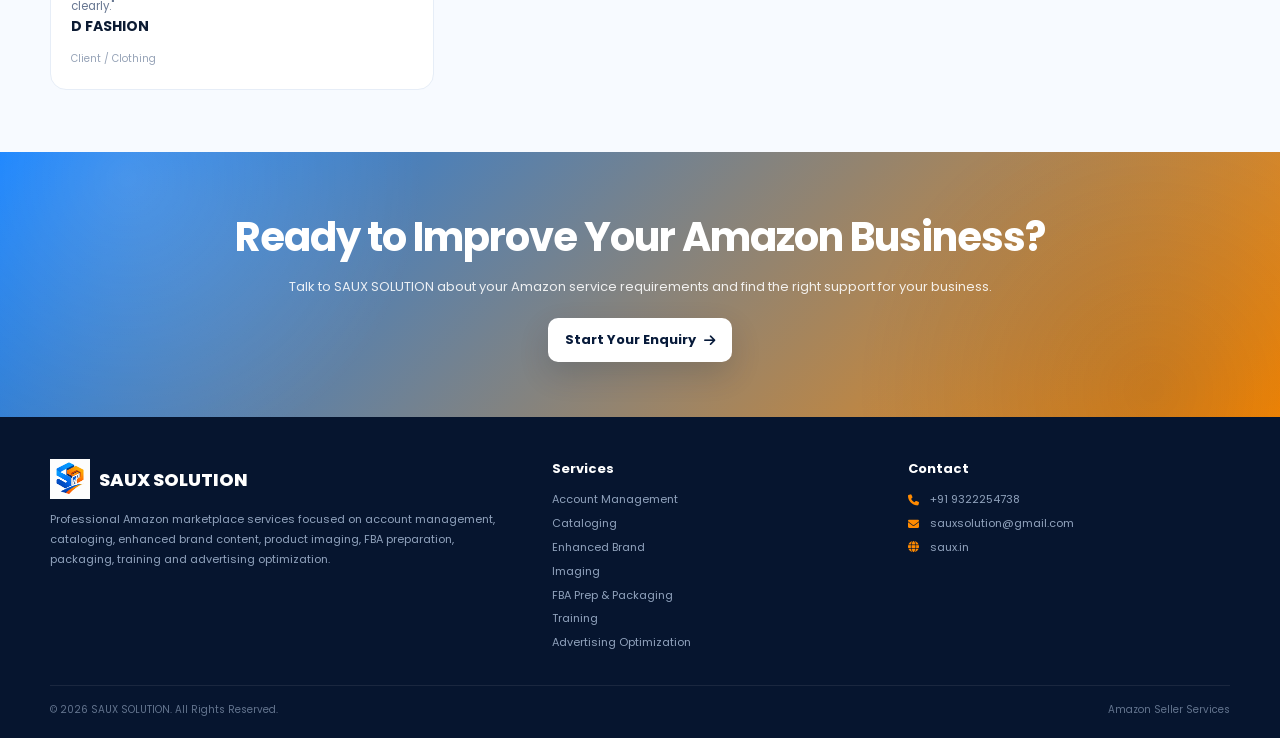
<file: service.html>
<!DOCTYPE html>
<html lang="en">
<head>
    <meta charset="UTF-8">
    <meta name="viewport" content="width=device-width, initial-scale=1.0">

    <title>Amazon Seller Services | SAUX SOLUTION</title>
    <meta name="description" content="SAUX SOLUTION provides professional Amazon Account Management, Cataloging, Enhanced Brand, Imaging, FBA Prep & Packaging, Training and Advertising Optimization services.">

    <link rel="preconnect" href="https://fonts.googleapis.com">
    <link rel="preconnect" href="https://fonts.gstatic.com" crossorigin>
    <link href="https://fonts.googleapis.com/css2?family=Poppins:wght@300;400;500;600;700;800&display=swap" rel="stylesheet">
    <link rel="stylesheet" href="https://cdnjs.cloudflare.com/ajax/libs/font-awesome/6.5.2/css/all.min.css">

    <style>
        :root{
            --navy:#071a3a;
            --navy-2:#0b2b5b;
            --blue:#087cff;
            --blue-2:#18a8ff;
            --orange:#ff8a00;
            --orange-2:#ffb21c;
            --ink:#0c1b33;
            --muted:#687792;
            --line:#e6edf7;
            --soft:#f4f8fd;
            --white:#fff;
            --shadow:0 18px 55px rgba(7,26,58,.10);
            --shadow-lg:0 30px 90px rgba(7,26,58,.16);
        }

        *{box-sizing:border-box}
        html{scroll-behavior:smooth}
        body{
            margin:0;
            font-family:'Poppins',sans-serif;
            color:var(--ink);
            background:#f7faff;
            overflow-x:hidden;
        }
        img{max-width:100%;display:block}
        a{text-decoration:none;color:inherit}
        button{font:inherit}
        ::selection{background:var(--blue);color:#fff}

        /* ---------- GLOBAL ---------- */
        .container{
            width:min(1180px,calc(100% - 34px));
            margin:auto;
        }
        .section{
            padding:62px 0;
            position:relative;
        }
        .section.compact{padding:48px 0}
        .section-heading{
            max-width:760px;
            margin:0 auto 34px;
            text-align:center;
        }
        .eyebrow{
            display:inline-flex;
            align-items:center;
            gap:8px;
            color:var(--blue);
            font-size:11px;
            font-weight:800;
            letter-spacing:1.8px;
            text-transform:uppercase;
            margin-bottom:8px;
        }
        .eyebrow::before{
            content:"";
            width:25px;
            height:2px;
            border-radius:5px;
            background:linear-gradient(90deg,var(--blue),var(--orange));
        }
        h1,h2,h3,p{margin-top:0}
        .section-heading h2{
            margin-bottom:10px;
            font-size:clamp(27px,4vw,40px);
            line-height:1.15;
            letter-spacing:-.8px;
        }
        .section-heading p{
            margin:0;
            color:var(--muted);
            font-size:14px;
            line-height:1.7;
        }

        /* ---------- HEADER ---------- */
        .site-header{
            position:sticky;
            top:0;
            z-index:1000;
            background:rgba(255,255,255,.94);
            backdrop-filter:blur(18px);
            border-bottom:1px solid rgba(8,124,255,.10);
        }
        .header-inner{
            min-height:70px;
            display:flex;
            align-items:center;
            justify-content:space-between;
            gap:22px;
        }
        .brand{
            display:flex;
            align-items:center;
            gap:10px;
            font-weight:800;
            font-size:19px;
            color:var(--navy);
            white-space:nowrap;
        }
        .brand img{
            width:43px;
            height:43px;
            object-fit:contain;
        }
        .nav{
            display:flex;
            align-items:center;
            gap:24px;
        }
        .nav a{
            font-size:13px;
            font-weight:600;
            color:#33425d;
            transition:.2s ease;
        }
        .nav a:hover{color:var(--blue)}
        .nav .nav-cta{
            color:#fff;
            padding:10px 16px;
            border-radius:10px;
            background:linear-gradient(135deg,var(--blue),var(--navy-2));
            box-shadow:0 8px 22px rgba(8,124,255,.22);
        }
        .nav .nav-cta:hover{color:#fff;transform:translateY(-1px)}

        /* ---------- HERO ---------- */
        .hero{
            position:relative;
            min-height:calc(100vh - 70px);
            display:flex;
            align-items:center;
            padding:54px 0 58px;
            overflow:hidden;
            background:
                radial-gradient(circle at 84% 18%,rgba(24,168,255,.20),transparent 27%),
                radial-gradient(circle at 12% 90%,rgba(255,138,0,.13),transparent 28%),
                linear-gradient(135deg,#061936 0%,#0b2b5b 58%,#092044 100%);
            color:#fff;
        }
        .hero::before{
            content:"";
            position:absolute;
            width:430px;
            height:430px;
            right:-190px;
            top:-190px;
            border:1px solid rgba(255,255,255,.10);
            border-radius:50%;
            box-shadow:0 0 0 55px rgba(255,255,255,.018),0 0 0 110px rgba(255,255,255,.012);
        }
        .hero-grid{
            display:grid;
            grid-template-columns:1.03fr .97fr;
            gap:42px;
            align-items:center;
            position:relative;
            z-index:2;
        }
        .hero-copy{max-width:650px}
        .hero-badge{
            display:inline-flex;
            align-items:center;
            gap:9px;
            padding:8px 13px;
            border:1px solid rgba(255,255,255,.14);
            background:rgba(255,255,255,.07);
            border-radius:999px;
            color:#e8f4ff;
            font-size:11px;
            font-weight:600;
            margin-bottom:17px;
        }
        .hero-badge i{color:var(--orange)}
        .hero h1{
            font-size:clamp(39px,5.2vw,64px);
            line-height:1.02;
            letter-spacing:-2.5px;
            margin-bottom:18px;
        }
        .hero h1 .gradient{
            background:linear-gradient(90deg,#fff 0%,#7ec8ff 52%,#ffad22 100%);
            -webkit-background-clip:text;
            background-clip:text;
            color:transparent;
        }
        .hero-copy>p{
            max-width:650px;
            color:#c8d5e8;
            font-size:14px;
            line-height:1.8;
            margin-bottom:23px;
        }
        .hero-actions{
            display:flex;
            flex-wrap:wrap;
            gap:11px;
        }
        .btn{
            display:inline-flex;
            align-items:center;
            justify-content:center;
            gap:8px;
            padding:12px 17px;
            border-radius:10px;
            font-size:13px;
            font-weight:700;
            transition:.25s ease;
        }
        .btn-primary{
            color:#fff;
            background:linear-gradient(135deg,var(--orange),#ffb21c);
            box-shadow:0 12px 30px rgba(255,138,0,.24);
        }
        .btn-primary:hover{transform:translateY(-2px);box-shadow:0 16px 35px rgba(255,138,0,.30)}
        .btn-ghost{
            color:#fff;
            border:1px solid rgba(255,255,255,.18);
            background:rgba(255,255,255,.06);
        }
        .btn-ghost:hover{background:rgba(255,255,255,.12);transform:translateY(-2px)}

        .hero-panel{
            position:relative;
            min-height:405px;
            display:grid;
            place-items:center;
        }
        .hero-orbit{
            position:absolute;
            width:365px;
            height:365px;
            border:1px solid rgba(255,255,255,.10);
            border-radius:50%;
        }
        .hero-orbit::after{
            content:"";
            position:absolute;
            width:12px;
            height:12px;
            right:31px;
            top:42px;
            border-radius:50%;
            background:var(--orange);
            box-shadow:0 0 24px rgba(255,138,0,.75);
        }
        .hero-logo-card{
            width:min(340px,86%);
            aspect-ratio:1/1;
            display:grid;
            place-items:center;
            padding:28px;
            border:1px solid rgba(255,255,255,.14);
            border-radius:30px;
            background:linear-gradient(145deg,rgba(255,255,255,.12),rgba(255,255,255,.035));
            box-shadow:0 35px 90px rgba(0,0,0,.28),inset 0 1px 0 rgba(255,255,255,.14);
            backdrop-filter:blur(12px);
            transform:rotate(2deg);
        }
        .hero-logo-card img{
            width:78%;
            filter:drop-shadow(0 20px 25px rgba(0,0,0,.18));
            transform:rotate(-2deg);
        }
        .floating-stat{
            position:absolute;
            display:flex;
            align-items:center;
            gap:10px;
            padding:11px 14px;
            border:1px solid rgba(255,255,255,.13);
            border-radius:13px;
            background:rgba(7,26,58,.72);
            backdrop-filter:blur(12px);
            box-shadow:0 15px 35px rgba(0,0,0,.22);
            font-size:11px;
            font-weight:700;
        }
        .floating-stat i{
            width:29px;
            height:29px;
            display:grid;
            place-items:center;
            border-radius:9px;
            color:#fff;
            background:linear-gradient(135deg,var(--blue),var(--blue-2));
        }
        .stat-one{left:0;bottom:52px}
        .stat-two{right:0;top:50px}
        .stat-three{right:22px;bottom:5px}
        .hero-bottom{
            position:absolute;
            bottom:0;
            left:0;
            width:100%;
            height:38px;
            background:linear-gradient(to top,rgba(255,255,255,.06),transparent);
        }

        /* ---------- SERVICE OVERVIEW ---------- */
        .services-wrap{
            display:grid;
            grid-template-columns:repeat(4,1fr);
            gap:14px;
        }
        .service-card{
            position:relative;
            min-width:0;
            padding:20px;
            background:#fff;
            border:1px solid var(--line);
            border-radius:18px;
            box-shadow:0 8px 28px rgba(7,26,58,.045);
            overflow:hidden;
            transition:.28s ease;
        }
        .service-card::before{
            content:"";
            position:absolute;
            inset:0 0 auto 0;
            height:3px;
            background:linear-gradient(90deg,var(--blue),var(--orange));
            transform:scaleX(0);
            transform-origin:left;
            transition:.28s ease;
        }
        .service-card:hover{
            transform:translateY(-6px);
            border-color:rgba(8,124,255,.28);
            box-shadow:var(--shadow);
        }
        .service-card:hover::before{transform:scaleX(1)}
        .service-logo{
            width:64px;
            height:64px;
            padding:9px;
            object-fit:contain;
            border-radius:15px;
            background:linear-gradient(145deg,#eef7ff,#fff5e8);
            border:1px solid #edf1f7;
            margin-bottom:15px;
        }
        .service-card h3{
            margin-bottom:7px;
            font-size:16px;
            line-height:1.25;
        }
        .service-card p{
            min-height:55px;
            color:var(--muted);
            font-size:12px;
            line-height:1.65;
            margin-bottom:12px;
        }
        .service-link{
            display:inline-flex;
            align-items:center;
            gap:7px;
            color:var(--blue);
            font-size:11px;
            font-weight:800;
        }
        .service-link i{transition:.2s}
        .service-card:hover .service-link i{transform:translateX(4px)}

        /* ---------- SERVICE DETAILS ---------- */
        .service-detail{
            padding:54px 0;
            border-top:1px solid var(--line);
            scroll-margin-top:80px;
        }
        .service-detail:nth-child(even){background:#fff}
        .service-detail:nth-child(odd){background:#f6f9fd}
        .detail-top{
            display:grid;
            grid-template-columns:86px 1fr;
            gap:22px;
            align-items:start;
            margin-bottom:25px;
        }
        .detail-mark{
            width:76px;
            height:76px;
            padding:10px;
            object-fit:contain;
            border-radius:19px;
            background:#fff;
            border:1px solid var(--line);
            box-shadow:0 10px 28px rgba(7,26,58,.07);
        }
        .detail-copy h2{
            margin-bottom:8px;
            font-size:clamp(25px,3.5vw,34px);
            letter-spacing:-.7px;
        }
        .detail-copy p{
            color:var(--muted);
            font-size:13px;
            line-height:1.75;
            max-width:900px;
            margin-bottom:6px;
        }
        .detail-grid{
            display:grid;
            grid-template-columns:repeat(3,1fr);
            gap:14px;
        }
        .detail-box{
            padding:20px;
            background:#fff;
            border:1px solid var(--line);
            border-radius:16px;
            box-shadow:0 7px 24px rgba(7,26,58,.035);
        }
        .service-detail:nth-child(even) .detail-box{background:#f8fbff}
        .detail-box h3{
            display:flex;
            align-items:center;
            gap:8px;
            font-size:14px;
            margin-bottom:14px;
        }
        .detail-box h3 i{
            color:var(--blue);
            width:27px;
            height:27px;
            display:grid;
            place-items:center;
            border-radius:8px;
            background:#eaf5ff;
            font-size:12px;
        }
        .detail-box ul{
            list-style:none;
            margin:0;
            padding:0;
        }
        .detail-box li{
            position:relative;
            padding-left:18px;
            margin-bottom:8px;
            color:#63728b;
            font-size:11.5px;
            line-height:1.55;
        }
        .detail-box li::before{
            content:"";
            position:absolute;
            left:0;
            top:8px;
            width:6px;
            height:6px;
            border-radius:50%;
            background:linear-gradient(135deg,var(--blue),var(--orange));
        }

        .dark-offerings{
            margin-top:15px;
            padding:22px;
            border-radius:18px;
            color:#fff;
            background:
                radial-gradient(circle at 90% 10%,rgba(24,168,255,.18),transparent 30%),
                linear-gradient(135deg,#071a3a,#0b2b5b);
            box-shadow:0 18px 45px rgba(7,26,58,.14);
        }
        .dark-offerings h3{
            margin-bottom:13px;
            font-size:16px;
        }
        .offering-grid{
            display:grid;
            grid-template-columns:repeat(5,1fr);
            gap:8px;
        }
        .offering{
            padding:10px 11px;
            border:1px solid rgba(255,255,255,.08);
            border-radius:9px;
            background:rgba(255,255,255,.055);
            color:#dce8f7;
            font-size:10.5px;
            line-height:1.4;
            transition:.2s;
        }
        .offering:hover{background:rgba(255,138,0,.12);border-color:rgba(255,138,0,.35)}
        .offering i{color:var(--orange);margin-right:5px}

        /* ---------- PROCESS ---------- */
        .process-section{
            background:
                radial-gradient(circle at 15% 20%,rgba(8,124,255,.18),transparent 28%),
                radial-gradient(circle at 85% 80%,rgba(255,138,0,.13),transparent 25%),
                #071a3a;
            color:#fff;
        }
        .process-section .section-heading p{color:#9fb0c8}
        .process-grid{
            display:grid;
            grid-template-columns:repeat(5,1fr);
            gap:10px;
        }
        .process-card{
            position:relative;
            padding:22px 16px;
            text-align:center;
            border:1px solid rgba(255,255,255,.08);
            border-radius:16px;
            background:rgba(255,255,255,.045);
        }
        .process-card:not(:last-child)::after{
            content:"→";
            position:absolute;
            right:-13px;
            top:34px;
            z-index:2;
            color:var(--orange);
            font-weight:800;
        }
        .process-number{
            width:43px;
            height:43px;
            display:grid;
            place-items:center;
            margin:0 auto 11px;
            border-radius:50%;
            color:#fff;
            font-size:12px;
            font-weight:800;
            background:linear-gradient(135deg,var(--blue),var(--orange));
            box-shadow:0 10px 25px rgba(8,124,255,.22);
        }
        .process-card h3{font-size:14px;margin-bottom:6px}
        .process-card p{font-size:10.5px;line-height:1.6;color:#9fb0c8;margin:0}

        /* ---------- EXPERTISE / STORIES / TESTIMONIALS ---------- */
        .four-grid{
            display:grid;
            grid-template-columns:repeat(4,1fr);
            gap:13px;
        }
        .mini-card,.story-card,.testimonial{
            padding:20px;
            background:#fff;
            border:1px solid var(--line);
            border-radius:16px;
            transition:.25s;
        }
        .mini-card:hover,.story-card:hover,.testimonial:hover{
            transform:translateY(-5px);
            border-color:rgba(8,124,255,.24);
            box-shadow:var(--shadow);
        }
        .mini-card i,.story-icon{
            width:43px;
            height:43px;
            display:grid;
            place-items:center;
            border-radius:12px;
            margin-bottom:13px;
            color:var(--blue);
            background:#eaf5ff;
        }
        .mini-card h3,.story-card h3,.testimonial h3{
            margin-bottom:7px;
            font-size:14px;
        }
        .mini-card p,.story-card p,.testimonial p{
            color:var(--muted);
            font-size:11.5px;
            line-height:1.7;
            margin-bottom:0;
        }
        .stories-grid,.testimonial-grid{
            display:grid;
            grid-template-columns:repeat(3,1fr);
            gap:14px;
        }
        .story-label{
            display:inline-flex;
            padding:5px 8px;
            border-radius:999px;
            background:#fff4e7;
            color:#d96f00;
            font-size:9px;
            font-weight:800;
            margin-bottom:10px;
        }
        .quote{
            color:var(--orange);
            font-size:20px;
            margin-bottom:7px;
        }
        .testimonial small{color:#96a3b7;font-size:10px}

        /* ---------- CTA ---------- */
        .cta{
            padding:55px 0;
            background:
                radial-gradient(circle at 10% 10%,rgba(255,255,255,.18),transparent 25%),
                radial-gradient(circle at 90% 90%,rgba(7,26,58,.14),transparent 25%),
                linear-gradient(135deg,#087cff,#ff8a00);
            color:#fff;
        }
        .cta-inner{
            text-align:center;
            max-width:820px;
            margin:auto;
        }
        .cta h2{
            font-size:clamp(27px,4vw,40px);
            letter-spacing:-1px;
            margin-bottom:9px;
        }
        .cta p{
            color:rgba(255,255,255,.88);
            font-size:13px;
            line-height:1.7;
            margin-bottom:20px;
        }
        .cta .btn{
            color:var(--navy);
            background:#fff;
            box-shadow:0 12px 30px rgba(7,26,58,.16);
        }

        /* ---------- FOOTER ---------- */
        footer{
            padding:42px 0 20px;
            background:#06152f;
            color:#fff;
        }
        .footer-grid{
            display:grid;
            grid-template-columns:1.45fr 1fr 1fr;
            gap:35px;
        }
        .footer-brand{
            display:flex;
            align-items:center;
            gap:9px;
            font-weight:800;
            font-size:18px;
            margin-bottom:11px;
        }
        .footer-brand img{width:40px;height:40px;object-fit:contain}
        footer p,footer li,footer a{
            color:#91a3bd;
            font-size:11px;
            line-height:1.8;
        }
        footer p{max-width:460px}
        footer h3{font-size:13px;margin:0 0 11px}
        footer ul{list-style:none;margin:0;padding:0}
        footer li{margin-bottom:4px}
        footer a:hover{color:#fff}
        .footer-contact-link{
            display:flex;
            align-items:center;
            gap:8px;
        }
        .footer-contact-link i{width:14px;color:var(--orange)}

        .footer-bottom{
            margin-top:28px;
            padding-top:16px;
            border-top:1px solid rgba(255,255,255,.08);
            display:flex;
            justify-content:space-between;
            gap:15px;
            color:#63748e;
            font-size:10px;
        }

        /* ---------- FLOATING CONTACT ---------- */
        .quick-contact{
            position:fixed;
            right:17px;
            bottom:18px;
            z-index:1100;
            display:flex;
            flex-direction:column;
            gap:9px;
        }
        .quick-btn{
            position:relative;
            width:48px;
            height:48px;
            display:grid;
            place-items:center;
            border-radius:15px;
            color:#fff;
            font-size:18px;
            box-shadow:0 12px 30px rgba(7,26,58,.22);
            transition:.22s ease;
        }
        .quick-btn:hover{transform:translateX(-4px) scale(1.04)}
        .quick-btn::after{
            content:attr(data-label);
            position:absolute;
            right:58px;
            white-space:nowrap;
            padding:7px 9px;
            border-radius:8px;
            color:#fff;
            background:#071a3a;
            font-size:10px;
            font-weight:700;
            opacity:0;
            pointer-events:none;
            transform:translateX(5px);
            transition:.2s;
        }
        .quick-btn:hover::after{opacity:1;transform:none}
        .wa{background:#19b95a}
        .call{background:linear-gradient(135deg,var(--blue),#1354bd)}
        .mail{background:linear-gradient(135deg,var(--orange),#e86500)}
        .quick-btn.wa{animation:contactPulse 2.8s infinite}
        @keyframes contactPulse{
            0%,70%,100%{box-shadow:0 12px 30px rgba(25,185,90,.22)}
            80%{box-shadow:0 0 0 9px rgba(25,185,90,.08),0 12px 30px rgba(25,185,90,.22)}
        }

        /* ---------- RESPONSIVE ---------- */
        @media(max-width:1000px){
            .services-wrap{grid-template-columns:repeat(2,1fr)}
            .hero-grid{grid-template-columns:1fr}
            .hero-copy{max-width:800px;text-align:center;margin:auto}
            .hero-copy>p{margin-left:auto;margin-right:auto}
            .hero-actions{justify-content:center}
            .hero-panel{min-height:330px}
            .hero-logo-card{width:275px}
            .hero-orbit{width:300px;height:300px}
            .four-grid{grid-template-columns:repeat(2,1fr)}
            .process-grid{grid-template-columns:repeat(3,1fr)}
            .process-card:nth-child(3)::after{display:none}
            .offering-grid{grid-template-columns:repeat(3,1fr)}
        }

        @media(max-width:760px){
            .container{width:min(100% - 26px,620px)}
            .nav{display:none}
            .header-inner{min-height:62px}
            .brand{font-size:16px}
            .brand img{width:37px;height:37px}
            .hero{min-height:auto;padding:42px 0 45px}
            .hero h1{font-size:39px;letter-spacing:-1.8px}
            .hero-panel{min-height:275px}
            .hero-logo-card{width:235px;border-radius:24px}
            .hero-orbit{width:250px;height:250px}
            .floating-stat{font-size:9px;padding:8px 10px}
            .floating-stat i{width:25px;height:25px}
            .stat-one{left:0;bottom:20px}
            .stat-two{right:0;top:20px}
            .stat-three{right:5px;bottom:-2px}
            .section{padding:45px 0}
            .section.compact{padding:38px 0}
            .services-wrap,.four-grid,.stories-grid,.testimonial-grid,.detail-grid{grid-template-columns:1fr}
            .service-card p{min-height:auto}
            .service-detail{padding:43px 0}
            .detail-top{grid-template-columns:64px 1fr;gap:14px}
            .detail-mark{width:60px;height:60px;border-radius:15px}
            .detail-box{padding:17px}
            .offering-grid{grid-template-columns:1fr 1fr}
            .process-grid{grid-template-columns:1fr 1fr}
            .process-card:not(:last-child)::after{display:none}
            .footer-grid{grid-template-columns:1fr;gap:22px}
            .footer-bottom{flex-direction:column}
            .quick-contact{right:11px;bottom:11px}
            .quick-btn{width:45px;height:45px;border-radius:13px}
            .quick-btn::after{display:none}
        }

        @media(max-width:430px){
            .hero h1{font-size:35px}
            .hero-logo-card{width:210px}
            .hero-orbit{width:225px;height:225px}
            .floating-stat{transform:scale(.9)}
            .process-grid{grid-template-columns:1fr}
            .offering-grid{grid-template-columns:1fr}
            .quick-contact{gap:7px}
            .quick-btn{width:43px;height:43px}
        }
    </style>
</head>

<body>

<header class="site-header">
    <div class="container header-inner">
        <a href="index.html" class="brand">
            <img src="assets/logo.png" alt="SAUX SOLUTION Logo">
            <span>SAUX SOLUTION</span>
        </a>

        <nav class="nav">
          <a href="index.html">Home</a>
          <a href="service.html">All Service</a>
          <a href="about.html">About Us</a>
          <a href="enquiry.html">Get Started</a>
        </nav>
    </div>
</header>

<main>

<section class="hero">
    <div class="container hero-grid">
        <div class="hero-copy">
            <div class="hero-badge">
                <i class="fa-brands fa-amazon"></i>
                Amazon Seller Services
            </div>

            <h1>
                Build. Optimize.<br>
                <span class="gradient">Grow Your Amazon Business.</span>
            </h1>

            <p>
                SAUX SOLUTION provides practical marketplace support across account
                management, cataloging, enhanced brand content, product imaging,
                FBA preparation, training and advertising optimization.
            </p>

            <div class="hero-actions">
                <a href="#services" class="btn btn-primary">
                    Explore Services <i class="fa-solid fa-arrow-down"></i>
                </a>
                <a href="enquiry.html" class="btn btn-ghost">
                    Talk To Us <i class="fa-solid fa-arrow-right"></i>
                </a>
            </div>
        </div>

        <div class="hero-panel">
            <div class="hero-orbit"></div>

            <div class="hero-logo-card">
                <img src="assets/logo.png" alt="SAUX SOLUTION">
            </div>

            <div class="floating-stat stat-one">
                <i class="fa-solid fa-chart-line"></i>
                <span>Account Growth Support</span>
            </div>

            <div class="floating-stat stat-two">
                <i class="fa-solid fa-layer-group"></i>
                <span>Listing & Catalog</span>
            </div>

            <div class="floating-stat stat-three">
                <i class="fa-solid fa-bullseye"></i>
                <span>Ads Optimization</span>
            </div>
        </div>
    </div>
    <div class="hero-bottom"></div>
</section>

<section class="section compact" id="services">
    <div class="container">
        <div class="section-heading">
            <div class="eyebrow">Our Services</div>
            <h2>Complete Amazon Seller Service In One Place</h2>
            <p>
            </p>
        </div>

        <div class="services-wrap">

            <article class="service-card">
                <img class="service-logo" src="assets/Account Management.png" alt="Account Management Service">
                <h3>Account Management</h3>
                <p>Complete account operations, performance management, brand protection and account improvement support.</p>
                <a class="service-link" href="#account-management">Explore <i class="fa-solid fa-arrow-right"></i></a>
            </article>

            <article class="service-card">
                <img class="service-logo" src="assets/Cataloging.png" alt="Cataloging Service">
                <h3>Cataloging</h3>
                <p>Structured product catalog creation, product information, attributes and listing data management.</p>
                <a class="service-link" href="#cataloging">Explore <i class="fa-solid fa-arrow-right"></i></a>
            </article>

            <article class="service-card">
                <img class="service-logo" src="assets/Enhanced Brand.png" alt="Enhanced Brand Service">
                <h3>Enhanced Brand</h3>
                <p>A+ Pages, EBC content, brand visuals and product video support for stronger marketplace presentation.</p>
                <a class="service-link" href="#enhanced-brand">Explore <i class="fa-solid fa-arrow-right"></i></a>
            </article>

            <article class="service-card">
                <img class="service-logo" src="assets/Imaging.png" alt="Imaging Service">
                <h3>Product Imaging</h3>
                <p>Image editing, photography, model shoots and 3D product modeling for marketplace-ready visuals.</p>
                <a class="service-link" href="#imaging">Explore <i class="fa-solid fa-arrow-right"></i></a>
            </article>

            <article class="service-card">
                <img class="service-logo" src="assets/FBA Prep & Packaging.png" alt="FBA Prep and Packaging Service">
                <h3>FBA Prep & Packaging</h3>
                <p>Receiving, inspection, labeling, packaging, bundling and shipment preparation support for FBA.</p>
                <a class="service-link" href="#fba-prep">Explore <i class="fa-solid fa-arrow-right"></i></a>
            </article>

            <article class="service-card">
                <img class="service-logo" src="assets/Training.png" alt="Training Service">
                <h3>Seller Training</h3>
                <p>Practical Seller Central training covering listings, inventory, performance and marketplace operations.</p>
                <a class="service-link" href="#training">Explore <i class="fa-solid fa-arrow-right"></i></a>
            </article>

            <article class="service-card">
                <img class="service-logo" src="assets/Advertising Optimization.png" alt="Advertising Optimization Service">
                <h3>Advertising Optimization</h3>
                <p>Campaign structure, targeting, bids, budgets, search terms and performance monitoring.</p>
                <a class="service-link" href="#advertising">Explore <i class="fa-solid fa-arrow-right"></i></a>
            </article>

        </div>
    </div>
</section>

<!-- 01 ACCOUNT MANAGEMENT -->
<section class="service-detail" id="account-management">
    <div class="container">
        <div class="detail-top">
            <img class="detail-mark" src="assets/Account Management.png" alt="Account Management">
            <div class="detail-copy">
                <div class="eyebrow">01 · Account Management</div>
                <h2>Amazon Account Management</h2>
                <p>Structured support for Amazon seller accounts, marketplace activities, performance monitoring, listings and account improvement.</p>
                <p>Services can be adapted according to account condition, product catalog, operational requirements and business goals.</p>
            </div>
        </div>

        <div class="detail-grid">
            <div class="detail-box">
                <h3><i class="fa-solid fa-list-check"></i> Service Offerings</h3>
                <ul>
                    <li>Complete Account Management</li>
                    <li>Performance Management</li>
                    <li>Brand Protection</li>
                    <li>FBA Upgrade</li>
                    <li>Performance Management Post-Reinstatement</li>
                    <li>Easy Ship Prime Upgrade</li>
                </ul>
            </div>
            <div class="detail-box">
                <h3><i class="fa-solid fa-chart-simple"></i> Account Support</h3>
                <ul>
                    <li>Seller Central Operations</li>
                    <li>Listing and Catalog Management</li>
                    <li>Account Performance Monitoring</li>
                    <li>FBA Account Activities</li>
                    <li>Account Issue Monitoring</li>
                    <li>Operational Updates</li>
                </ul>
            </div>
            <div class="detail-box">
                <h3><i class="fa-solid fa-lightbulb"></i> Key Benefits</h3>
                <ul>
                    <li>Better account organization</li>
                    <li>Regular performance monitoring</li>
                    <li>Structured marketplace support</li>
                    <li>Better operational visibility</li>
                    <li>Consistent account management</li>
                    <li>Continuous improvement planning</li>
                </ul>
            </div>
        </div>
    </div>
</section>

<!-- 02 CATALOGING -->
<section class="service-detail" id="cataloging">
    <div class="container">
        <div class="detail-top">
            <img class="detail-mark" src="assets/Cataloging.png" alt="Cataloging">
            <div class="detail-copy">
                <div class="eyebrow">02 · Cataloging</div>
                <h2>Amazon Cataloging</h2>
                <p>Professional cataloging support for creating and managing structured Amazon product catalogs with accurate product information.</p>
                <p>Cataloging support can be selected according to product requirements and catalog complexity.</p>
            </div>
        </div>

        <div class="detail-grid">
            <div class="detail-box">
                <h3><i class="fa-solid fa-layer-group"></i> Detailed Cataloging</h3>
                <ul>
                    <li>Detailed product catalog creation</li>
                    <li>Product information management</li>
                    <li>Product attributes management</li>
                    <li>Listing data organization</li>
                    <li>Category and product information handling</li>
                    <li>Structured catalog preparation</li>
                </ul>
            </div>
            <div class="detail-box">
                <h3><i class="fa-solid fa-file-lines"></i> Basic Cataloging</h3>
                <ul>
                    <li>Basic product catalog creation</li>
                    <li>Product information entry</li>
                    <li>Basic attributes management</li>
                    <li>Product data organization</li>
                    <li>Listing information preparation</li>
                </ul>
            </div>
            <div class="detail-box">
                <h3><i class="fa-solid fa-check-double"></i> Catalog Benefits</h3>
                <ul>
                    <li>Organized product information</li>
                    <li>Better catalog consistency</li>
                    <li>Structured product data</li>
                    <li>Improved listing workflow</li>
                    <li>Easier catalog management</li>
                </ul>
            </div>
        </div>
    </div>
</section>

<!-- 03 ENHANCED BRAND -->
<section class="service-detail" id="enhanced-brand">
    <div class="container">
        <div class="detail-top">
            <img class="detail-mark" src="assets/Enhanced Brand.png" alt="Enhanced Brand">
            <div class="detail-copy">
                <div class="eyebrow">03 · Enhanced Brand</div>
                <h2>Enhanced Brand Content</h2>
                <p>Stronger brand presentation through A+ Pages, EBC content, professional imaging and product videos.</p>
                <p>Written content and visual presentation are combined to create professional, brand-focused marketplace experiences.</p>
            </div>
        </div>

        <div class="detail-grid">
            <div class="detail-box">
                <h3><i class="fa-solid fa-pen-nib"></i> A+ Pages</h3>
                <ul>
                    <li>A+ Pages Creation</li>
                    <li>EBC Content Writing</li>
                    <li>EBC Imaging</li>
                    <li>Brand-focused content structure</li>
                    <li>Product feature presentation</li>
                    <li>Visual content planning</li>
                </ul>
            </div>
            <div class="detail-box">
                <h3><i class="fa-solid fa-image"></i> EBC Content & Imaging</h3>
                <ul>
                    <li>EBC graphic design</li>
                    <li>Product feature graphics</li>
                    <li>Brand storytelling visuals</li>
                    <li>Product comparison visuals</li>
                    <li>Professional content layout</li>
                </ul>
            </div>
            <div class="detail-box">
                <h3><i class="fa-solid fa-video"></i> EBC Product Videos</h3>
                <ul>
                    <li>EBC Product Video Creation</li>
                    <li>Product-focused video concepts</li>
                    <li>Product feature presentation</li>
                    <li>Brand-focused video content</li>
                    <li>Marketplace-ready video preparation</li>
                </ul>
            </div>
        </div>
    </div>
</section>

<!-- 04 IMAGING -->
<section class="service-detail" id="imaging">
    <div class="container">
        <div class="detail-top">
            <img class="detail-mark" src="assets/Imaging.png" alt="Product Imaging">
            <div class="detail-copy">
                <div class="eyebrow">04 · Imaging</div>
                <h2>Amazon Product Imaging</h2>
                <p>Clean, professional and marketplace-ready product visuals through image editing, photography, model shoots and 3D product modeling.</p>
                <p>Imaging services are selected according to the product and marketplace presentation requirement.</p>
            </div>
        </div>

        <div class="detail-grid">
            <div class="detail-box">
                <h3><i class="fa-solid fa-pen-to-square"></i> Image Editing</h3>
                <ul>
                    <li>Background removal</li>
                    <li>White-background image preparation</li>
                    <li>Image cleanup</li>
                    <li>Professional retouching</li>
                    <li>Lighting and exposure correction</li>
                    <li>Product image enhancement</li>
                    <li>Feature graphics</li>
                    <li>Image resizing and optimization</li>
                </ul>
            </div>
            <div class="detail-box">
                <h3><i class="fa-solid fa-camera"></i> Product Photo Shoot</h3>
                <ul>
                    <li>Product photography planning</li>
                    <li>Product-focused photography</li>
                    <li>Multiple product angles</li>
                    <li>Detail-focused photography</li>
                    <li>Lifestyle image concepts</li>
                    <li>Product usage presentation</li>
                    <li>Marketplace-ready image preparation</li>
                </ul>
            </div>
            <div class="detail-box">
                <h3><i class="fa-solid fa-user"></i> Model & 3D Services</h3>
                <ul>
                    <li>Male Model Photo Shoot</li>
                    <li>Female Model Photo Shoot</li>
                    <li>Product lifestyle shoots</li>
                    <li>3D Product Modeling</li>
                    <li>Product presentation concepts</li>
                    <li>Product-focused visual composition</li>
                </ul>
            </div>
        </div>
    </div>
</section>

<!-- 05 FBA -->
<section class="service-detail" id="fba-prep">
    <div class="container">
        <div class="detail-top">
            <img class="detail-mark" src="assets/FBA Prep & Packaging.png" alt="FBA Prep and Packaging">
            <div class="detail-copy">
                <div class="eyebrow">05 · FBA Prep & Packaging</div>
                <h2>FBA Prep & Packaging</h2>
                <p>Organized product receiving, inspection, labeling, packaging and shipment preparation support for FBA.</p>
                <p>Preparation requirements may vary according to product category, packaging type and shipment requirements.</p>
            </div>
        </div>

        <div class="dark-offerings">
            <h3><i class="fa-solid fa-box"></i> FBA Preparation Services</h3>
            <div class="offering-grid">
                <div class="offering"><i class="fa-solid fa-check"></i>Product Receiving</div>
                <div class="offering"><i class="fa-solid fa-check"></i>Quantity Checking</div>
                <div class="offering"><i class="fa-solid fa-check"></i>Product Inspection</div>
                <div class="offering"><i class="fa-solid fa-check"></i>FNSKU / Barcode Labeling</div>
                <div class="offering"><i class="fa-solid fa-check"></i>Poly-Bagging</div>
                <div class="offering"><i class="fa-solid fa-check"></i>Bubble Wrapping</div>
                <div class="offering"><i class="fa-solid fa-check"></i>Bundling</div>
                <div class="offering"><i class="fa-solid fa-check"></i>Set Preparation</div>
                <div class="offering"><i class="fa-solid fa-check"></i>Product Packaging</div>
                <div class="offering"><i class="fa-solid fa-check"></i>Shipment Preparation</div>
            </div>
        </div>

        <div class="detail-grid" style="margin-top:15px">
            <div class="detail-box">
                <h3><i class="fa-solid fa-shield-halved"></i> Benefits</h3>
                <ul>
                    <li>Organized product preparation</li>
                    <li>Consistent packaging workflow</li>
                    <li>Reduced preparation errors</li>
                    <li>Better shipment readiness</li>
                    <li>Structured product handling</li>
                </ul>
            </div>
            <div class="detail-box">
                <h3><i class="fa-solid fa-gears"></i> Our Approach</h3>
                <ul>
                    <li>Receive products</li>
                    <li>Check quantity and condition</li>
                    <li>Identify preparation requirements</li>
                    <li>Complete required preparation</li>
                    <li>Label and package products</li>
                    <li>Prepare shipment</li>
                </ul>
            </div>
            <div class="detail-box">
                <h3><i class="fa-solid fa-circle-info"></i> Important</h3>
                <ul>
                    <li>Preparation depends on product type</li>
                    <li>Packaging requirements are reviewed before processing</li>
                    <li>Product condition is checked during preparation</li>
                    <li>Applicable marketplace requirements are considered</li>
                </ul>
            </div>
        </div>
    </div>
</section>

<!-- 06 TRAINING -->
<section class="service-detail" id="training">
    <div class="container">
        <div class="detail-top">
            <img class="detail-mark" src="assets/Training.png" alt="Amazon Seller Training">
            <div class="detail-copy">
                <div class="eyebrow">06 · Training</div>
                <h2>Amazon Seller Training</h2>
                <p>Practical training for sellers, business owners and individuals who want to understand marketplace operations and manage Amazon more confidently.</p>
                <p>Training focuses on Seller Central workflows, listings, inventory, performance and account management.</p>
            </div>
        </div>

        <div class="detail-grid">
            <div class="detail-box">
                <h3><i class="fa-solid fa-book"></i> Basic Training Course</h3>
                <ul>
                    <li>Amazon seller account basics</li>
                    <li>Seller Central navigation</li>
                    <li>Product listing fundamentals</li>
                    <li>Catalog management</li>
                    <li>Inventory management</li>
                    <li>Order management</li>
                    <li>Basic performance understanding</li>
                    <li>Seller workflow basics</li>
                </ul>
            </div>
            <div class="detail-box">
                <h3><i class="fa-solid fa-graduation-cap"></i> Advanced Training Course</h3>
                <ul>
                    <li>Advanced account management</li>
                    <li>Listing optimization</li>
                    <li>Keyword and SEO strategy</li>
                    <li>Performance analysis</li>
                    <li>FBA operations</li>
                    <li>Account issue handling</li>
                    <li>Marketplace growth planning</li>
                    <li>Operational optimization</li>
                </ul>
            </div>
            <div class="detail-box">
                <h3><i class="fa-solid fa-user-tie"></i> Training Benefits</h3>
                <ul>
                    <li>Practical marketplace knowledge</li>
                    <li>Better understanding of Seller Central</li>
                    <li>Improved account management</li>
                    <li>Better listing management skills</li>
                    <li>Structured working approach</li>
                    <li>Improved operational understanding</li>
                    <li>More confidence managing marketplace activities</li>
                </ul>
            </div>
        </div>
    </div>
</section>

<!-- 07 ADVERTISING -->
<section class="service-detail" id="advertising">
    <div class="container">
        <div class="detail-top">
            <img class="detail-mark" src="assets/Advertising Optimization.png" alt="Advertising Optimization">
            <div class="detail-copy">
                <div class="eyebrow">07 · Advertising Optimization</div>
                <h2>Advertising Optimization</h2>
                <p>Managing and improving Amazon advertising activities to support product visibility and campaign performance.</p>
                <p>We help structure campaigns, monitor performance, optimize targeting and manage advertising activities according to business objectives.</p>
            </div>
        </div>

        <div class="dark-offerings">
            <h3><i class="fa-solid fa-bullseye"></i> Advertising Services</h3>
            <div class="offering-grid">
                <div class="offering"><i class="fa-solid fa-check"></i>Sponsored Products</div>
                <div class="offering"><i class="fa-solid fa-check"></i>Sponsored Brands</div>
                <div class="offering"><i class="fa-solid fa-check"></i>Brand Store Creation & Management</div>
                <div class="offering"><i class="fa-solid fa-check"></i>Sponsored Products Lite</div>
            </div>
        </div>

        <div class="detail-grid" style="margin-top:15px">
            <div class="detail-box">
                <h3><i class="fa-solid fa-chart-line"></i> Campaign Optimization</h3>
                <ul>
                    <li>Campaign performance monitoring</li>
                    <li>Keyword and targeting optimization</li>
                    <li>Bid management</li>
                    <li>Budget monitoring</li>
                    <li>Campaign structure improvement</li>
                </ul>
            </div>
            <div class="detail-box">
                <h3><i class="fa-solid fa-magnifying-glass-chart"></i> Performance Monitoring</h3>
                <ul>
                    <li>Advertising performance analysis</li>
                    <li>Search term review</li>
                    <li>Keyword performance monitoring</li>
                    <li>Campaign comparison</li>
                    <li>Continuous optimization</li>
                </ul>
            </div>
            <div class="detail-box">
                <h3><i class="fa-solid fa-bullseye"></i> Advertising Support</h3>
                <ul>
                    <li>Sponsored Products management</li>
                    <li>Sponsored Brands support</li>
                    <li>Brand Store management</li>
                    <li>Sponsored Products Lite</li>
                    <li>Advertising workflow management</li>
                </ul>
            </div>
        </div>
    </div>
</section>

<!-- PROCESS -->
<section class="section process-section">
    <div class="container">
        <div class="section-heading">
            <div class="eyebrow" style="color:#72c7ff">Our Approach</div>
            <h2>How We Work</h2>
            <p>Every service follows a clear workflow with practical execution and regular monitoring.</p>
        </div>

        <div class="process-grid">
            <div class="process-card">
                <div class="process-number">01</div>
                <h3>Understand</h3>
                <p>Understand requirements, products, account condition and current challenges.</p>
            </div>
            <div class="process-card">
                <div class="process-number">02</div>
                <h3>Analyze</h3>
                <p>Review account activities, listings, catalog, advertising and key issues.</p>
            </div>
            <div class="process-card">
                <div class="process-number">03</div>
                <h3>Plan</h3>
                <p>Create a practical service approach based on requirements and objectives.</p>
            </div>
            <div class="process-card">
                <div class="process-number">04</div>
                <h3>Execute</h3>
                <p>Complete agreed service activities with structured execution.</p>
            </div>
            <div class="process-card">
                <div class="process-number">05</div>
                <h3>Monitor</h3>
                <p>Review progress, identify issues and improve the workflow continuously.</p>
            </div>
        </div>
    </div>
</section>

<!-- EXPERTISE -->
<section class="section">
    <div class="container">
        <div class="section-heading">
            <div class="eyebrow">Why SAUX SOLUTION</div>
            <h2>Our Expertise</h2>
            <p>Practical marketplace operations, catalog management, brand content, product presentation, FBA support, training and advertising optimization.</p>
        </div>

        <div class="four-grid">
            <div class="mini-card">
                <i class="fa-solid fa-store"></i>
                <h3>Amazon Operations</h3>
                <p>Practical support for day-to-day marketplace activities, account operations and seller workflows.</p>
            </div>
            <div class="mini-card">
                <i class="fa-solid fa-layer-group"></i>
                <h3>Cataloging</h3>
                <p>Structured catalog management and product information support for Amazon listings.</p>
            </div>
            <div class="mini-card">
                <i class="fa-solid fa-crown"></i>
                <h3>Enhanced Brand</h3>
                <p>A+ Pages, EBC content, brand visuals and product video support for stronger presentation.</p>
            </div>
            <div class="mini-card">
                <i class="fa-solid fa-bullseye"></i>
                <h3>Advertising Optimization</h3>
                <p>Campaign management, performance monitoring, targeting and advertising optimization.</p>
            </div>
        </div>
    </div>
</section>

<!-- EXPERIENCE -->
<section class="section" style="background:#f6f9fd">
    <div class="container">
        <div class="section-heading">
            <div class="eyebrow">Our Experience</div>
            <h2>Work Across Key Amazon Functions</h2>
            <p>Experience covering account management, cataloging, brand content, product presentation, FBA and advertising.</p>
        </div>

        <div class="stories-grid">
            <div class="story-card">
                <div class="story-icon"><i class="fa-solid fa-chart-line"></i></div>
                <span class="story-label">Account Management</span>
                <h3>Marketplace Account Support</h3>
                <p>Day-to-day Amazon account activities including listing management, performance monitoring and operational updates.</p>
            </div>
            <div class="story-card">
                <div class="story-icon"><i class="fa-solid fa-layer-group"></i></div>
                <span class="story-label">Cataloging</span>
                <h3>Product Catalog Management</h3>
                <p>Organized product information, listing data and structured catalog management.</p>
            </div>
            <div class="story-card">
                <div class="story-icon"><i class="fa-solid fa-crown"></i></div>
                <span class="story-label">Enhanced Brand</span>
                <h3>Brand Content Presentation</h3>
                <p>A+ and EBC-focused content combining written information, visuals and product-focused communication.</p>
            </div>
            <div class="story-card">
                <div class="story-icon"><i class="fa-solid fa-image"></i></div>
                <span class="story-label">Product Imaging</span>
                <h3>Product Presentation</h3>
                <p>Professional editing, photography, model shoots and marketplace-focused visual content.</p>
            </div>
            <div class="story-card">
                <div class="story-icon"><i class="fa-solid fa-box"></i></div>
                <span class="story-label">FBA Support</span>
                <h3>Product Preparation</h3>
                <p>Product preparation workflows including inspection, labeling, packaging and shipment preparation.</p>
            </div>
            <div class="story-card">
                <div class="story-icon"><i class="fa-solid fa-bullseye"></i></div>
                <span class="story-label">Advertising</span>
                <h3>Campaign Optimization</h3>
                <p>Campaign monitoring, targeting improvements, bid management and performance optimization.</p>
            </div>
        </div>
    </div>
</section>

<!-- TESTIMONIALS -->
<section class="section">
    <div class="container">
        <div class="section-heading">
            <div class="eyebrow">Client Feedback</div>
            <h2>Client Testimonials</h2>
            <p>Feedback from clients reflects their experience working with SAUX SOLUTION.</p>
        </div>

        <div class="testimonial-grid">
            <div class="testimonial">
                <div class="quote"><i class="fa-solid fa-quote-left"></i></div>
                <p>Great service and very professional support. Quick response, smooth process, and really happy with the overall experience. Highly recommended!</p>
                <h3>SAU FLEX</h3>
                <small>Client / Clothing</small>
            </div>
            <div class="testimonial">
                <div class="quote"><i class="fa-solid fa-quote-left"></i></div>
                <p>Very good service and professional support. Quick response and smooth experience. Really happy with the service!</p>
                <h3>SRS TRADERS_</h3>
                <small>Client / Bags</small>
            </div>
            <div class="testimonial">
                <div class="quote"><i class="fa-solid fa-quote-left"></i></div>
                <p>Excellent service and prompt support. Very cooperative and professional team. Happy with the overall experience!</p>
                <h3>AYURBIO</h3>
                <small>Client / Energy Drink</small>
                </div>
            <div class="testimonial">
                <div class="quote"><i class="fa-solid fa-quote-left"></i></div>
                <p>"Very professional, helpful, and easy to work with.The team handled everything quickly and explained each step clearly."</p>
                <h3>D FASHION</h3>
                <small>Client / Clothing</small>
            </div>
            </div>
        </div>
    </div>
</section>

<section class="cta">
    <div class="container cta-inner">
        <h2>Ready to Improve Your Amazon Business?</h2>
        <p>Talk to SAUX SOLUTION about your Amazon service requirements and find the right support for your business.</p>
        <a href="enquiry.html" class="btn">
            Start Your Enquiry <i class="fa-solid fa-arrow-right"></i>
        </a>
    </div>
</section>

</main>

<footer>
    <div class="container">
        <div class="footer-grid">
            <div>
                <div class="footer-brand">
                    <img src="assets/logo.png" alt="SAUX SOLUTION Logo">
                    <span>SAUX SOLUTION</span>
                </div>
                <p>
                    Professional Amazon marketplace services focused on account management,
                    cataloging, enhanced brand content, product imaging, FBA preparation,
                    packaging, training and advertising optimization.
                </p>
            </div>

            <div>
                <h3>Services</h3>
                <ul>
                    <li><a href="#account-management">Account Management</a></li>
                    <li><a href="#cataloging">Cataloging</a></li>
                    <li><a href="#enhanced-brand">Enhanced Brand</a></li>
                    <li><a href="#imaging">Imaging</a></li>
                    <li><a href="#fba-prep">FBA Prep & Packaging</a></li>
                    <li><a href="#training">Training</a></li>
                    <li><a href="#advertising">Advertising Optimization</a></li>
                </ul>
            </div>

            <div>
                <h3>Contact</h3>
                <ul>
                    <li>
                        <a class="footer-contact-link" href="tel:+919322254738">
                            <i class="fa-solid fa-phone"></i> +91 9322254738
                        </a>
                    </li>
                    <li>
                        <a class="footer-contact-link" href="mailto:sauxsolution@gmail.com">
                            <i class="fa-solid fa-envelope"></i> sauxsolution@gmail.com
                        </a>
                    </li>
                    <li>
                        <a class="footer-contact-link" href="https://saux.in">
                            <i class="fa-solid fa-globe"></i> saux.in
                        </a>
                    </li>
                </ul>
            </div>
        </div>

        <div class="footer-bottom">
            <span>© 2026 SAUX SOLUTION. All Rights Reserved.</span>
            <span>Amazon Seller Services</span>
        </div>
    </div>
</footer>

<!-- QUICK CONTACT: WhatsApp / Call / Email -->
<div class="quick-contact" aria-label="Quick contact">
    <a class="quick-btn wa"
       data-label="WhatsApp"
       href="https://wa.me/919322254738"
       target="_blank"
       rel="noopener"
       aria-label="Chat on WhatsApp">
        <i class="fa-brands fa-whatsapp"></i>
    </a>

    <a class="quick-btn call"
       data-label="Call +91 9322254738"
       href="tel:+919322254738"
       aria-label="Call SAUX SOLUTION">
        <i class="fa-solid fa-phone"></i>
    </a>

    <a class="quick-btn mail"
       data-label="Email SAUX SOLUTION"
       href="mailto:sauxsolution@gmail.com"
       aria-label="Email SAUX SOLUTION">
        <i class="fa-solid fa-envelope"></i>
    </a>
</div>

<script>
    // Smooth scrolling with sticky-header offset
    document.querySelectorAll('a[href^="#"]').forEach(link => {
        link.addEventListener('click', function(e) {
            const target = document.querySelector(this.getAttribute('href'));
            if (!target) return;

            e.preventDefault();
            const header = document.querySelector('.site-header');
            const offset = (header ? header.offsetHeight : 0) + 12;

            window.scrollTo({
                top: target.getBoundingClientRect().top + window.scrollY - offset,
                behavior: 'smooth'
            });
        });
    });

    // Add a small visual state after scrolling
    const header = document.querySelector('.site-header');
    window.addEventListener('scroll', () => {
        if (window.scrollY > 12) {
            header.style.boxShadow = '0 10px 30px rgba(7,26,58,.07)';
        } else {
            header.style.boxShadow = 'none';
        }
    }, {passive:true});
</script>

</body>
</html>
</file>
<file: css/style.css>
*{
margin:0;
padding:0;
box-sizing:border-box;
font-family:'Poppins',sans-serif;
scroll-behavior:smooth;
}

body{
background:#050d1b;
color:white;
overflow-x:hidden;
}

/* HEADER */

header{
position:fixed;
top:0;
left:0;
width:100%;
padding:18px 8%;
display:flex;
justify-content:space-between;
align-items:center;
background:rgba(5,13,27,0.9);
backdrop-filter:blur(12px);
z-index:1000;
border-bottom:1px solid rgba(255,255,255,0.05);
}

.logo{
display:flex;
align-items:center;
gap:12px;
}

.logo img{
width:55px;
height:55px;
border-radius:50%;
box-shadow:0 0 15px rgba(255,152,0,0.3);
}

.logo h2{
font-size:26px;
font-weight:700;
letter-spacing:1px;
color:#ffffff;
}

nav a{
color:white;
text-decoration:none;
margin-left:28px;
font-size:15px;
font-weight:500;
position:relative;
transition:0.3s;
}

nav a::after{
content:"";
position:absolute;
left:0;
bottom:-5px;
width:0%;
height:2px;
background:#ff9800;
transition:0.3s;
}

nav a:hover::after{
width:100%;
}

nav a:hover{
color:#ff9800;
}

/* HERO */

.hero{
min-height:100vh;
display:flex;
justify-content:center;
align-items:center;
text-align:center;
padding:150px 8% 100px;
background:
linear-gradient(rgba(5,13,27,0.85),rgba(5,13,27,0.92)),
url('https://images.unsplash.com/photo-1556740749-887f6717d7e4?q=80&w=1400') center/cover;
position:relative;
}

.hero-content{
max-width:950px;
z-index:2;
}

.hero h1{
font-size:72px;
font-weight:700;
line-height:1.2;
margin-bottom:25px;
}

.hero h1 span{
color:#ff9800;
}

.hero p{
font-size:20px;
line-height:1.9;
opacity:0.9;
max-width:850px;
margin:auto;
}

.hero-buttons{
display:flex;
justify-content:center;
gap:20px;
flex-wrap:wrap;
margin-top:40px;
}

.btn{
display:inline-block;
padding:16px 38px;
border:none;
border-radius:50px;
background:linear-gradient(45deg,#ff9800,#ffb84d);
color:white;
text-decoration:none;
font-size:16px;
font-weight:600;
cursor:pointer;
transition:0.3s;
box-shadow:0 10px 25px rgba(255,152,0,0.25);
}

.btn:hover{
transform:translateY(-4px);
}

.secondary-btn{
background:transparent;
border:2px solid #ff9800;
}

/* STATS */

.hero-stats{
margin-top:60px;
display:grid;
grid-template-columns:repeat(auto-fit,minmax(200px,1fr));
gap:25px;
}

.stat-box{
background:rgba(255,255,255,0.04);
padding:35px;
border-radius:22px;
backdrop-filter:blur(8px);
border:1px solid rgba(255,255,255,0.08);
transition:0.3s;
}

.stat-box:hover{
transform:translateY(-8px);
border-color:#ff9800;
}

.stat-box h2{
font-size:42px;
color:#ff9800;
margin-bottom:10px;
}

.stat-box p{
font-size:16px;
opacity:0.9;
}

/* SECTION */

section{
padding:100px 8%;
}

.section-heading{
text-align:center;
margin-bottom:70px;
}

.section-heading h2{
font-size:50px;
margin-bottom:15px;
}

.section-heading p{
font-size:18px;
opacity:0.8;
max-width:750px;
margin:auto;
line-height:1.8;
}

/* FEATURES */

.features-grid,
.services-grid,
.review-grid{
display:grid;
grid-template-columns:repeat(auto-fit,minmax(280px,1fr));
gap:30px;
}

.feature-card,
.service-card,
.review-card{
background:#0b172b;
padding:35px;
border-radius:22px;
transition:0.4s;
border:1px solid rgba(255,255,255,0.05);
position:relative;
overflow:hidden;
}

.feature-card::before,
.service-card::before,
.review-card::before{
content:"";
position:absolute;
top:0;
left:0;
width:100%;
height:5px;
background:linear-gradient(45deg,#ff9800,#ffb84d);
}

.feature-card:hover,
.service-card:hover,
.review-card:hover{
transform:translateY(-8px);
box-shadow:0 15px 40px rgba(0,0,0,0.4);
}

.feature-card i{
font-size:45px;
margin-bottom:20px;
color:#ff9800;
}

.feature-card h3,
.service-card h3{
margin-bottom:18px;
font-size:24px;
}

.feature-card p,
.service-card p,
.review-card p{
line-height:1.9;
opacity:0.88;
}

/* REVIEWS */

.review-card h4{
margin-top:25px;
font-size:20px;
color:#ff9800;
}

.review-card span{
opacity:0.7;
font-size:14px;
}

/* CTA */

.cta-section{
text-align:center;
background:linear-gradient(45deg,#ff9800,#ffb84d);
border-radius:30px;
margin:80px 8%;
}

.cta-section h2{
font-size:48px;
margin-bottom:20px;
}

.cta-section p{
font-size:20px;
margin-bottom:30px;
}

.cta-section .btn{
background:#061223;
}

/* FORMS */

.form-section{
display:flex;
justify-content:center;
align-items:center;
}

form{
width:100%;
max-width:700px;
background:#0b172b;
padding:40px;
border-radius:25px;
border:1px solid rgba(255,255,255,0.06);
}

input,
textarea{
width:100%;
padding:16px;
margin-bottom:20px;
border:none;
border-radius:14px;
background:#132440;
color:white;
font-size:16px;
}

input:focus,
textarea:focus{
outline:none;
border:1px solid #ff9800;
}

textarea{
height:180px;
resize:none;
}

/* LOGIN */

.login-container{
height:100vh;
display:flex;
justify-content:center;
align-items:center;
padding:20px;
background:linear-gradient(to bottom,#050d1b,#020817);
}

.login-box{
width:100%;
max-width:430px;
background:#0b172b;
padding:45px;
border-radius:25px;
text-align:center;
border:1px solid rgba(255,255,255,0.08);
box-shadow:0 20px 50px rgba(0,0,0,0.4);
}

.login-box h1{
font-size:36px;
margin-bottom:12px;
}

.login-box p{
opacity:0.75;
margin-bottom:25px;
}

.login-box input{
margin-bottom:18px;
}

#error{
color:#ff4d4d;
margin-top:15px;
}

/* ADMIN */

.admin-panel{
padding-top:140px;
}

.lead-card{
background:#0b172b;
padding:30px;
border-radius:20px;
margin-bottom:25px;
border:1px solid rgba(255,255,255,0.06);
}

.lead-card h3{
margin-bottom:15px;
color:#ff9800;
}

.lead-card p{
margin-bottom:10px;
line-height:1.8;
}

.delete-btn{
margin-top:20px;
padding:12px 22px;
background:#ff3b3b;
border:none;
border-radius:10px;
color:white;
cursor:pointer;
font-weight:600;
transition:0.3s;
}

.delete-btn:hover{
background:#ff1a1a;
}

.logout-btn{
width:200px;
margin-bottom:30px;
}

/* FOOTER */

footer{
background:#020817;
padding:60px 8% 30px;
margin-top:80px;
border-top:1px solid rgba(255,255,255,0.05);
}

.footer-content{
display:flex;
justify-content:space-between;
flex-wrap:wrap;
gap:40px;
margin-bottom:40px;
}

.footer-content h2{
font-size:32px;
margin-bottom:10px;
}

.footer-links a{
display:block;
color:white;
text-decoration:none;
margin-bottom:10px;
opacity:0.8;
transition:0.3s;
}

.footer-links a:hover{
color:#ff9800;
}

.footer-contact p{
margin-bottom:12px;
opacity:0.85;
}

.copyright{
text-align:center;
opacity:0.6;
font-size:14px;
padding-top:20px;
border-top:1px solid rgba(255,255,255,0.05);
}

/* WHATSAPP */

.whatsapp-float{
position:fixed;
bottom:25px;
right:25px;
width:65px;
height:65px;
background:#25d366;
border-radius:50%;
display:flex;
justify-content:center;
align-items:center;
font-size:32px;
color:white;
text-decoration:none;
z-index:999;
box-shadow:0 10px 25px rgba(0,0,0,0.4);
}

/* MOBILE */

@media(max-width:992px){

.hero h1{
font-size:55px;
}

.section-heading h2{
font-size:40px;
}

}

@media(max-width:768px){

header{
padding:18px 5%;
}

nav{
display:none;
}

.hero{
padding-top:130px;
}

.hero h1{
font-size:42px;
}

.hero p{
font-size:17px;
}

.section-heading h2{
font-size:34px;
}

.cta-section h2{
font-size:34px;
}

.cta-section p{
font-size:17px;
}

.hero-buttons{
flex-direction:column;
align-items:center;
}

.btn{
width:100%;
max-width:320px;
}

.footer-content{
flex-direction:column;
}

}

.admin-top{
display:flex;
justify-content:space-between;
align-items:center;
margin-bottom:30px;
gap:20px;
flex-wrap:wrap;
}

.admin-top h1{
font-size:38px;
}

#searchLead{
max-width:320px;
}

.table-container{
overflow-x:auto;
background:#0b172b;
padding:20px;
border-radius:20px;
border:1px solid rgba(255,255,255,0.05);
}

table{
width:100%;
border-collapse:collapse;
min-width:1200px;
}

table th{
background:#ff9800;
padding:16px;
text-align:left;
font-size:15px;
}

table td{
padding:16px;
border-bottom:1px solid rgba(255,255,255,0.05);
font-size:14px;
vertical-align:top;
}

table tr:hover{
background:rgba(255,255,255,0.03);
}

table select{
padding:10px;
border:none;
border-radius:8px;
background:#132440;
color:white;
}

.share-btn{
padding:10px 18px;
background:#25d366;
border:none;
border-radius:8px;
color:white;
cursor:pointer;
font-weight:600;
}

.share-btn:hover{
background:#1ebe5d;
}

.export-btn{
margin-right:15px;
background:#00b894;
}

.export-btn:hover{
background:#00d39f;
}

@media(max-width:768px){

.admin-top h1{
font-size:28px;
}

}

.call-float{
position:fixed;
bottom:100px;
right:25px;
width:65px;
height:65px;
background:#ff9800;
border-radius:50%;
display:flex;
justify-content:center;
align-items:center;
font-size:28px;
color:white;
text-decoration:none;
z-index:999;
box-shadow:0 10px 25px rgba(0,0,0,0.4);
}

/* HERO PREMIUM EFFECTS */

.hero{
overflow:hidden;
position:relative;
}

.hero-overlay{
position:absolute;
inset:0;
background:
linear-gradient(
to bottom,
rgba(2,8,23,0.4),
rgba(2,8,23,0.9)
);
z-index:1;
}

.hero-blur{
position:absolute;
border-radius:50%;
filter:blur(120px);
opacity:0.25;
animation:float 8s ease-in-out infinite;
}

.blur1{
width:350px;
height:350px;
background:#ff9800;
top:-100px;
left:-100px;
}

.blur2{
width:300px;
height:300px;
background:#00c3ff;
bottom:-80px;
right:-80px;
animation-delay:2s;
}

@keyframes float{

0%{
transform:translateY(0px);
}

50%{
transform:translateY(25px);
}

100%{
transform:translateY(0px);
}

}

/* MARKETPLACE STRIP */

.marketplace-strip{
background:#081427;
padding:18px 0;
overflow:hidden;
border-top:1px solid rgba(255,255,255,0.05);
border-bottom:1px solid rgba(255,255,255,0.05);
}

.marketplace-track{
display:flex;
gap:80px;
white-space:nowrap;
animation:marquee 18s linear infinite;
font-size:22px;
font-weight:600;
color:#ff9800;
}

.marketplace-track span{
opacity:0.9;
}

@keyframes marquee{

0%{
transform:translateX(0);
}

100%{
transform:translateX(-50%);
}

}

/* COMPANY SECTION */

.company-grid{
display:grid;
grid-template-columns:repeat(auto-fit,minmax(280px,1fr));
gap:30px;
}

.company-card{
background:rgba(255,255,255,0.04);
padding:35px;
border-radius:24px;
backdrop-filter:blur(12px);
border:1px solid rgba(255,255,255,0.06);
transition:0.4s;
text-align:center;
}

.company-card:hover{
transform:translateY(-10px);
border-color:#ff9800;
}

.company-card i{
font-size:48px;
margin-bottom:22px;
color:#ff9800;
}

.company-card h3{
font-size:26px;
margin-bottom:18px;
}

.company-card p{
line-height:1.8;
opacity:0.85;
}

/* ECOSYSTEM SECTION */

.ecosystem-grid{
display:grid;
grid-template-columns:repeat(auto-fit,minmax(280px,1fr));
gap:30px;
}

.eco-card{
background:
linear-gradient(
145deg,
rgba(255,255,255,0.04),
rgba(255,255,255,0.02)
);
padding:35px;
border-radius:25px;
border:1px solid rgba(255,255,255,0.08);
backdrop-filter:blur(15px);
transition:0.4s;
position:relative;
overflow:hidden;
}

.eco-card::before{
content:"";
position:absolute;
top:0;
left:0;
width:100%;
height:5px;
background:
linear-gradient(
45deg,
#ff9800,
#00c3ff
);
}

.eco-card:hover{
transform:translateY(-10px);
box-shadow:
0 20px 45px rgba(0,0,0,0.4);
}

.eco-card h3{
font-size:28px;
margin-bottom:25px;
color:#ff9800;
}

.eco-card ul{
list-style:none;
padding:0;
}

.eco-card ul li{
padding:12px 0;
border-bottom:
1px solid rgba(255,255,255,0.05);
font-size:16px;
opacity:0.9;
}

/* PREMIUM REVIEW CARDS */

.review-card{
background:
linear-gradient(
145deg,
rgba(255,255,255,0.04),
rgba(255,255,255,0.02)
);
backdrop-filter:blur(12px);
}

/* CTA PREMIUM */

.cta-section{
position:relative;
overflow:hidden;
}

.cta-section::before{
content:"";
position:absolute;
width:500px;
height:500px;
background:rgba(255,255,255,0.08);
border-radius:50%;
top:-250px;
right:-150px;
filter:blur(100px);
}

/* GLOW BUTTON */

.btn{
position:relative;
overflow:hidden;
}

.btn::before{
content:"";
position:absolute;
top:0;
left:-100%;
width:100%;
height:100%;
background:
linear-gradient(
90deg,
transparent,
rgba(255,255,255,0.2),
transparent
);
transition:0.6s;
}

.btn:hover::before{
left:100%;
}

/* MOBILE IMPROVEMENTS */

@media(max-width:768px){

.marketplace-track{
font-size:18px;
gap:50px;
}

.company-card,
.eco-card{
padding:28px;
}

.hero h1{
font-size:38px;
line-height:1.3;
}

.hero p{
font-size:16px;
}

.eco-card h3{
font-size:24px;
}

}

/* CENTER NAVBAR */

header{
justify-content:space-between;
}

.navbar{
display:flex;
justify-content:center;
align-items:center;
gap:45px;
margin:auto;
}

.navbar a{
color:white;
text-decoration:none;
font-size:18px;
font-weight:600;
position:relative;
transition:0.3s;
}

.navbar a::after{
content:"";
position:absolute;
left:0;
bottom:-6px;
width:0%;
height:2px;
background:#ff9800;
transition:0.3s;
}

.navbar a:hover::after{
width:100%;
}

.navbar a:hover{
color:#ff9800;
}

@media(max-width:768px){

.navbar{
gap:20px;
}

.navbar a{
font-size:15px;
}

}
</file>
